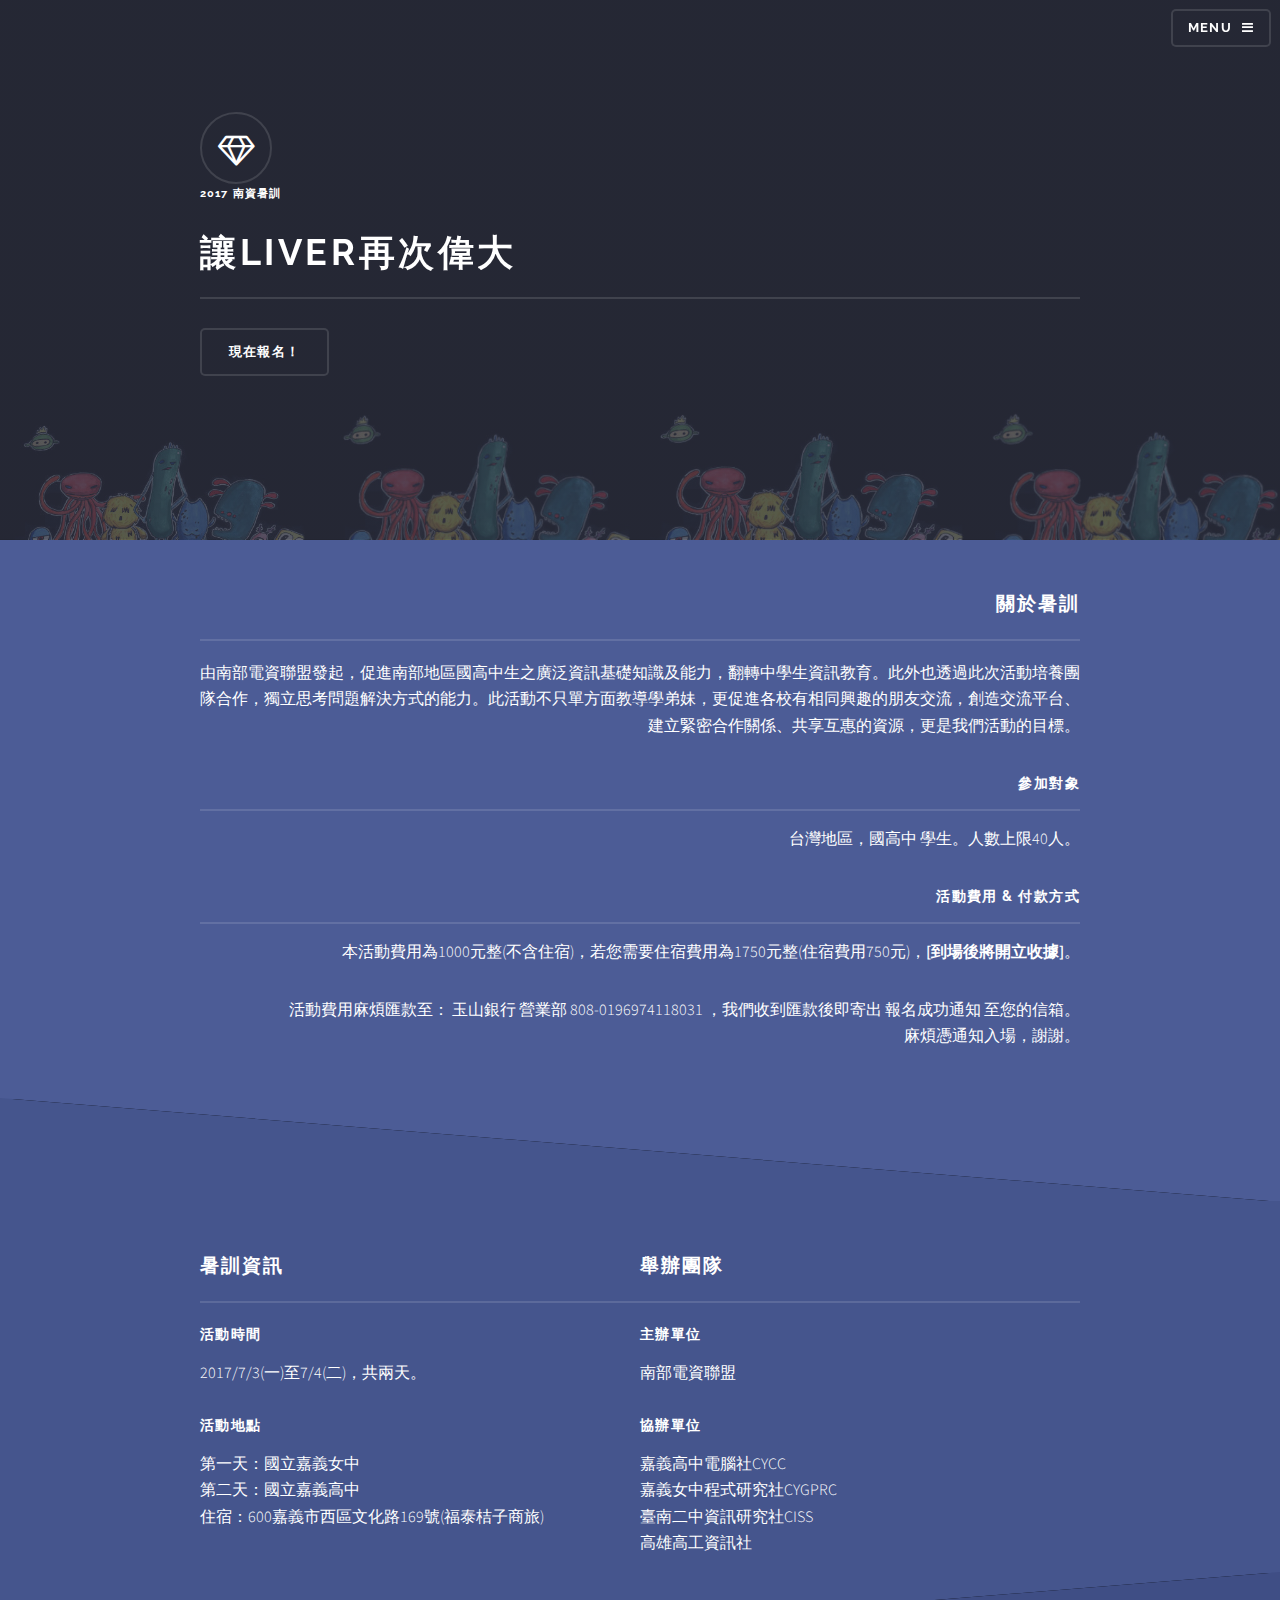
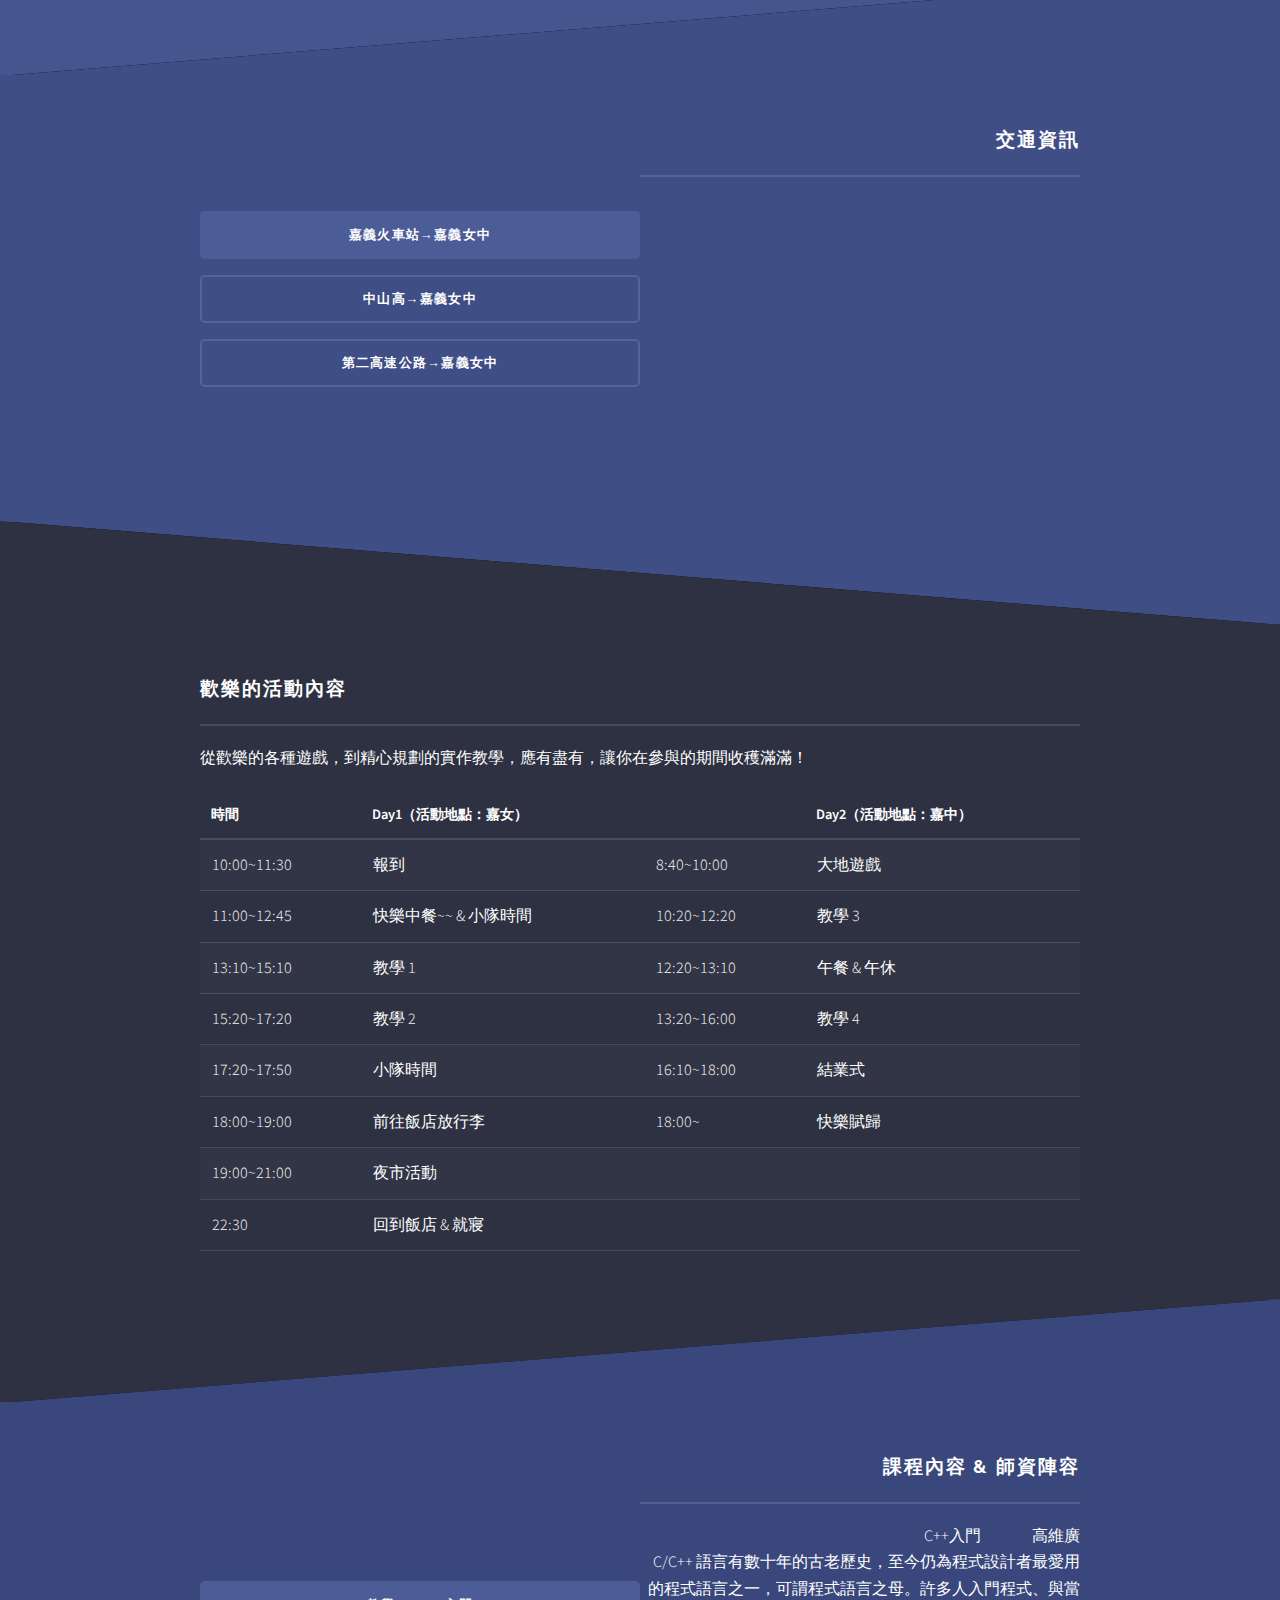
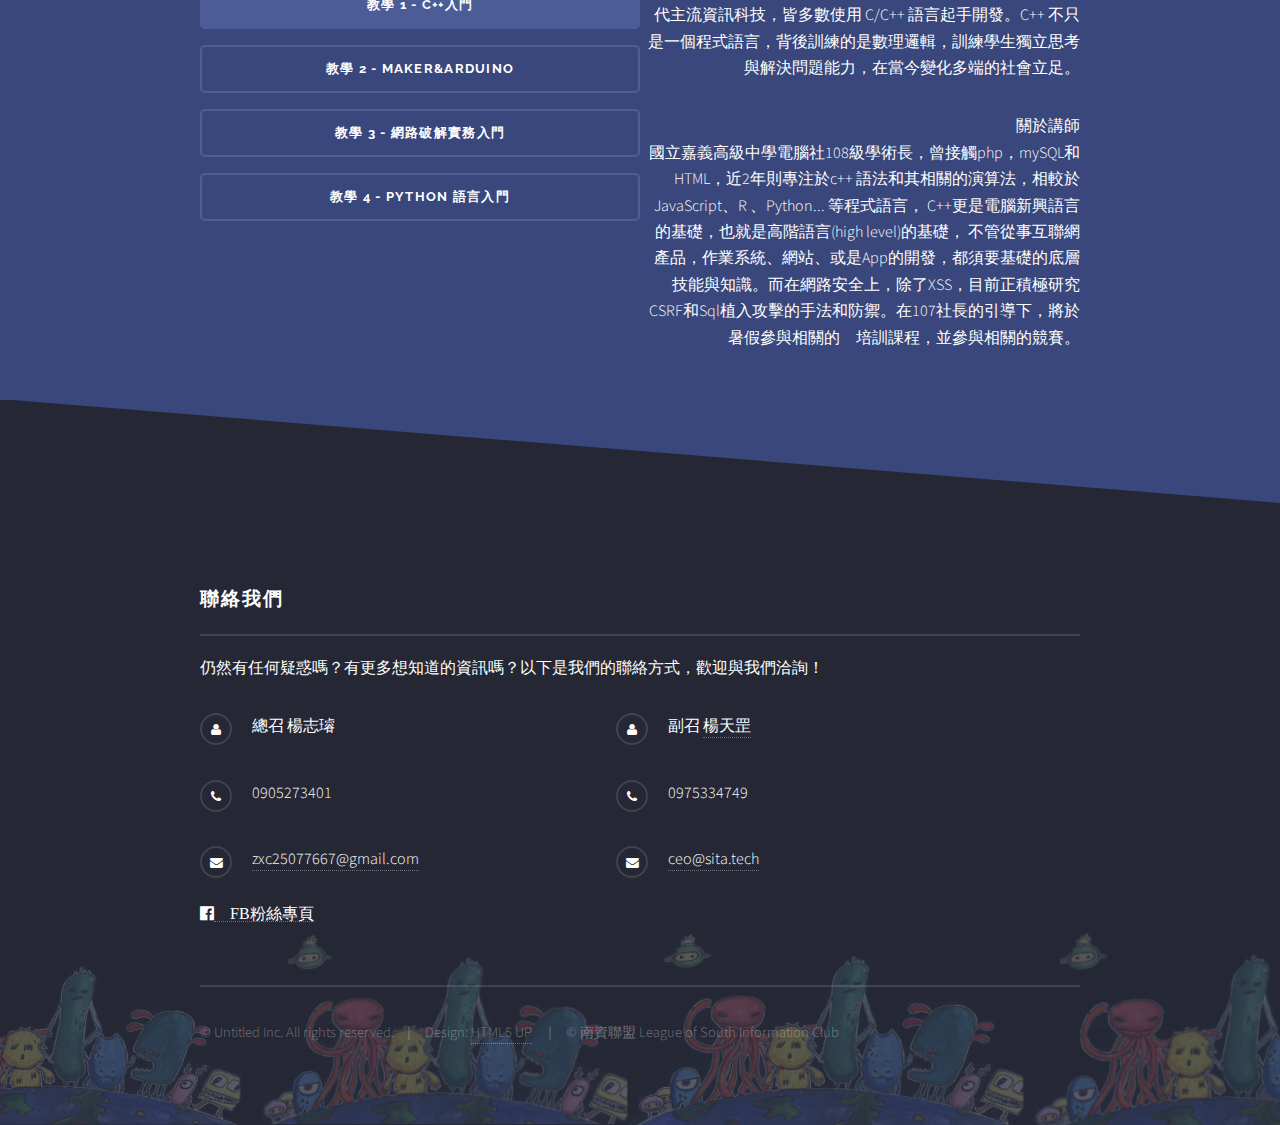
<file: index.html>
<!DOCTYPE HTML>
<!--
	Solid State by HTML5 UP
	html5up.net | @ajlkn
	Free for personal and commercial use under the CCA 3.0 license (html5up.net/license)
-->
<html>
	<head>
		<title>南資聯盟暑訓</title>
		<meta charset="utf-8" />
		<meta name="viewport" content="width=device-width, initial-scale=1" />
		<!--[if lte IE 8]><script src="assets/js/ie/html5shiv.js"></script><![endif]-->
		<link rel="stylesheet" href="assets/css/main.css" />
		<!--[if lte IE 9]><link rel="stylesheet" href="assets/css/ie9.css" /><![endif]-->
		<!--[if lte IE 8]><link rel="stylesheet" href="assets/css/ie8.css" /><![endif]-->
	</head>
	<body>

		<!-- Page Wrapper -->
			<div id="page-wrapper">

				<!-- Header -->
					<header id="header" class="alt">
						<h1><a href="index.html">讓Liver再次偉大</a></h1>
						<nav>
							<a href="#menu">Menu</a>
						</nav>
					</header>

				<!-- Menu -->
					<nav id="menu">
						<div class="inner">
							<h2>Menu</h2>
							<ul class="links">
								<li><a href="#">Home</a></li>
								<li><a href="#one">關於暑訓</a></li>
								<li><a href="#two">暑訓資訊</a></li>
								<li><a href="#three">交通資訊</a></li>
								<li><a href="#four">活動內容</a></li>
								<li><a href="#five">課程&師資</a></li>
								<li><a href="#footer">聯絡我們</a></li>
							</ul>
							<a href="#" class="close">Close</a>
						</div>
					</nav>

				<!-- Banner -->
					<section id="banner">
						<div class="inner">
							<div class="logo"><span class="icon fa-diamond"></span><h4>2017 南資暑訓</h4></div>
							<h2>讓Liver再次偉大 </h2>
							<ul class="actions">
								<li><a href="https://goo.gl/forms/qHJ9BAjY0dkwa2Pn2" class="button" target="_blank" >現在報名！</a></li>
							</ul>
						</div>
					</section>

				<!-- Wrapper -->
					<section id="wrapper">

						<!-- One -->
							<section id="one" class="wrapper spotlight style1">
								<div class="inner">
									<div class="content">
										
										<h2 class="major">關於暑訓</h2>
											<p>由南部電資聯盟發起，促進南部地區國高中生之廣泛資訊基礎知識及能力，翻轉中學生資訊教育。此外也透過此次活動培養團隊合作，獨立思考問題解決方式的能力。此活動不只單方面教導學弟妹，更促進各校有相同興趣的朋友交流，創造交流平台、建立緊密合作關係、共享互惠的資源，更是我們活動的目標。</p>
										<h3 class="major">參加對象</h2>
											<p>台灣地區，國高中 學生。人數上限40人。</p>
										<h3 class="major">活動費用 & 付款方式</h2>
											<p>本活動費用為1000元整(不含住宿)，若您需要住宿費用為1750元整(住宿費用750元)，<strong>[到場後將開立收據]</strong>。</p>
											<p>　　　　　活動費用麻煩匯款至： 玉山銀行 營業部 808-0196974118031 ，我們收到匯款後即寄出 報名成功通知 至您的信箱。麻煩憑通知入場，謝謝。</p>
									</div>
								</div>
							</section>

						<!-- Two -->
							<section id="two" class="wrapper alt spotlight style2">
								<div class="inner">
									<div class="content">
										<h2 class="major">暑訓資訊</h2>
										<h3>活動時間</h3>
										2017/7/3(一)至7/4(二)，共兩天。<br><br>
										<h3>活動地點</h3>
										第一天：國立嘉義女中<br>
										第二天：國立嘉義高中<br>
										住宿：600嘉義市西區文化路169號(福泰桔子商旅)
										<br><br>
									</div>
									<div class="content">
										<h2 class="major">舉辦團隊</h2>
										<h3>主辦單位</h3>
										南部電資聯盟<br><br>
										<h3>協辦單位</h3>
										嘉義高中電腦社CYCC
										<br>嘉義女中程式研究社CYGPRC
										<br>臺南二中資訊研究社CISS
										<br>高雄高工資訊社

									</div>

									
								</div>
							</section>

						<!-- Three -->
							<section id="three" class="wrapper spotlight style3">
								<div class="inner">
									
									<div class="content">
										<h2 class="major">交通資訊</h2>
										<div id="map1">
											<iframe src="https://www.google.com/maps/embed?pb=!1m28!1m12!1m3!1d7319.094727222284!2d120.44159012501582!3d23.476786238899656!2m3!1f0!2f0!3f0!3m2!1i1024!2i768!4f13.1!4m13!3e6!4m5!1s0x346e9428d6a5d377%3A0xbdc4e556e7a1a84a!2z5ZiJ576p6LuK56uZIDYwMOWYiee-qeW4guilv-WNgOS4reWxsei3rzUyOOiZn-iZnw!3m2!1d23.479118699999997!2d120.4411382!4m5!1s0x346e943a6f34887d%3A0x7d1235f0c7dc82c3!2z5ZiJ576p5aWz5LitIDYwMOWYiee-qeW4guilv-WNgOWegualiui3rzI0M-iZnw!3m2!1d23.473657!2d120.45099499999999!5e0!3m2!1szh-TW!2stw!4v1494097822819" width="100%" height="300" frameborder="0" style="border:0" allowfullscreen></iframe>
										</div>
										<div id="map2">
											<iframe src="https://www.google.com/maps/embed?pb=!1m24!1m8!1m3!1d58544.56950554406!2d120.4268647!3d23.4952274!3m2!1i1024!2i768!4f13.1!4m13!3e6!4m5!1s0x346e93930975ac55%3A0xcecaa57d42fcae94!2zNjIx5ZiJ576p57ij5rCR6ZuE6YSJ5Lit5bGx6auY6YCf5YWs6Lev!3m2!1d23.5464067!2d120.413112!4m5!1s0x346e943a6f34887d%3A0x7d1235f0c7dc82c3!2z5ZiJ576p5aWz5LitIDYwMOWYiee-qeW4guilv-WNgOWegualiui3rzI0M-iZnw!3m2!1d23.473657!2d120.45099499999999!5e0!3m2!1szh-TW!2stw!4v1494098712825" width="100%" height="300" frameborder="0" style="border:0" allowfullscreen></iframe>
										</div>
										<div id="map3">
											<iframe src="https://www.google.com/maps/embed?pb=!1m28!1m12!1m3!1d117163.83097014665!2d120.38818862100376!3d23.411008040821113!2m3!1f0!2f0!3f0!3m2!1i1024!2i768!4f13.1!4m13!3e6!4m5!1s0x3442ab689cbf6249%3A0x7ffa1a22fe4dd0e5!2zNjA45ZiJ576p57ij5rC05LiK6YSJ56aP54i-5pGp5rKZ6auY6YCf5YWs6Lev!3m2!1d23.4245368!2d120.46512589999999!4m5!1s0x346e943a6f34887d%3A0x7d1235f0c7dc82c3!2z5ZiJ576p5aWz5LitIDYwMOWYiee-qeW4guilv-WNgOWegualiui3rzI0M-iZnw!3m2!1d23.473657!2d120.45099499999999!5e0!3m2!1szh-TW!2stw!4v1494098778377" width="100%" height="300" frameborder="0" style="border:0" allowfullscreen></iframe>
										</div>
									</div>
									<div class="content">
									<ul class="actions vertical">
											<li><a class="button special fit" id="btn1">嘉義火車站→嘉義女中</a></li>
											<li><a class="button fit" id="btn2">中山高→嘉義女中</a></li>
											<li><a class="button fit" id="btn3">第二高速公路→嘉義女中</a></li>
										</ul>
									</div>
								</div>
							</section>

						<!-- Four -->
							<section id="four" class="wrapper alt style1">
								<div class="inner">
									<h2 class="major">歡樂的活動內容</h2>
									<p>從歡樂的各種遊戲，到精心規劃的實作教學，應有盡有，讓你在參與的期間收穫滿滿！</p>
									<div class="table-wrapper">
											<table>
												<thead>
													<tr>
														<th>時間</th>
														<th>Day1（活動地點：嘉女）</th>
														<td></td>
														<th>Day2（活動地點：嘉中）</th>
													</tr>
												</thead>
												<tbody>
													<tr>
														<td>10:00~11:30</td>
														<td>報到</td>
														<td>8:40~10:00</td>
														<td>大地遊戲</td>
													</tr>
													<tr>
														<td>11:00~12:45</td>
														<td>快樂中餐~~ & 小隊時間</td>
														<td>10:20~12:20</td>
														<td>教學 3 </td>
													</tr>
													<tr>
														<td>13:10~15:10</td>
														<td>教學 1 </td>
														<td>12:20~13:10</td>
														<td>午餐 & 午休</td>
													</tr>
													<tr>
														<td>15:20~17:20</td>
														<td>教學 2</td>
														<td>13:20~16:00</td>
														<td>教學 4</td>
													</tr>
													<tr>
														<td>17:20~17:50</td>
														<td>小隊時間</td>
														<td>16:10~18:00</td>
														<td>結業式</td>
													</tr>
													<tr>
														<td>18:00~19:00</td>
														<td>前往飯店放行李</td>
														<td>18:00~</td>
														<td>快樂賦歸</td>
													</tr>
													<tr>
														<td>19:00~21:00</td>
														<td>夜市活動</td>
														<td></td>
														<td></td>
													</tr>
													<tr>
														<td>22:30</td>
														<td>回到飯店 & 就寢</td>
														<td></td>
														<td></td>
													</tr>
												</tbody>
											</table>
										</div>
									
								</div>
							</section>
							
							
						<!-- Five -->
							<section id="five" class="wrapper spotlight style4">
								<div class="inner">
									
									<div class="content">
										<h2 class="major">課程內容 & 師資陣容</h2>
										<div class="flex row">
											<div id="teach1">
												<p>
													<span class="title yellow">C++入門　　　 </span>
													<span class="blue">高維廣</span><br>
													C/C++ 語言有數十年的古老歷史，至今仍為程式設計者最愛用的程式語言之一，可謂程式語言之母。許多人入門程式、與當代主流資訊科技，皆多數使用 C/C++ 語言起手開發。C++ 不只是一個程式語言，背後訓練的是數理邏輯，訓練學生獨立思考與解決問題能力，在當今變化多端的社會立足。
												</p>
												<p>
													<span class="green">關於講師</span><br>
													國立嘉義高級中學電腦社108級學術長，曾接觸php，mySQL和HTML，近2年則專注於c++ 語法和其相關的演算法，相較於JavaScript、R 、Python... 等程式語言， C++更是電腦新興語言的基礎，也就是高階語言(high level)的基礎， 不管從事互聯網產品，作業系統、網站、或是App的開發，都須要基礎的底層技能與知識。而在網路安全上，除了XSS，目前正積極研究CSRF和Sql植入攻擊的手法和防禦。在107社長的引導下，將於暑假參與相關的　培訓課程，並參與相關的競賽。
												</p>
											</div>
										</div>
										
										<!--2-->
										<div class="flex row">
											<div id="teach2">
												<p>
													<span class="title yellow">Maker&Arduino　　　 </span>
													<span class="blue">陳贊旭</span><br>
													深入淺出講解有關 Arduino 與各式神奇電子元件的組合，並搭配實作課程，引發學員成為創客的興趣及傳授創客精神，培養用科技解決問題的能力。
												</p>
												<p>
													<span class="green">關於講師</span><br>
													國立嘉義高級中學電腦社副社長，喜歡玩一些硬體，也經常關注一些maker的活動。希望Arduino能讓各位覺得寫程式不是一件很枯燥的東東，並且能喚起大家對計算機科學的熱情。
												</p>
											</div>
										</div>
										
										<!--3-->
										<div class="flex row">
											<div id="teach3">
												<p>
													<span class="title yellow">網路破解實務入門　　　 </span>
													<span class="blue">丁嘉偉</span><br>
													相信成為駭客一定是不少人小時候的夢想，在 21 世紀，網路帶給我們空前的便利，隨著資訊的流通，伴隨而來的是更多藏在網路背後各項安全的隱憂。在當今社會，資訊安全已不容忽視，本堂課程將引領學生實際破解常見的無線網路加密方式，理解網路連線原理，藉由實作確實應用網路資訊安全。
												</p>
												<p>
													<span class="green">關於講師</span><br>
													國立台南二中資研社學術，主要鑽研有關駭客入侵&資訊安全的部分，由於家中沒有網路，為了破解鄰居的Wi-Fi密碼，在入侵無線網路的部分鑽研較精深。希望能讓各位了解使用無線網路的風險，並加以防範，避免成為新網路世代下的受害者。
												</p>
											</div>
										</div>
										
										<!--4-->
										<div class="flex row">
											<div id="teach4">
												<p>
													<span class="title yellow">Python 語言入門　　　 </span>
													<span class="blue">黃鈺淇、張子姍</span><br>
													隨著近期程式設計教育的興起，各地都興起了學習 Python 程式語言的潮流。本堂課程將由 Python 入門講解搭配實作課程。領先 107 年程式設計納入中小學課綱實施，以 Python 基礎訓練課程應變台灣教育環境。
												</p>
												<p>
													<span class="green">關於講師</span><br>
													   <p>國立嘉義女中程研社108級副社長，因為之前看到許多影集燃起了對計算機科學的興趣，像是CSI cyber，讓我在網路攻擊方面產生了莫大的興趣，上了高中之後也因為接觸到資訊概論，立定未來志向。近年來Python也演變成時下流行又方便使用的程式語言，相較於其他熱門語言，Python語法簡單許多，學習者幾乎可以立刻上手，引起學習者對程式設計的興趣，而不是築起「初學者」的高牆，而且Python也適用於其他的商業應用，也希望能藉由學習Python讓大家在學習及使用其他程式語言時更加清晰。
													   <br>- 講師:黃鈺淇</p>
													   <p>國立嘉義女中程研社108級教學長，我自國中就立志要攻讀資工系。而最主要是因為對駭客攻防產生極大的興趣決定。今天以Python為主題是因為它可以拿來寫各式遊戲、寫爬蟲來連結外部資料庫:requests模組連上網站直接取得HTML網頁原始碼等，大量酷炫功能實現我的駭客夢。現今Python流行熱潮，至此決定帶給學員們Python的便利性！
													   <br>- 講師:張子姍 </p>
												</p>
											</div>
										</div>
										
									</div>
									<div class="content">
									<ul class="actions vertical">
											<li><a class="button special fit" id="class01">教學 1 - C++入門　</a></li>
											<li><a class="button fit" id="class02">教學 2 - Maker&Arduino</a></li>
											<li><a class="button fit" id="class03">教學 3 - 網路破解實務入門</a></li>
											<li><a class="button fit" id="class04">教學 4 - Python 語言入門</a></li>
										</ul>
									</div>
									
								</div>
							</section>


					</section>

				<!-- Footer -->
					<section id="footer">
						<div class="inner">
							<h2 class="major">聯絡我們</h2>
							<p>仍然有任何疑惑嗎？有更多想知道的資訊嗎？以下是我們的聯絡方式，歡迎與我們洽詢！</p>
							<ul class="contact">
								<li class="fa-user">
									總召 楊志璿　
								</li>
								<li class="fa-phone">0905273401</li>
								<li class="fa-envelope"><a href="mailto:zxc25077667@gmail.com" target="_blank">zxc25077667@gmail.com</a></li>

							</ul>
							<ul class="contact">
								<li class="fa-user">
									副召 <a href="http://lorex.tw/" target="_blank">楊天罡</a>
								</li>
								<li class="fa-phone">0975334749</li>
								<li class="fa-envelope"><a href="mailto:ceo@sita.tech" target="_blank">ceo@sita.tech</a></li>
							</ul>
							
							<li class="fa fa-facebook-official"><a href="https://www.facebook.com/%E8%AE%93Liver%E5%86%8D%E6%AC%A1%E5%81%89%E5%A4%A7-176408309550183/" target="_blank">　FB粉絲專頁</a></li>

							<ul class="copyright">
								<li>&copy; Untitled Inc. All rights reserved.</li><li>Design: <a href="http://html5up.net">HTML5 UP</a></li>
								<li>&copy; 南資聯盟 League of South Information Club</li>
							</ul>
						</div>
					</section>

			</div>

		<!-- Scripts -->
			<script src="assets/js/skel.min.js"></script>
			<script src="assets/js/jquery.min.js"></script>
			<script src="assets/js/jquery.scrollex.min.js"></script>
			<script src="assets/js/util.js"></script>
			<!--[if lte IE 8]><script src="assets/js/ie/respond.min.js"></script><![endif]-->
			<script src="assets/js/main.js"></script>

	</body>
</html>
</file>
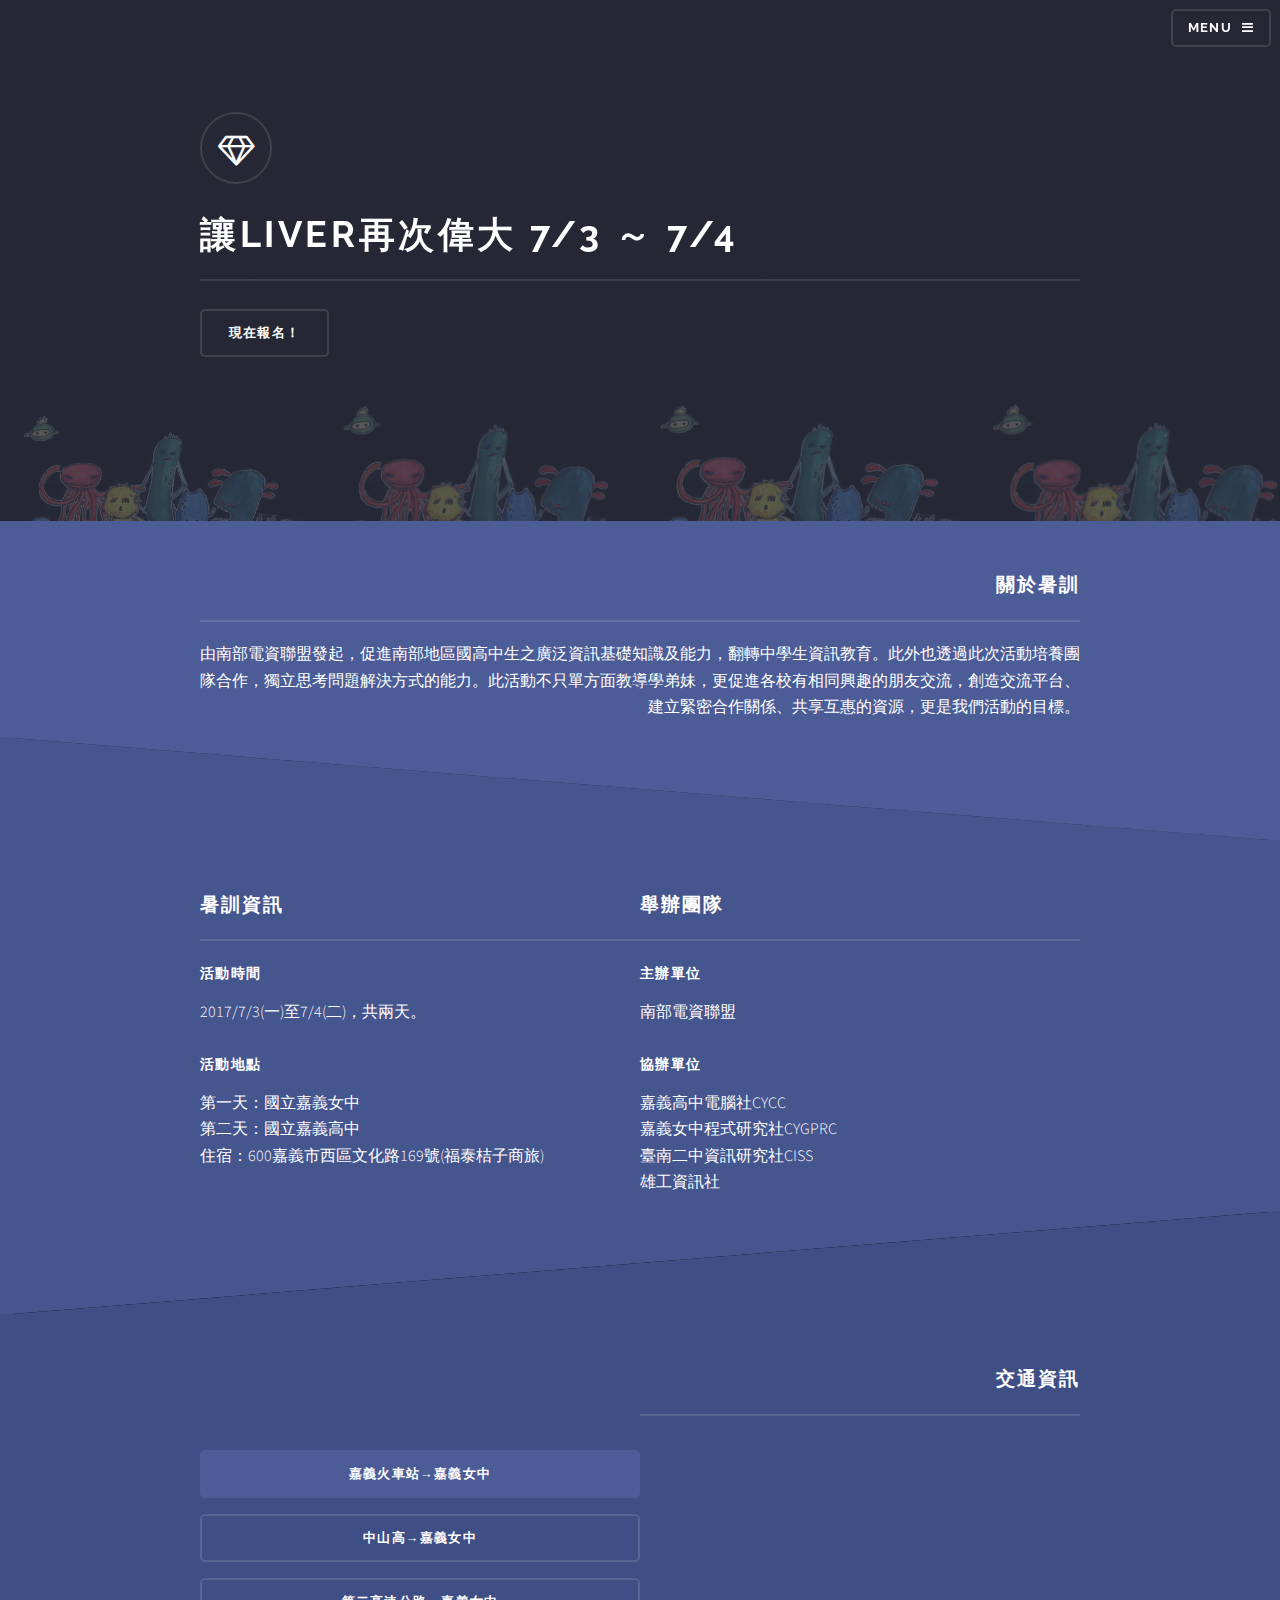
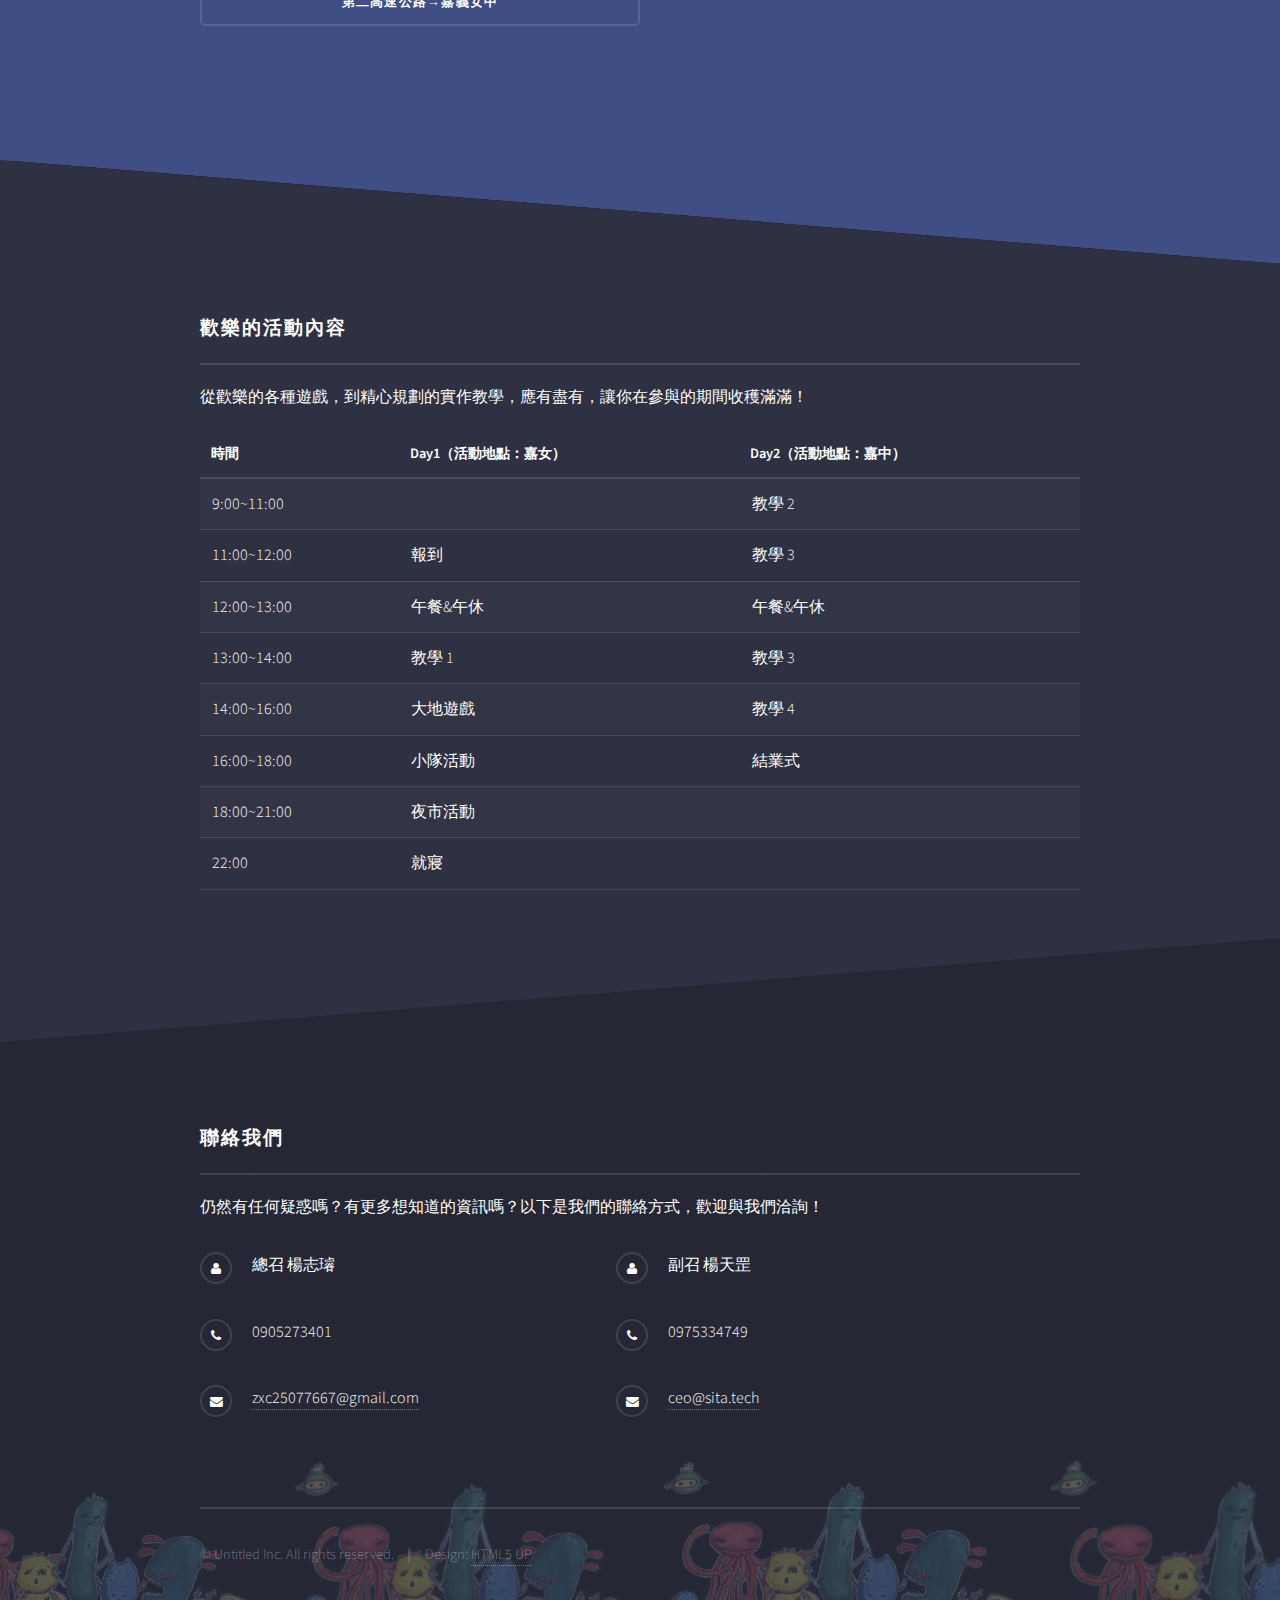
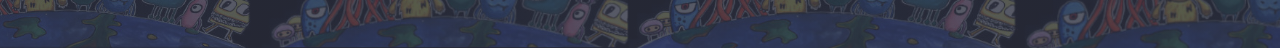
<file: site/index.html>
<!DOCTYPE HTML>
<!--
	Solid State by HTML5 UP
	html5up.net | @ajlkn
	Free for personal and commercial use under the CCA 3.0 license (html5up.net/license)
-->
<html>
	<head>
		<title>南資聯盟暑訓</title>
		<meta charset="utf-8" />
		<meta name="viewport" content="width=device-width, initial-scale=1" />
		<!--[if lte IE 8]><script src="assets/js/ie/html5shiv.js"></script><![endif]-->
		<link rel="stylesheet" href="assets/css/main.css" />
		<!--[if lte IE 9]><link rel="stylesheet" href="assets/css/ie9.css" /><![endif]-->
		<!--[if lte IE 8]><link rel="stylesheet" href="assets/css/ie8.css" /><![endif]-->
	</head>
	<body>

		<!-- Page Wrapper -->
			<div id="page-wrapper">

				<!-- Header -->
					<header id="header" class="alt">
						<h1><a href="index.html">讓Liver再次偉大</a></h1>
						<nav>
							<a href="#menu">Menu</a>
						</nav>
					</header>

				<!-- Menu -->
					<nav id="menu">
						<div class="inner">
							<h2>Menu</h2>
							<ul class="links">
								<li><a href="index.html">Home</a></li>
								<li><a href="#one">關於暑訓</a></li>
								<li><a href="#two">暑訓資訊</a></li>
								<li><a href="#three">交通資訊</a></li>
								<li><a href="#four">活動內容</a></li>
								<li><a href="#footer">聯絡我們</a></li>
							</ul>
							<a href="#" class="close">Close</a>
						</div>
					</nav>

				<!-- Banner -->
					<section id="banner">
						<div class="inner">
							<div class="logo"><span class="icon fa-diamond"></span></div>
							<h2>讓Liver再次偉大 <small>7/3 ～ 7/4</small></h2>
							
							<ul class="actions">
								<li><a href="https://goo.gl/forms/qHJ9BAjY0dkwa2Pn2" class="button">現在報名！</a></li>
							</ul>
						</div>
					</section>

				<!-- Wrapper -->
					<section id="wrapper">

						<!-- One -->
							<section id="one" class="wrapper spotlight style1">
								<div class="inner">
									<div class="content">
									
										<h2 class="major">關於暑訓</h2>
										由南部電資聯盟發起，促進南部地區國高中生之廣泛資訊基礎知識及能力，翻轉中學生資訊教育。此外也透過此次活動培養團隊合作，獨立思考問題解決方式的能力。此活動不只單方面教導學弟妹，更促進各校有相同興趣的朋友交流，創造交流平台、建立緊密合作關係、共享互惠的資源，更是我們活動的目標。
									</div>
								</div>
							</section>

						<!-- Two -->
							<section id="two" class="wrapper alt spotlight style2">
								<div class="inner">
									<div class="content">
										<h2 class="major">暑訓資訊</h2>
										<h3>活動時間</h3>
										2017/7/3(一)至7/4(二)，共兩天。<br><br>
										<h3>活動地點</h3>
										第一天：國立嘉義女中<br>
										第二天：國立嘉義高中<br>
										住宿：600嘉義市西區文化路169號(福泰桔子商旅)
										<br><br>
									</div>
									<div class="content">
										<h2 class="major">舉辦團隊</h2>
										<h3>主辦單位</h3>
										南部電資聯盟<br><br>
										<h3>協辦單位</h3>
										嘉義高中電腦社CYCC
										<br>嘉義女中程式研究社CYGPRC
										<br>臺南二中資訊研究社CISS
										<br>雄工資訊社

									</div>

									
								</div>
							</section>

						<!-- Three -->
							<section id="three" class="wrapper spotlight style3">
								<div class="inner">
									
									<div class="content">
										<h2 class="major">交通資訊</h2>
										<div id="map1">
											<iframe src="https://www.google.com/maps/embed?pb=!1m28!1m12!1m3!1d7319.094727222284!2d120.44159012501582!3d23.476786238899656!2m3!1f0!2f0!3f0!3m2!1i1024!2i768!4f13.1!4m13!3e6!4m5!1s0x346e9428d6a5d377%3A0xbdc4e556e7a1a84a!2z5ZiJ576p6LuK56uZIDYwMOWYiee-qeW4guilv-WNgOS4reWxsei3rzUyOOiZn-iZnw!3m2!1d23.479118699999997!2d120.4411382!4m5!1s0x346e943a6f34887d%3A0x7d1235f0c7dc82c3!2z5ZiJ576p5aWz5LitIDYwMOWYiee-qeW4guilv-WNgOWegualiui3rzI0M-iZnw!3m2!1d23.473657!2d120.45099499999999!5e0!3m2!1szh-TW!2stw!4v1494097822819" width="100%" height="300" frameborder="0" style="border:0" allowfullscreen></iframe>
										</div>
										<div id="map2">
											<iframe src="https://www.google.com/maps/embed?pb=!1m24!1m8!1m3!1d58544.56950554406!2d120.4268647!3d23.4952274!3m2!1i1024!2i768!4f13.1!4m13!3e6!4m5!1s0x346e93930975ac55%3A0xcecaa57d42fcae94!2zNjIx5ZiJ576p57ij5rCR6ZuE6YSJ5Lit5bGx6auY6YCf5YWs6Lev!3m2!1d23.5464067!2d120.413112!4m5!1s0x346e943a6f34887d%3A0x7d1235f0c7dc82c3!2z5ZiJ576p5aWz5LitIDYwMOWYiee-qeW4guilv-WNgOWegualiui3rzI0M-iZnw!3m2!1d23.473657!2d120.45099499999999!5e0!3m2!1szh-TW!2stw!4v1494098712825" width="100%" height="300" frameborder="0" style="border:0" allowfullscreen></iframe>
										</div>
										<div id="map3">
											<iframe src="https://www.google.com/maps/embed?pb=!1m28!1m12!1m3!1d117163.83097014665!2d120.38818862100376!3d23.411008040821113!2m3!1f0!2f0!3f0!3m2!1i1024!2i768!4f13.1!4m13!3e6!4m5!1s0x3442ab689cbf6249%3A0x7ffa1a22fe4dd0e5!2zNjA45ZiJ576p57ij5rC05LiK6YSJ56aP54i-5pGp5rKZ6auY6YCf5YWs6Lev!3m2!1d23.4245368!2d120.46512589999999!4m5!1s0x346e943a6f34887d%3A0x7d1235f0c7dc82c3!2z5ZiJ576p5aWz5LitIDYwMOWYiee-qeW4guilv-WNgOWegualiui3rzI0M-iZnw!3m2!1d23.473657!2d120.45099499999999!5e0!3m2!1szh-TW!2stw!4v1494098778377" width="100%" height="300" frameborder="0" style="border:0" allowfullscreen></iframe>
										</div>
									</div>
									<div class="content">
									<ul class="actions vertical">
											<li><a class="button special fit" id="btn1">嘉義火車站→嘉義女中</a></li>
											<li><a class="button fit" id="btn2">中山高→嘉義女中</a></li>
											<li><a class="button fit" id="btn3">第二高速公路→嘉義女中</a></li>
										</ul>
									</div>
								</div>
							</section>

						<!-- Four -->
							<section id="four" class="wrapper alt style1">
								<div class="inner">
									<h2 class="major">歡樂的活動內容</h2>
									<p>從歡樂的各種遊戲，到精心規劃的實作教學，應有盡有，讓你在參與的期間收穫滿滿！</p>
									<div class="table-wrapper">
											<table>
												<thead>
													<tr>
														<th>時間</th>
														<th>Day1（活動地點：嘉女）</th>
														<th>Day2（活動地點：嘉中）</th>
													</tr>
												</thead>
												<tbody>
													<tr>
														<td>9:00~11:00</td>
														<td><!-- _(:3」∠)_ --></td>
														<td>教學 2</td>
													</tr>
													<tr>
														<td>11:00~12:00</td>
														<td>報到</td>
														<td>教學 3</td>
													</tr>
													<tr>
														<td>12:00~13:00</td>
														<td>午餐&午休</td>
														<td>午餐&午休</td>
													</tr>
													<tr>
														<td>13:00~14:00</td>
														<td>教學 1</td>
														<td>教學 3</td>
													</tr>
													<tr>
														<td>14:00~16:00</td>
														<td>大地遊戲</td>
														<td>教學 4</td>
													</tr>
													<tr>
														<td>16:00~18:00</td>
														<td>小隊活動</td>
														<td>結業式</td>
													</tr>
													<tr>
														<td>18:00~21:00</td>
														<td>夜市活動</td>
														<td></td>
													</tr>
													<tr>
														<td>22:00</td>
														<td>就寢</td>
														<td></td>
													</tr>
												</tbody>
											</table>
										</div>
									
								</div>
							</section>

					</section>

				<!-- Footer -->
					<section id="footer">
						<div class="inner">
							<h2 class="major">聯絡我們</h2>
							<p>仍然有任何疑惑嗎？有更多想知道的資訊嗎？以下是我們的聯絡方式，歡迎與我們洽詢！</p>
							<ul class="contact">
								<li class="fa-user">
									總召 楊志璿　
								</li>
								<li class="fa-phone">0905273401</li>
								<li class="fa-envelope"><a href="mailto:zxc25077667@gmail.com">zxc25077667@gmail.com</a></li>

							</ul>
							<ul class="contact">
								<li class="fa-user">
									副召 楊天罡
								</li>
								<li class="fa-phone">0975334749</li>
								<li class="fa-envelope"><a href="mailto:ceo@sita.tech">ceo@sita.tech</a></li>
							</ul>

							<ul class="copyright">
								<li>&copy; Untitled Inc. All rights reserved.</li><li>Design: <a href="http://html5up.net">HTML5 UP</a></li>
							</ul>
						</div>
					</section>

			</div>

		<!-- Scripts -->
			<script src="assets/js/skel.min.js"></script>
			<script src="assets/js/jquery.min.js"></script>
			<script src="assets/js/jquery.scrollex.min.js"></script>
			<script src="assets/js/util.js"></script>
			<!--[if lte IE 8]><script src="assets/js/ie/respond.min.js"></script><![endif]-->
			<script src="assets/js/main.js"></script>

	</body>
</html>
</file>
<file: assets/css/ie9.css>
/*
	Solid State by HTML5 UP
	html5up.net | @ajlkn
	Free for personal and commercial use under the CCA 3.0 license (html5up.net/license)
*/

/* Basic */

	body {
		background-color: #2e3141;
		background-image: url("../../images/bg.jpg");
		background-size: cover;
		background-attachment: fixed;
		background-position: center;
	}

		body:before {
			background: rgba(46, 49, 65, 0.8);
			content: '';
			display: block;
			height: 100%;
			left: 0;
			position: fixed;
			top: 0;
			width: 100%;
		}

		body > * {
			position: relative;
			z-index: 1;
		}

/* Features */

	.features article {
		display: inline-block;
		width: 45%;
	}

/* Menu */

	#menu .inner {
		margin: 4em auto;
	}

/* Wrapper */

	#wrapper > header {
		background: none !important;
	}

	.wrapper.spotlight .inner {
		text-align: left !important;
	}

	.wrapper.spotlight .image {
		display: inline-block;
		margin: 0 3em 2em 0 !important;
		vertical-align: middle;
		width: 24%;
	}

	.wrapper.spotlight .content {
		display: inline-block;
		vertical-align: middle;
		width: 70%;
	}

/* Banner */

	#banner {
		background: none !important;
	}

/* Footer */

	#footer {
		background: none !important;
	}

		#footer .inner form {
			display: inline-block;
			width: 45%;
		}

		#footer .inner .contact {
			display: inline-block;
			width: 45%;
		}
</file>
<file: assets/css/ie8.css>
/*
	Solid State by HTML5 UP
	html5up.net | @ajlkn
	Free for personal and commercial use under the CCA 3.0 license (html5up.net/license)
*/

/* Basic */

	body {
		-ms-behavior: url("assets/js/backgroundsize.min.htc");
	}

/* Type */

	h1.major, h2.major, h3.major, h4.major, h5.major, h6.major {
		border-bottom: solid 2px #ffffff;
	}

	blockquote {
		border-left: solid 4px #ffffff;
	}

	code {
		border: solid 2px #ffffff;
	}

	hr {
		border-bottom: solid 2px #ffffff;
	}

/* Button */

	input[type="submit"],
	input[type="reset"],
	input[type="button"],
	button,
	.button {
		position: relative;
		-ms-behavior: url("assets/js/ie/PIE.htc");
		border: solid 2px #ffffff;
	}

		input[type="submit"].special,
		input[type="reset"].special,
		input[type="button"].special,
		button.special,
		.button.special {
			border: 0;
		}

/* Form */

	input[type="text"],
	input[type="password"],
	input[type="email"],
	input[type="tel"],
	select,
	textarea {
		position: relative;
		-ms-behavior: url("assets/js/ie/PIE.htc");
		background: transparent;
		border: solid 2px #ffffff;
	}

/* Table */

	table tbody tr {
		border: solid 1px #ffffff;
		border-left: 0;
		border-right: 0;
	}

	table.alt tbody tr td {
		border: solid 1px #ffffff;
		border-left-width: 0;
		border-top-width: 0;
	}

		table.alt tbody tr td:first-child {
			border-left-width: 1px;
		}

	table.alt tbody tr:first-child td {
		border-top-width: 1px;
	}

	table.alt thead {
		border-bottom: 0;
	}

	table.alt tfoot {
		border-top: 0;
	}

/* Features */

	.features article {
		-ms-behavior: url("assets/js/ie/PIE.htc");
		position: relative;
		width: 44%;
	}

		.features article .image {
			margin-top: 0;
			margin-left: 0;
			width: 100%;
		}

/* Menu */

	#menu {
		background: #2e3141;
	}

		#menu h2 {
			border-bottom: solid 2px #ffffff;
		}

/* Header */

	#header {
		background-color: #353849;
	}

/* Wrapper */

	.wrapper {
		margin: 0;
	}

		.wrapper:before, .wrapper:after {
			display: none;
		}

		.wrapper.spotlight .image {
			-ms-behavior: url("assets/js/ie/PIE.htc");
		}

			.wrapper.spotlight .image img {
				position: relative;
				-ms-behavior: url("assets/js/ie/PIE.htc");
			}

/* Banner */

	#banner .logo .icon {
		border: solid 2px #ffffff;
		-ms-behavior: url("assets/js/ie/PIE.htc");
	}

	#banner h2 {
		border-bottom: solid 2px #ffffff;
	}

/* Footer */

	#footer .inner .copyright {
		border-top: solid 2px #ffffff;
	}

		#footer .inner .copyright li {
			border-left: solid 2px #ffffff;
		}
</file>
<file: site/assets/css/ie9.css>
/*
	Solid State by HTML5 UP
	html5up.net | @ajlkn
	Free for personal and commercial use under the CCA 3.0 license (html5up.net/license)
*/

/* Basic */

	body {
		background-color: #2e3141;
		background-image: url("../../images/bg.jpg");
		background-size: cover;
		background-attachment: fixed;
		background-position: center;
	}

		body:before {
			background: rgba(46, 49, 65, 0.8);
			content: '';
			display: block;
			height: 100%;
			left: 0;
			position: fixed;
			top: 0;
			width: 100%;
		}

		body > * {
			position: relative;
			z-index: 1;
		}

/* Features */

	.features article {
		display: inline-block;
		width: 45%;
	}

/* Menu */

	#menu .inner {
		margin: 4em auto;
	}

/* Wrapper */

	#wrapper > header {
		background: none !important;
	}

	.wrapper.spotlight .inner {
		text-align: left !important;
	}

	.wrapper.spotlight .image {
		display: inline-block;
		margin: 0 3em 2em 0 !important;
		vertical-align: middle;
		width: 24%;
	}

	.wrapper.spotlight .content {
		display: inline-block;
		vertical-align: middle;
		width: 70%;
	}

/* Banner */

	#banner {
		background: none !important;
	}

/* Footer */

	#footer {
		background: none !important;
	}

		#footer .inner form {
			display: inline-block;
			width: 45%;
		}

		#footer .inner .contact {
			display: inline-block;
			width: 45%;
		}
</file>
<file: site/assets/css/ie8.css>
/*
	Solid State by HTML5 UP
	html5up.net | @ajlkn
	Free for personal and commercial use under the CCA 3.0 license (html5up.net/license)
*/

/* Basic */

	body {
		-ms-behavior: url("assets/js/backgroundsize.min.htc");
	}

/* Type */

	h1.major, h2.major, h3.major, h4.major, h5.major, h6.major {
		border-bottom: solid 2px #ffffff;
	}

	blockquote {
		border-left: solid 4px #ffffff;
	}

	code {
		border: solid 2px #ffffff;
	}

	hr {
		border-bottom: solid 2px #ffffff;
	}

/* Button */

	input[type="submit"],
	input[type="reset"],
	input[type="button"],
	button,
	.button {
		position: relative;
		-ms-behavior: url("assets/js/ie/PIE.htc");
		border: solid 2px #ffffff;
	}

		input[type="submit"].special,
		input[type="reset"].special,
		input[type="button"].special,
		button.special,
		.button.special {
			border: 0;
		}

/* Form */

	input[type="text"],
	input[type="password"],
	input[type="email"],
	input[type="tel"],
	select,
	textarea {
		position: relative;
		-ms-behavior: url("assets/js/ie/PIE.htc");
		background: transparent;
		border: solid 2px #ffffff;
	}

/* Table */

	table tbody tr {
		border: solid 1px #ffffff;
		border-left: 0;
		border-right: 0;
	}

	table.alt tbody tr td {
		border: solid 1px #ffffff;
		border-left-width: 0;
		border-top-width: 0;
	}

		table.alt tbody tr td:first-child {
			border-left-width: 1px;
		}

	table.alt tbody tr:first-child td {
		border-top-width: 1px;
	}

	table.alt thead {
		border-bottom: 0;
	}

	table.alt tfoot {
		border-top: 0;
	}

/* Features */

	.features article {
		-ms-behavior: url("assets/js/ie/PIE.htc");
		position: relative;
		width: 44%;
	}

		.features article .image {
			margin-top: 0;
			margin-left: 0;
			width: 100%;
		}

/* Menu */

	#menu {
		background: #2e3141;
	}

		#menu h2 {
			border-bottom: solid 2px #ffffff;
		}

/* Header */

	#header {
		background-color: #353849;
	}

/* Wrapper */

	.wrapper {
		margin: 0;
	}

		.wrapper:before, .wrapper:after {
			display: none;
		}

		.wrapper.spotlight .image {
			-ms-behavior: url("assets/js/ie/PIE.htc");
		}

			.wrapper.spotlight .image img {
				position: relative;
				-ms-behavior: url("assets/js/ie/PIE.htc");
			}

/* Banner */

	#banner .logo .icon {
		border: solid 2px #ffffff;
		-ms-behavior: url("assets/js/ie/PIE.htc");
	}

	#banner h2 {
		border-bottom: solid 2px #ffffff;
	}

/* Footer */

	#footer .inner .copyright {
		border-top: solid 2px #ffffff;
	}

		#footer .inner .copyright li {
			border-left: solid 2px #ffffff;
		}
</file>
<file: assets/css/main.css>
@import url(font-awesome.min.css);
@import url("https://fonts.googleapis.com/css?family=Raleway:200,700|Source+Sans+Pro:300,600,300italic,600italic");

/*
	Solid State by HTML5 UP
	html5up.net | @ajlkn
	Free for personal and commercial use under the CCA 3.0 license (html5up.net/license)
*/

/* Reset */

	html, body, div, span, applet, object, iframe, h1, h2, h3, h4, h5, h6, p, blockquote, pre, a, abbr, acronym, address, big, cite, code, del, dfn, em, img, ins, kbd, q, s, samp, small, strike, strong, sub, sup, tt, var, b, u, i, center, dl, dt, dd, ol, ul, li, fieldset, form, label, legend, table, caption, tbody, tfoot, thead, tr, th, td, article, aside, canvas, details, embed, figure, figcaption, footer, header, hgroup, menu, nav, output, ruby, section, summary, time, mark, audio, video {
		margin: 0;
		padding: 0;
		border: 0;
		font-size: 100%;
		font: inherit;
		vertical-align: baseline;
	}

	article, aside, details, figcaption, figure, footer, header, hgroup, menu, nav, section {
		display: block;
	}

	body {
		line-height: 1;
	}

	ol, ul {
		list-style: none;
	}

	blockquote, q {
		quotes: none;
	}

	blockquote:before, blockquote:after, q:before, q:after {
		content: '';
		content: none;
	}

	table {
		border-collapse: collapse;
		border-spacing: 0;
	}

	body {
		-webkit-text-size-adjust: none;
	}

/* Box Model */

	*, *:before, *:after {
		-moz-box-sizing: border-box;
		-webkit-box-sizing: border-box;
		box-sizing: border-box;
	}

/* Grid */

	.row {
		border-bottom: solid 1px transparent;
		-moz-box-sizing: border-box;
		-webkit-box-sizing: border-box;
		box-sizing: border-box;
	}

	.row > * {
		float: left;
		-moz-box-sizing: border-box;
		-webkit-box-sizing: border-box;
		box-sizing: border-box;
	}

	.row:after, .row:before {
		content: '';
		display: block;
		clear: both;
		height: 0;
	}

	.row.uniform > * > :first-child {
		margin-top: 0;
	}

	.row.uniform > * > :last-child {
		margin-bottom: 0;
	}

	.row.\30 \25 > * {
		padding: 0 0 0 0em;
	}

	.row.\30 \25 {
		margin: 0 0 -1px 0em;
	}

	.row.uniform.\30 \25 > * {
		padding: 0em 0 0 0em;
	}

	.row.uniform.\30 \25 {
		margin: 0em 0 -1px 0em;
	}

	.row > * {
		padding: 0 0 0 1.75em;
	}

	.row {
		margin: 0 0 -1px -1.75em;
	}

	.row.uniform > * {
		padding: 1.75em 0 0 1.75em;
	}

	.row.uniform {
		margin: -1.75em 0 -1px -1.75em;
	}

	.row.\32 00\25 > * {
		padding: 0 0 0 3.5em;
	}

	.row.\32 00\25 {
		margin: 0 0 -1px -3.5em;
	}

	.row.uniform.\32 00\25 > * {
		padding: 3.5em 0 0 3.5em;
	}

	.row.uniform.\32 00\25 {
		margin: -3.5em 0 -1px -3.5em;
	}

	.row.\31 50\25 > * {
		padding: 0 0 0 2.625em;
	}

	.row.\31 50\25 {
		margin: 0 0 -1px -2.625em;
	}

	.row.uniform.\31 50\25 > * {
		padding: 2.625em 0 0 2.625em;
	}

	.row.uniform.\31 50\25 {
		margin: -2.625em 0 -1px -2.625em;
	}

	.row.\35 0\25 > * {
		padding: 0 0 0 0.875em;
	}

	.row.\35 0\25 {
		margin: 0 0 -1px -0.875em;
	}

	.row.uniform.\35 0\25 > * {
		padding: 0.875em 0 0 0.875em;
	}

	.row.uniform.\35 0\25 {
		margin: -0.875em 0 -1px -0.875em;
	}

	.row.\32 5\25 > * {
		padding: 0 0 0 0.4375em;
	}

	.row.\32 5\25 {
		margin: 0 0 -1px -0.4375em;
	}

	.row.uniform.\32 5\25 > * {
		padding: 0.4375em 0 0 0.4375em;
	}

	.row.uniform.\32 5\25 {
		margin: -0.4375em 0 -1px -0.4375em;
	}

	.\31 2u, .\31 2u\24 {
		width: 100%;
		clear: none;
		margin-left: 0;
	}

	.\31 1u, .\31 1u\24 {
		width: 91.6666666667%;
		clear: none;
		margin-left: 0;
	}

	.\31 0u, .\31 0u\24 {
		width: 83.3333333333%;
		clear: none;
		margin-left: 0;
	}

	.\39 u, .\39 u\24 {
		width: 75%;
		clear: none;
		margin-left: 0;
	}

	.\38 u, .\38 u\24 {
		width: 66.6666666667%;
		clear: none;
		margin-left: 0;
	}

	.\37 u, .\37 u\24 {
		width: 58.3333333333%;
		clear: none;
		margin-left: 0;
	}

	.\36 u, .\36 u\24 {
		width: 50%;
		clear: none;
		margin-left: 0;
	}

	.\35 u, .\35 u\24 {
		width: 41.6666666667%;
		clear: none;
		margin-left: 0;
	}

	.\34 u, .\34 u\24 {
		width: 33.3333333333%;
		clear: none;
		margin-left: 0;
	}

	.\33 u, .\33 u\24 {
		width: 25%;
		clear: none;
		margin-left: 0;
	}

	.\32 u, .\32 u\24 {
		width: 16.6666666667%;
		clear: none;
		margin-left: 0;
	}

	.\31 u, .\31 u\24 {
		width: 8.3333333333%;
		clear: none;
		margin-left: 0;
	}

	.\31 2u\24 + *,
	.\31 1u\24 + *,
	.\31 0u\24 + *,
	.\39 u\24 + *,
	.\38 u\24 + *,
	.\37 u\24 + *,
	.\36 u\24 + *,
	.\35 u\24 + *,
	.\34 u\24 + *,
	.\33 u\24 + *,
	.\32 u\24 + *,
	.\31 u\24 + * {
		clear: left;
	}

	.\-11u {
		margin-left: 91.66667%;
	}

	.\-10u {
		margin-left: 83.33333%;
	}

	.\-9u {
		margin-left: 75%;
	}

	.\-8u {
		margin-left: 66.66667%;
	}

	.\-7u {
		margin-left: 58.33333%;
	}

	.\-6u {
		margin-left: 50%;
	}

	.\-5u {
		margin-left: 41.66667%;
	}

	.\-4u {
		margin-left: 33.33333%;
	}

	.\-3u {
		margin-left: 25%;
	}

	.\-2u {
		margin-left: 16.66667%;
	}

	.\-1u {
		margin-left: 8.33333%;
	}

	@media screen and (max-width: 1680px) {

		.row > * {
			padding: 0 0 0 1.75em;
		}

		.row {
			margin: 0 0 -1px -1.75em;
		}

		.row.uniform > * {
			padding: 1.75em 0 0 1.75em;
		}

		.row.uniform {
			margin: -1.75em 0 -1px -1.75em;
		}

		.row.\32 00\25 > * {
			padding: 0 0 0 3.5em;
		}

		.row.\32 00\25 {
			margin: 0 0 -1px -3.5em;
		}

		.row.uniform.\32 00\25 > * {
			padding: 3.5em 0 0 3.5em;
		}

		.row.uniform.\32 00\25 {
			margin: -3.5em 0 -1px -3.5em;
		}

		.row.\31 50\25 > * {
			padding: 0 0 0 2.625em;
		}

		.row.\31 50\25 {
			margin: 0 0 -1px -2.625em;
		}

		.row.uniform.\31 50\25 > * {
			padding: 2.625em 0 0 2.625em;
		}

		.row.uniform.\31 50\25 {
			margin: -2.625em 0 -1px -2.625em;
		}

		.row.\35 0\25 > * {
			padding: 0 0 0 0.875em;
		}

		.row.\35 0\25 {
			margin: 0 0 -1px -0.875em;
		}

		.row.uniform.\35 0\25 > * {
			padding: 0.875em 0 0 0.875em;
		}

		.row.uniform.\35 0\25 {
			margin: -0.875em 0 -1px -0.875em;
		}

		.row.\32 5\25 > * {
			padding: 0 0 0 0.4375em;
		}

		.row.\32 5\25 {
			margin: 0 0 -1px -0.4375em;
		}

		.row.uniform.\32 5\25 > * {
			padding: 0.4375em 0 0 0.4375em;
		}

		.row.uniform.\32 5\25 {
			margin: -0.4375em 0 -1px -0.4375em;
		}

		.\31 2u\28xlarge\29, .\31 2u\24\28xlarge\29 {
			width: 100%;
			clear: none;
			margin-left: 0;
		}

		.\31 1u\28xlarge\29, .\31 1u\24\28xlarge\29 {
			width: 91.6666666667%;
			clear: none;
			margin-left: 0;
		}

		.\31 0u\28xlarge\29, .\31 0u\24\28xlarge\29 {
			width: 83.3333333333%;
			clear: none;
			margin-left: 0;
		}

		.\39 u\28xlarge\29, .\39 u\24\28xlarge\29 {
			width: 75%;
			clear: none;
			margin-left: 0;
		}

		.\38 u\28xlarge\29, .\38 u\24\28xlarge\29 {
			width: 66.6666666667%;
			clear: none;
			margin-left: 0;
		}

		.\37 u\28xlarge\29, .\37 u\24\28xlarge\29 {
			width: 58.3333333333%;
			clear: none;
			margin-left: 0;
		}

		.\36 u\28xlarge\29, .\36 u\24\28xlarge\29 {
			width: 50%;
			clear: none;
			margin-left: 0;
		}

		.\35 u\28xlarge\29, .\35 u\24\28xlarge\29 {
			width: 41.6666666667%;
			clear: none;
			margin-left: 0;
		}

		.\34 u\28xlarge\29, .\34 u\24\28xlarge\29 {
			width: 33.3333333333%;
			clear: none;
			margin-left: 0;
		}

		.\33 u\28xlarge\29, .\33 u\24\28xlarge\29 {
			width: 25%;
			clear: none;
			margin-left: 0;
		}

		.\32 u\28xlarge\29, .\32 u\24\28xlarge\29 {
			width: 16.6666666667%;
			clear: none;
			margin-left: 0;
		}

		.\31 u\28xlarge\29, .\31 u\24\28xlarge\29 {
			width: 8.3333333333%;
			clear: none;
			margin-left: 0;
		}

		.\31 2u\24\28xlarge\29 + *,
		.\31 1u\24\28xlarge\29 + *,
		.\31 0u\24\28xlarge\29 + *,
		.\39 u\24\28xlarge\29 + *,
		.\38 u\24\28xlarge\29 + *,
		.\37 u\24\28xlarge\29 + *,
		.\36 u\24\28xlarge\29 + *,
		.\35 u\24\28xlarge\29 + *,
		.\34 u\24\28xlarge\29 + *,
		.\33 u\24\28xlarge\29 + *,
		.\32 u\24\28xlarge\29 + *,
		.\31 u\24\28xlarge\29 + * {
			clear: left;
		}

		.\-11u\28xlarge\29 {
			margin-left: 91.66667%;
		}

		.\-10u\28xlarge\29 {
			margin-left: 83.33333%;
		}

		.\-9u\28xlarge\29 {
			margin-left: 75%;
		}

		.\-8u\28xlarge\29 {
			margin-left: 66.66667%;
		}

		.\-7u\28xlarge\29 {
			margin-left: 58.33333%;
		}

		.\-6u\28xlarge\29 {
			margin-left: 50%;
		}

		.\-5u\28xlarge\29 {
			margin-left: 41.66667%;
		}

		.\-4u\28xlarge\29 {
			margin-left: 33.33333%;
		}

		.\-3u\28xlarge\29 {
			margin-left: 25%;
		}

		.\-2u\28xlarge\29 {
			margin-left: 16.66667%;
		}

		.\-1u\28xlarge\29 {
			margin-left: 8.33333%;
		}

	}

	@media screen and (max-width: 1280px) {

		.row > * {
			padding: 0 0 0 1.75em;
		}

		.row {
			margin: 0 0 -1px -1.75em;
		}

		.row.uniform > * {
			padding: 1.75em 0 0 1.75em;
		}

		.row.uniform {
			margin: -1.75em 0 -1px -1.75em;
		}

		.row.\32 00\25 > * {
			padding: 0 0 0 3.5em;
		}

		.row.\32 00\25 {
			margin: 0 0 -1px -3.5em;
		}

		.row.uniform.\32 00\25 > * {
			padding: 3.5em 0 0 3.5em;
		}

		.row.uniform.\32 00\25 {
			margin: -3.5em 0 -1px -3.5em;
		}

		.row.\31 50\25 > * {
			padding: 0 0 0 2.625em;
		}

		.row.\31 50\25 {
			margin: 0 0 -1px -2.625em;
		}

		.row.uniform.\31 50\25 > * {
			padding: 2.625em 0 0 2.625em;
		}

		.row.uniform.\31 50\25 {
			margin: -2.625em 0 -1px -2.625em;
		}

		.row.\35 0\25 > * {
			padding: 0 0 0 0.875em;
		}

		.row.\35 0\25 {
			margin: 0 0 -1px -0.875em;
		}

		.row.uniform.\35 0\25 > * {
			padding: 0.875em 0 0 0.875em;
		}

		.row.uniform.\35 0\25 {
			margin: -0.875em 0 -1px -0.875em;
		}

		.row.\32 5\25 > * {
			padding: 0 0 0 0.4375em;
		}

		.row.\32 5\25 {
			margin: 0 0 -1px -0.4375em;
		}

		.row.uniform.\32 5\25 > * {
			padding: 0.4375em 0 0 0.4375em;
		}

		.row.uniform.\32 5\25 {
			margin: -0.4375em 0 -1px -0.4375em;
		}

		.\31 2u\28large\29, .\31 2u\24\28large\29 {
			width: 100%;
			clear: none;
			margin-left: 0;
		}

		.\31 1u\28large\29, .\31 1u\24\28large\29 {
			width: 91.6666666667%;
			clear: none;
			margin-left: 0;
		}

		.\31 0u\28large\29, .\31 0u\24\28large\29 {
			width: 83.3333333333%;
			clear: none;
			margin-left: 0;
		}

		.\39 u\28large\29, .\39 u\24\28large\29 {
			width: 75%;
			clear: none;
			margin-left: 0;
		}

		.\38 u\28large\29, .\38 u\24\28large\29 {
			width: 66.6666666667%;
			clear: none;
			margin-left: 0;
		}

		.\37 u\28large\29, .\37 u\24\28large\29 {
			width: 58.3333333333%;
			clear: none;
			margin-left: 0;
		}

		.\36 u\28large\29, .\36 u\24\28large\29 {
			width: 50%;
			clear: none;
			margin-left: 0;
		}

		.\35 u\28large\29, .\35 u\24\28large\29 {
			width: 41.6666666667%;
			clear: none;
			margin-left: 0;
		}

		.\34 u\28large\29, .\34 u\24\28large\29 {
			width: 33.3333333333%;
			clear: none;
			margin-left: 0;
		}

		.\33 u\28large\29, .\33 u\24\28large\29 {
			width: 25%;
			clear: none;
			margin-left: 0;
		}

		.\32 u\28large\29, .\32 u\24\28large\29 {
			width: 16.6666666667%;
			clear: none;
			margin-left: 0;
		}

		.\31 u\28large\29, .\31 u\24\28large\29 {
			width: 8.3333333333%;
			clear: none;
			margin-left: 0;
		}

		.\31 2u\24\28large\29 + *,
		.\31 1u\24\28large\29 + *,
		.\31 0u\24\28large\29 + *,
		.\39 u\24\28large\29 + *,
		.\38 u\24\28large\29 + *,
		.\37 u\24\28large\29 + *,
		.\36 u\24\28large\29 + *,
		.\35 u\24\28large\29 + *,
		.\34 u\24\28large\29 + *,
		.\33 u\24\28large\29 + *,
		.\32 u\24\28large\29 + *,
		.\31 u\24\28large\29 + * {
			clear: left;
		}

		.\-11u\28large\29 {
			margin-left: 91.66667%;
		}

		.\-10u\28large\29 {
			margin-left: 83.33333%;
		}

		.\-9u\28large\29 {
			margin-left: 75%;
		}

		.\-8u\28large\29 {
			margin-left: 66.66667%;
		}

		.\-7u\28large\29 {
			margin-left: 58.33333%;
		}

		.\-6u\28large\29 {
			margin-left: 50%;
		}

		.\-5u\28large\29 {
			margin-left: 41.66667%;
		}

		.\-4u\28large\29 {
			margin-left: 33.33333%;
		}

		.\-3u\28large\29 {
			margin-left: 25%;
		}

		.\-2u\28large\29 {
			margin-left: 16.66667%;
		}

		.\-1u\28large\29 {
			margin-left: 8.33333%;
		}

	}

	@media screen and (max-width: 980px) {

		.row > * {
			padding: 0 0 0 1.75em;
		}

		.row {
			margin: 0 0 -1px -1.75em;
		}

		.row.uniform > * {
			padding: 1.75em 0 0 1.75em;
		}

		.row.uniform {
			margin: -1.75em 0 -1px -1.75em;
		}

		.row.\32 00\25 > * {
			padding: 0 0 0 3.5em;
		}

		.row.\32 00\25 {
			margin: 0 0 -1px -3.5em;
		}

		.row.uniform.\32 00\25 > * {
			padding: 3.5em 0 0 3.5em;
		}

		.row.uniform.\32 00\25 {
			margin: -3.5em 0 -1px -3.5em;
		}

		.row.\31 50\25 > * {
			padding: 0 0 0 2.625em;
		}

		.row.\31 50\25 {
			margin: 0 0 -1px -2.625em;
		}

		.row.uniform.\31 50\25 > * {
			padding: 2.625em 0 0 2.625em;
		}

		.row.uniform.\31 50\25 {
			margin: -2.625em 0 -1px -2.625em;
		}

		.row.\35 0\25 > * {
			padding: 0 0 0 0.875em;
		}

		.row.\35 0\25 {
			margin: 0 0 -1px -0.875em;
		}

		.row.uniform.\35 0\25 > * {
			padding: 0.875em 0 0 0.875em;
		}

		.row.uniform.\35 0\25 {
			margin: -0.875em 0 -1px -0.875em;
		}

		.row.\32 5\25 > * {
			padding: 0 0 0 0.4375em;
		}

		.row.\32 5\25 {
			margin: 0 0 -1px -0.4375em;
		}

		.row.uniform.\32 5\25 > * {
			padding: 0.4375em 0 0 0.4375em;
		}

		.row.uniform.\32 5\25 {
			margin: -0.4375em 0 -1px -0.4375em;
		}

		.\31 2u\28medium\29, .\31 2u\24\28medium\29 {
			width: 100%;
			clear: none;
			margin-left: 0;
		}

		.\31 1u\28medium\29, .\31 1u\24\28medium\29 {
			width: 91.6666666667%;
			clear: none;
			margin-left: 0;
		}

		.\31 0u\28medium\29, .\31 0u\24\28medium\29 {
			width: 83.3333333333%;
			clear: none;
			margin-left: 0;
		}

		.\39 u\28medium\29, .\39 u\24\28medium\29 {
			width: 75%;
			clear: none;
			margin-left: 0;
		}

		.\38 u\28medium\29, .\38 u\24\28medium\29 {
			width: 66.6666666667%;
			clear: none;
			margin-left: 0;
		}

		.\37 u\28medium\29, .\37 u\24\28medium\29 {
			width: 58.3333333333%;
			clear: none;
			margin-left: 0;
		}

		.\36 u\28medium\29, .\36 u\24\28medium\29 {
			width: 50%;
			clear: none;
			margin-left: 0;
		}

		.\35 u\28medium\29, .\35 u\24\28medium\29 {
			width: 41.6666666667%;
			clear: none;
			margin-left: 0;
		}

		.\34 u\28medium\29, .\34 u\24\28medium\29 {
			width: 33.3333333333%;
			clear: none;
			margin-left: 0;
		}

		.\33 u\28medium\29, .\33 u\24\28medium\29 {
			width: 25%;
			clear: none;
			margin-left: 0;
		}

		.\32 u\28medium\29, .\32 u\24\28medium\29 {
			width: 16.6666666667%;
			clear: none;
			margin-left: 0;
		}

		.\31 u\28medium\29, .\31 u\24\28medium\29 {
			width: 8.3333333333%;
			clear: none;
			margin-left: 0;
		}

		.\31 2u\24\28medium\29 + *,
		.\31 1u\24\28medium\29 + *,
		.\31 0u\24\28medium\29 + *,
		.\39 u\24\28medium\29 + *,
		.\38 u\24\28medium\29 + *,
		.\37 u\24\28medium\29 + *,
		.\36 u\24\28medium\29 + *,
		.\35 u\24\28medium\29 + *,
		.\34 u\24\28medium\29 + *,
		.\33 u\24\28medium\29 + *,
		.\32 u\24\28medium\29 + *,
		.\31 u\24\28medium\29 + * {
			clear: left;
		}

		.\-11u\28medium\29 {
			margin-left: 91.66667%;
		}

		.\-10u\28medium\29 {
			margin-left: 83.33333%;
		}

		.\-9u\28medium\29 {
			margin-left: 75%;
		}

		.\-8u\28medium\29 {
			margin-left: 66.66667%;
		}

		.\-7u\28medium\29 {
			margin-left: 58.33333%;
		}

		.\-6u\28medium\29 {
			margin-left: 50%;
		}

		.\-5u\28medium\29 {
			margin-left: 41.66667%;
		}

		.\-4u\28medium\29 {
			margin-left: 33.33333%;
		}

		.\-3u\28medium\29 {
			margin-left: 25%;
		}

		.\-2u\28medium\29 {
			margin-left: 16.66667%;
		}

		.\-1u\28medium\29 {
			margin-left: 8.33333%;
		}

	}

	@media screen and (max-width: 736px) {

		.row > * {
			padding: 0 0 0 1.25em;
		}

		.row {
			margin: 0 0 -1px -1.25em;
		}

		.row.uniform > * {
			padding: 1.25em 0 0 1.25em;
		}

		.row.uniform {
			margin: -1.25em 0 -1px -1.25em;
		}

		.row.\32 00\25 > * {
			padding: 0 0 0 2.5em;
		}

		.row.\32 00\25 {
			margin: 0 0 -1px -2.5em;
		}

		.row.uniform.\32 00\25 > * {
			padding: 2.5em 0 0 2.5em;
		}

		.row.uniform.\32 00\25 {
			margin: -2.5em 0 -1px -2.5em;
		}

		.row.\31 50\25 > * {
			padding: 0 0 0 1.875em;
		}

		.row.\31 50\25 {
			margin: 0 0 -1px -1.875em;
		}

		.row.uniform.\31 50\25 > * {
			padding: 1.875em 0 0 1.875em;
		}

		.row.uniform.\31 50\25 {
			margin: -1.875em 0 -1px -1.875em;
		}

		.row.\35 0\25 > * {
			padding: 0 0 0 0.625em;
		}

		.row.\35 0\25 {
			margin: 0 0 -1px -0.625em;
		}

		.row.uniform.\35 0\25 > * {
			padding: 0.625em 0 0 0.625em;
		}

		.row.uniform.\35 0\25 {
			margin: -0.625em 0 -1px -0.625em;
		}

		.row.\32 5\25 > * {
			padding: 0 0 0 0.3125em;
		}

		.row.\32 5\25 {
			margin: 0 0 -1px -0.3125em;
		}

		.row.uniform.\32 5\25 > * {
			padding: 0.3125em 0 0 0.3125em;
		}

		.row.uniform.\32 5\25 {
			margin: -0.3125em 0 -1px -0.3125em;
		}

		.\31 2u\28small\29, .\31 2u\24\28small\29 {
			width: 100%;
			clear: none;
			margin-left: 0;
		}

		.\31 1u\28small\29, .\31 1u\24\28small\29 {
			width: 91.6666666667%;
			clear: none;
			margin-left: 0;
		}

		.\31 0u\28small\29, .\31 0u\24\28small\29 {
			width: 83.3333333333%;
			clear: none;
			margin-left: 0;
		}

		.\39 u\28small\29, .\39 u\24\28small\29 {
			width: 75%;
			clear: none;
			margin-left: 0;
		}

		.\38 u\28small\29, .\38 u\24\28small\29 {
			width: 66.6666666667%;
			clear: none;
			margin-left: 0;
		}

		.\37 u\28small\29, .\37 u\24\28small\29 {
			width: 58.3333333333%;
			clear: none;
			margin-left: 0;
		}

		.\36 u\28small\29, .\36 u\24\28small\29 {
			width: 50%;
			clear: none;
			margin-left: 0;
		}

		.\35 u\28small\29, .\35 u\24\28small\29 {
			width: 41.6666666667%;
			clear: none;
			margin-left: 0;
		}

		.\34 u\28small\29, .\34 u\24\28small\29 {
			width: 33.3333333333%;
			clear: none;
			margin-left: 0;
		}

		.\33 u\28small\29, .\33 u\24\28small\29 {
			width: 25%;
			clear: none;
			margin-left: 0;
		}

		.\32 u\28small\29, .\32 u\24\28small\29 {
			width: 16.6666666667%;
			clear: none;
			margin-left: 0;
		}

		.\31 u\28small\29, .\31 u\24\28small\29 {
			width: 8.3333333333%;
			clear: none;
			margin-left: 0;
		}

		.\31 2u\24\28small\29 + *,
		.\31 1u\24\28small\29 + *,
		.\31 0u\24\28small\29 + *,
		.\39 u\24\28small\29 + *,
		.\38 u\24\28small\29 + *,
		.\37 u\24\28small\29 + *,
		.\36 u\24\28small\29 + *,
		.\35 u\24\28small\29 + *,
		.\34 u\24\28small\29 + *,
		.\33 u\24\28small\29 + *,
		.\32 u\24\28small\29 + *,
		.\31 u\24\28small\29 + * {
			clear: left;
		}

		.\-11u\28small\29 {
			margin-left: 91.66667%;
		}

		.\-10u\28small\29 {
			margin-left: 83.33333%;
		}

		.\-9u\28small\29 {
			margin-left: 75%;
		}

		.\-8u\28small\29 {
			margin-left: 66.66667%;
		}

		.\-7u\28small\29 {
			margin-left: 58.33333%;
		}

		.\-6u\28small\29 {
			margin-left: 50%;
		}

		.\-5u\28small\29 {
			margin-left: 41.66667%;
		}

		.\-4u\28small\29 {
			margin-left: 33.33333%;
		}

		.\-3u\28small\29 {
			margin-left: 25%;
		}

		.\-2u\28small\29 {
			margin-left: 16.66667%;
		}

		.\-1u\28small\29 {
			margin-left: 8.33333%;
		}

	}

	@media screen and (max-width: 640px) {

		.row > * {
			padding: 0 0 0 1.25em;
		}

		.row {
			margin: 0 0 -1px -1.25em;
		}

		.row.uniform > * {
			padding: 1.25em 0 0 1.25em;
		}

		.row.uniform {
			margin: -1.25em 0 -1px -1.25em;
		}

		.row.\32 00\25 > * {
			padding: 0 0 0 2.5em;
		}

		.row.\32 00\25 {
			margin: 0 0 -1px -2.5em;
		}

		.row.uniform.\32 00\25 > * {
			padding: 2.5em 0 0 2.5em;
		}

		.row.uniform.\32 00\25 {
			margin: -2.5em 0 -1px -2.5em;
		}

		.row.\31 50\25 > * {
			padding: 0 0 0 1.875em;
		}

		.row.\31 50\25 {
			margin: 0 0 -1px -1.875em;
		}

		.row.uniform.\31 50\25 > * {
			padding: 1.875em 0 0 1.875em;
		}

		.row.uniform.\31 50\25 {
			margin: -1.875em 0 -1px -1.875em;
		}

		.row.\35 0\25 > * {
			padding: 0 0 0 0.625em;
		}

		.row.\35 0\25 {
			margin: 0 0 -1px -0.625em;
		}

		.row.uniform.\35 0\25 > * {
			padding: 0.625em 0 0 0.625em;
		}

		.row.uniform.\35 0\25 {
			margin: -0.625em 0 -1px -0.625em;
		}

		.row.\32 5\25 > * {
			padding: 0 0 0 0.3125em;
		}

		.row.\32 5\25 {
			margin: 0 0 -1px -0.3125em;
		}

		.row.uniform.\32 5\25 > * {
			padding: 0.3125em 0 0 0.3125em;
		}

		.row.uniform.\32 5\25 {
			margin: -0.3125em 0 -1px -0.3125em;
		}

		.\31 2u\28xsmall\29, .\31 2u\24\28xsmall\29 {
			width: 100%;
			clear: none;
			margin-left: 0;
		}

		.\31 1u\28xsmall\29, .\31 1u\24\28xsmall\29 {
			width: 91.6666666667%;
			clear: none;
			margin-left: 0;
		}

		.\31 0u\28xsmall\29, .\31 0u\24\28xsmall\29 {
			width: 83.3333333333%;
			clear: none;
			margin-left: 0;
		}

		.\39 u\28xsmall\29, .\39 u\24\28xsmall\29 {
			width: 75%;
			clear: none;
			margin-left: 0;
		}

		.\38 u\28xsmall\29, .\38 u\24\28xsmall\29 {
			width: 66.6666666667%;
			clear: none;
			margin-left: 0;
		}

		.\37 u\28xsmall\29, .\37 u\24\28xsmall\29 {
			width: 58.3333333333%;
			clear: none;
			margin-left: 0;
		}

		.\36 u\28xsmall\29, .\36 u\24\28xsmall\29 {
			width: 50%;
			clear: none;
			margin-left: 0;
		}

		.\35 u\28xsmall\29, .\35 u\24\28xsmall\29 {
			width: 41.6666666667%;
			clear: none;
			margin-left: 0;
		}

		.\34 u\28xsmall\29, .\34 u\24\28xsmall\29 {
			width: 33.3333333333%;
			clear: none;
			margin-left: 0;
		}

		.\33 u\28xsmall\29, .\33 u\24\28xsmall\29 {
			width: 25%;
			clear: none;
			margin-left: 0;
		}

		.\32 u\28xsmall\29, .\32 u\24\28xsmall\29 {
			width: 16.6666666667%;
			clear: none;
			margin-left: 0;
		}

		.\31 u\28xsmall\29, .\31 u\24\28xsmall\29 {
			width: 8.3333333333%;
			clear: none;
			margin-left: 0;
		}

		.\31 2u\24\28xsmall\29 + *,
		.\31 1u\24\28xsmall\29 + *,
		.\31 0u\24\28xsmall\29 + *,
		.\39 u\24\28xsmall\29 + *,
		.\38 u\24\28xsmall\29 + *,
		.\37 u\24\28xsmall\29 + *,
		.\36 u\24\28xsmall\29 + *,
		.\35 u\24\28xsmall\29 + *,
		.\34 u\24\28xsmall\29 + *,
		.\33 u\24\28xsmall\29 + *,
		.\32 u\24\28xsmall\29 + *,
		.\31 u\24\28xsmall\29 + * {
			clear: left;
		}

		.\-11u\28xsmall\29 {
			margin-left: 91.66667%;
		}

		.\-10u\28xsmall\29 {
			margin-left: 83.33333%;
		}

		.\-9u\28xsmall\29 {
			margin-left: 75%;
		}

		.\-8u\28xsmall\29 {
			margin-left: 66.66667%;
		}

		.\-7u\28xsmall\29 {
			margin-left: 58.33333%;
		}

		.\-6u\28xsmall\29 {
			margin-left: 50%;
		}

		.\-5u\28xsmall\29 {
			margin-left: 41.66667%;
		}

		.\-4u\28xsmall\29 {
			margin-left: 33.33333%;
		}

		.\-3u\28xsmall\29 {
			margin-left: 25%;
		}

		.\-2u\28xsmall\29 {
			margin-left: 16.66667%;
		}

		.\-1u\28xsmall\29 {
			margin-left: 8.33333%;
		}

	}

	@media screen and (max-width: 360px) {

		.row > * {
			padding: 0 0 0 1.25em;
		}

		.row {
			margin: 0 0 -1px -1.25em;
		}

		.row.uniform > * {
			padding: 1.25em 0 0 1.25em;
		}

		.row.uniform {
			margin: -1.25em 0 -1px -1.25em;
		}

		.row.\32 00\25 > * {
			padding: 0 0 0 2.5em;
		}

		.row.\32 00\25 {
			margin: 0 0 -1px -2.5em;
		}

		.row.uniform.\32 00\25 > * {
			padding: 2.5em 0 0 2.5em;
		}

		.row.uniform.\32 00\25 {
			margin: -2.5em 0 -1px -2.5em;
		}

		.row.\31 50\25 > * {
			padding: 0 0 0 1.875em;
		}

		.row.\31 50\25 {
			margin: 0 0 -1px -1.875em;
		}

		.row.uniform.\31 50\25 > * {
			padding: 1.875em 0 0 1.875em;
		}

		.row.uniform.\31 50\25 {
			margin: -1.875em 0 -1px -1.875em;
		}

		.row.\35 0\25 > * {
			padding: 0 0 0 0.625em;
		}

		.row.\35 0\25 {
			margin: 0 0 -1px -0.625em;
		}

		.row.uniform.\35 0\25 > * {
			padding: 0.625em 0 0 0.625em;
		}

		.row.uniform.\35 0\25 {
			margin: -0.625em 0 -1px -0.625em;
		}

		.row.\32 5\25 > * {
			padding: 0 0 0 0.3125em;
		}

		.row.\32 5\25 {
			margin: 0 0 -1px -0.3125em;
		}

		.row.uniform.\32 5\25 > * {
			padding: 0.3125em 0 0 0.3125em;
		}

		.row.uniform.\32 5\25 {
			margin: -0.3125em 0 -1px -0.3125em;
		}

		.\31 2u\28xxsmall\29, .\31 2u\24\28xxsmall\29 {
			width: 100%;
			clear: none;
			margin-left: 0;
		}

		.\31 1u\28xxsmall\29, .\31 1u\24\28xxsmall\29 {
			width: 91.6666666667%;
			clear: none;
			margin-left: 0;
		}

		.\31 0u\28xxsmall\29, .\31 0u\24\28xxsmall\29 {
			width: 83.3333333333%;
			clear: none;
			margin-left: 0;
		}

		.\39 u\28xxsmall\29, .\39 u\24\28xxsmall\29 {
			width: 75%;
			clear: none;
			margin-left: 0;
		}

		.\38 u\28xxsmall\29, .\38 u\24\28xxsmall\29 {
			width: 66.6666666667%;
			clear: none;
			margin-left: 0;
		}

		.\37 u\28xxsmall\29, .\37 u\24\28xxsmall\29 {
			width: 58.3333333333%;
			clear: none;
			margin-left: 0;
		}

		.\36 u\28xxsmall\29, .\36 u\24\28xxsmall\29 {
			width: 50%;
			clear: none;
			margin-left: 0;
		}

		.\35 u\28xxsmall\29, .\35 u\24\28xxsmall\29 {
			width: 41.6666666667%;
			clear: none;
			margin-left: 0;
		}

		.\34 u\28xxsmall\29, .\34 u\24\28xxsmall\29 {
			width: 33.3333333333%;
			clear: none;
			margin-left: 0;
		}

		.\33 u\28xxsmall\29, .\33 u\24\28xxsmall\29 {
			width: 25%;
			clear: none;
			margin-left: 0;
		}

		.\32 u\28xxsmall\29, .\32 u\24\28xxsmall\29 {
			width: 16.6666666667%;
			clear: none;
			margin-left: 0;
		}

		.\31 u\28xxsmall\29, .\31 u\24\28xxsmall\29 {
			width: 8.3333333333%;
			clear: none;
			margin-left: 0;
		}

		.\31 2u\24\28xxsmall\29 + *,
		.\31 1u\24\28xxsmall\29 + *,
		.\31 0u\24\28xxsmall\29 + *,
		.\39 u\24\28xxsmall\29 + *,
		.\38 u\24\28xxsmall\29 + *,
		.\37 u\24\28xxsmall\29 + *,
		.\36 u\24\28xxsmall\29 + *,
		.\35 u\24\28xxsmall\29 + *,
		.\34 u\24\28xxsmall\29 + *,
		.\33 u\24\28xxsmall\29 + *,
		.\32 u\24\28xxsmall\29 + *,
		.\31 u\24\28xxsmall\29 + * {
			clear: left;
		}

		.\-11u\28xxsmall\29 {
			margin-left: 91.66667%;
		}

		.\-10u\28xxsmall\29 {
			margin-left: 83.33333%;
		}

		.\-9u\28xxsmall\29 {
			margin-left: 75%;
		}

		.\-8u\28xxsmall\29 {
			margin-left: 66.66667%;
		}

		.\-7u\28xxsmall\29 {
			margin-left: 58.33333%;
		}

		.\-6u\28xxsmall\29 {
			margin-left: 50%;
		}

		.\-5u\28xxsmall\29 {
			margin-left: 41.66667%;
		}

		.\-4u\28xxsmall\29 {
			margin-left: 33.33333%;
		}

		.\-3u\28xxsmall\29 {
			margin-left: 25%;
		}

		.\-2u\28xxsmall\29 {
			margin-left: 16.66667%;
		}

		.\-1u\28xxsmall\29 {
			margin-left: 8.33333%;
		}

	}

/* Basic */

	@-ms-viewport {
		width: device-width;
	}

	body {
		-ms-overflow-style: scrollbar;
	}

	@media screen and (max-width: 640px) {

		html, body {
			min-width: 320px;
		}

	}

	body {
		background-color: black;
		background-image: linear-gradient(to top, rgba(46, 49, 65, 0.8), rgba(46, 49, 65, 0.8)), url("../../images/004.jpeg");
		background-repeat : no-repeat;
		background-size: 100%;
		background-attachment: fixed, fixed;
		background-position: bottom;
	}

		body.is-loading *, body.is-loading *:before, body.is-loading *:after {
			-moz-animation: none !important;
			-webkit-animation: none !important;
			-ms-animation: none !important;
			animation: none !important;
			-moz-transition: none !important;
			-webkit-transition: none !important;
			-ms-transition: none !important;
			transition: none !important;
		}

/* Type */

	body, input, select, textarea {
		color: #ffffff;
		font-family: "Source Sans Pro", Helvetica, sans-serif;
		font-size: 16.5pt;
		font-weight: 300;
		line-height: 1.65;
	}

		@media screen and (max-width: 1680px) {

			body, input, select, textarea {
				font-size: 13pt;
			}

		}

		@media screen and (max-width: 1280px) {

			body, input, select, textarea {
				font-size: 12pt;
			}

		}

		@media screen and (max-width: 980px) {

			body, input, select, textarea {
				font-size: 12pt;
			}

		}

		@media screen and (max-width: 736px) {

			body, input, select, textarea {
				font-size: 12pt;
			}

		}

		@media screen and (max-width: 640px) {

			body, input, select, textarea {
				font-size: 12pt;
			}

		}

	a {
		-moz-transition: color 0.2s ease-in-out, border-bottom-color 0.2s ease-in-out;
		-webkit-transition: color 0.2s ease-in-out, border-bottom-color 0.2s ease-in-out;
		-ms-transition: color 0.2s ease-in-out, border-bottom-color 0.2s ease-in-out;
		transition: color 0.2s ease-in-out, border-bottom-color 0.2s ease-in-out;
		border-bottom: dotted 1px rgba(255, 255, 255, 0.35);
		color: #ffffff;
		text-decoration: none;
	}

		a:hover {
			border-bottom-color: transparent;
			color: #ffffff !important;
		}

		a.special:not(.button) {
			text-decoration: none;
			border-bottom: 0;
			display: block;
			font-family: Raleway, Helvetica, sans-serif;
			font-size: 0.8em;
			font-weight: 700;
			letter-spacing: 0.1em;
			margin: 0 0 2em 0;
			text-transform: uppercase;
		}

			a.special:not(.button):before {
				-moz-osx-font-smoothing: grayscale;
				-webkit-font-smoothing: antialiased;
				font-family: FontAwesome;
				font-style: normal;
				font-weight: normal;
				text-transform: none !important;
			}

			a.special:not(.button):before {
				-moz-transition: background-color 0.2s ease-in-out;
				-webkit-transition: background-color 0.2s ease-in-out;
				-ms-transition: background-color 0.2s ease-in-out;
				transition: background-color 0.2s ease-in-out;
				border-radius: 100%;
				border: solid 2px rgba(255, 255, 255, 0.125);
				content: '\f105';
				display: inline-block;
				font-size: 1.25em;
				height: 2em;
				line-height: 1.65em;
				margin-right: 0.85em;
				text-align: center;
				text-indent: 0.15em;
				vertical-align: middle;
				width: 2em;
			}

			a.special:not(.button):hover:before {
				background-color: rgba(255, 255, 255, 0.025);
			}

			a.special:not(.button):active:before {
				background-color: rgba(255, 255, 255, 0.075);
			}

	strong, b {
		color: #ffffff;
		font-weight: 600;
	}

	em, i {
		font-style: italic;
	}

	p {
		margin: 0 0 2em 0;
	}

	h1, h2, h3, h4, h5, h6 {
		color: #ffffff;
		font-family: Raleway, Helvetica, sans-serif;
		font-weight: 700;
		letter-spacing: 0.1em;
		margin: 0 0 1em 0;
		text-transform: uppercase;
	}

		h1 a, h2 a, h3 a, h4 a, h5 a, h6 a {
			color: inherit;
			text-decoration: none;
		}

		h1 span, h2 span, h3 span, h4 span, h5 span, h6 span {
			font-weight: 200;
		}

		h1.major, h2.major, h3.major, h4.major, h5.major, h6.major {
			padding-bottom: 1em;
			border-bottom: solid 2px rgba(255, 255, 255, 0.125);
		}

	h2 {
		font-size: 1.2em;
	}

	h3 {
		font-size: 0.9em;
	}

	h4 {
		font-size: 0.7em;
	}

	h5 {
		font-size: 0.7em;
	}

	h6 {
		font-size: 0.7em;
	}

	@media screen and (max-width: 736px) {

		h2 {
			font-size: 1em;
		}

		h3 {
			font-size: 0.8em;
		}

	}

	sub {
		font-size: 0.8em;
		position: relative;
		top: 0.5em;
	}

	sup {
		font-size: 0.8em;
		position: relative;
		top: -0.5em;
	}

	blockquote {
		border-left: solid 4px rgba(255, 255, 255, 0.125);
		font-style: italic;
		margin: 0 0 2em 0;
		padding: 0.5em 0 0.5em 2em;
	}

	code {
		background: rgba(255, 255, 255, 0.025);
		border-radius: 5px;
		border: solid 2px rgba(255, 255, 255, 0.125);
		font-family: "Courier New", monospace;
		font-size: 0.9em;
		margin: 0 0.25em;
		padding: 0.25em 0.65em;
	}

	pre {
		-webkit-overflow-scrolling: touch;
		font-family: "Courier New", monospace;
		font-size: 0.9em;
		margin: 0 0 2em 0;
	}

		pre code {
			display: block;
			line-height: 1.75em;
			padding: 1em 1.5em;
			overflow-x: auto;
		}

	hr {
		border: 0;
		border-bottom: solid 2px rgba(255, 255, 255, 0.125);
		margin: 2.5em 0;
	}

		hr.major {
			margin: 4em 0;
		}

	.align-left {
		text-align: left;
	}

	.align-center {
		text-align: center;
	}

	.align-right {
		text-align: right;
	}

/* Section/Article */

	section.special, article.special {
		text-align: center;
	}

/* Form */

	form {
		margin: 0 0 2em 0;
	}

		form .field {
			margin: 0 0 2em 0;
		}

			form .field label {
				margin-top: -1.5em;
			}

			form .field:first-child label {
				margin-top: 0;
			}

		form > :last-child {
			margin-bottom: 0;
		}

	label {
		color: #ffffff;
		display: block;
		font-family: Raleway, Helvetica, sans-serif;
		font-size: 0.8em;
		font-weight: 700;
		letter-spacing: 0.1em;
		margin: 0 0 0.7em 0;
		text-transform: uppercase;
	}

	input[type="text"],
	input[type="password"],
	input[type="email"],
	input[type="tel"],
	select,
	textarea {
		-moz-appearance: none;
		-webkit-appearance: none;
		-ms-appearance: none;
		appearance: none;
		background: rgba(255, 255, 255, 0.025);
		border-radius: 5px;
		border: none;
		border: solid 2px rgba(255, 255, 255, 0.125);
		color: inherit;
		display: block;
		outline: 0;
		padding: 0 1em;
		text-decoration: none;
		width: 100%;
	}

		input[type="text"]:invalid,
		input[type="password"]:invalid,
		input[type="email"]:invalid,
		input[type="tel"]:invalid,
		select:invalid,
		textarea:invalid {
			box-shadow: none;
		}

		input[type="text"]:focus,
		input[type="password"]:focus,
		input[type="email"]:focus,
		input[type="tel"]:focus,
		select:focus,
		textarea:focus {
			border-color: #5b6ba6;
		}

	.select-wrapper {
		text-decoration: none;
		display: block;
		position: relative;
	}

		.select-wrapper:before {
			-moz-osx-font-smoothing: grayscale;
			-webkit-font-smoothing: antialiased;
			font-family: FontAwesome;
			font-style: normal;
			font-weight: normal;
			text-transform: none !important;
		}

		.select-wrapper:before {
			color: rgba(255, 255, 255, 0.125);
			content: '\f078';
			display: block;
			height: 2.75em;
			line-height: 2.75em;
			pointer-events: none;
			position: absolute;
			right: 0;
			text-align: center;
			top: 0;
			width: 2.75em;
		}

		.select-wrapper select::-ms-expand {
			display: none;
		}

	select option {
		color: #ffffff;
		background: #2e3141;
	}

	input[type="text"],
	input[type="password"],
	input[type="email"],
	select {
		height: 2.75em;
	}

	textarea {
		padding: 0.75em 1em;
	}

	input[type="checkbox"],
	input[type="radio"] {
		-moz-appearance: none;
		-webkit-appearance: none;
		-ms-appearance: none;
		appearance: none;
		display: block;
		float: left;
		margin-right: -2em;
		opacity: 0;
		width: 1em;
		z-index: -1;
	}

		input[type="checkbox"] + label,
		input[type="radio"] + label {
			text-decoration: none;
			color: #ffffff;
			cursor: pointer;
			display: inline-block;
			font-size: 1em;
			font-family: "Source Sans Pro", Helvetica, sans-serif;
			text-transform: none;
			letter-spacing: 0;
			font-weight: 300;
			padding-left: 2.4em;
			padding-right: 0.75em;
			position: relative;
		}

			input[type="checkbox"] + label:before,
			input[type="radio"] + label:before {
				-moz-osx-font-smoothing: grayscale;
				-webkit-font-smoothing: antialiased;
				font-family: FontAwesome;
				font-style: normal;
				font-weight: normal;
				text-transform: none !important;
			}

			input[type="checkbox"] + label:before,
			input[type="radio"] + label:before {
				background: rgba(255, 255, 255, 0.025);
				border-radius: 5px;
				border: solid 2px rgba(255, 255, 255, 0.125);
				content: '';
				display: inline-block;
				height: 1.65em;
				left: 0;
				line-height: 1.58125em;
				position: absolute;
				text-align: center;
				top: 0;
				width: 1.65em;
			}

		input[type="checkbox"]:checked + label:before,
		input[type="radio"]:checked + label:before {
			background: #ffffff;
			border-color: #ffffff;
			content: '\f00c';
			color: #2e3141;
		}

		input[type="checkbox"]:focus + label:before,
		input[type="radio"]:focus + label:before {
			border-color: #4c5c96;
		}

	input[type="checkbox"] + label:before {
		border-radius: 5px;
	}

	input[type="radio"] + label:before {
		border-radius: 100%;
	}

	::-webkit-input-placeholder {
		color: rgba(255, 255, 255, 0.35) !important;
		opacity: 1.0;
	}

	:-moz-placeholder {
		color: rgba(255, 255, 255, 0.35) !important;
		opacity: 1.0;
	}

	::-moz-placeholder {
		color: rgba(255, 255, 255, 0.35) !important;
		opacity: 1.0;
	}

	:-ms-input-placeholder {
		color: rgba(255, 255, 255, 0.35) !important;
		opacity: 1.0;
	}

	.polyfill-placeholder {
		color: rgba(255, 255, 255, 0.35) !important;
		opacity: 1.0;
	}

/* Box */

	.box {
		border-radius: 5px;
		border: solid 2px rgba(255, 255, 255, 0.125);
		margin-bottom: 2em;
		padding: 1.5em;
	}

		.box > :last-child,
		.box > :last-child > :last-child,
		.box > :last-child > :last-child > :last-child {
			margin-bottom: 0;
		}

		.box.alt {
			border: 0;
			border-radius: 0;
			padding: 0;
		}

/* Icon */

	.icon {
		text-decoration: none;
		border-bottom: none;
		position: relative;
	}

		.icon:before {
			-moz-osx-font-smoothing: grayscale;
			-webkit-font-smoothing: antialiased;
			font-family: FontAwesome;
			font-style: normal;
			font-weight: normal;
			text-transform: none !important;
		}

		.icon > .label {
			display: none;
		}

/* Image */

	.image {
		border-radius: 5px;
		border: 0;
		display: inline-block;
		position: relative;
	}

		.image img {
			border-radius: 5px;
			display: block;
		}

		.image.left, .image.right {
			max-width: 40%;
		}

			.image.left img, .image.right img {
				width: 100%;
			}

		.image.left {
			float: left;
			padding: 0 1.5em 1em 0;
			top: 0.25em;
		}

		.image.right {
			float: right;
			padding: 0 0 1em 1.5em;
			top: 0.25em;
		}

		.image.fit {
			display: block;
			margin: 0 0 2em 0;
			width: 100%;
		}

			.image.fit img {
				width: 100%;
			}

		.image.main {
			display: block;
			margin: 0 0 3em 0;
			width: 100%;
		}

			.image.main img {
				width: 100%;
			}

/* List */

	ol {
		list-style: decimal;
		margin: 0 0 2em 0;
		padding-left: 1.25em;
	}

		ol li {
			padding-left: 0.25em;
		}

	ul {
		list-style: disc;
		margin: 0 0 2em 0;
		padding-left: 1em;
	}

		ul li {
			padding-left: 0.5em;
		}

		ul.alt {
			list-style: none;
			padding-left: 0;
		}

			ul.alt li {
				border-top: solid 1px rgba(255, 255, 255, 0.125);
				padding: 0.5em 0;
			}

				ul.alt li:first-child {
					border-top: 0;
					padding-top: 0;
				}

		ul.icons {
			cursor: default;
			list-style: none;
			padding-left: 0;
		}

			ul.icons li {
				display: inline-block;
				padding: 0 1em 0 0;
			}

				ul.icons li:last-child {
					padding-right: 0;
				}

				ul.icons li .icon:before {
					font-size: 1.25em;
				}

		ul.actions {
			cursor: default;
			list-style: none;
			padding-left: 0;
		}

			ul.actions li {
				display: inline-block;
				padding: 0 1em 0 0;
				vertical-align: middle;
			}

				ul.actions li:last-child {
					padding-right: 0;
				}

			ul.actions.small li {
				padding: 0 0.5em 0 0;
			}

			ul.actions.vertical li {
				display: block;
				padding: 1em 0 0 0;
			}

				ul.actions.vertical li:first-child {
					padding-top: 0;
				}

				ul.actions.vertical li > * {
					margin-bottom: 0;
				}

			ul.actions.vertical.small li {
				padding: 0.5em 0 0 0;
			}

				ul.actions.vertical.small li:first-child {
					padding-top: 0;
				}

			ul.actions.fit {
				display: table;
				margin-left: -1em;
				padding: 0;
				table-layout: fixed;
				width: calc(100% + 1em);
			}

				ul.actions.fit li {
					display: table-cell;
					padding: 0 0 0 1em;
				}

					ul.actions.fit li > * {
						margin-bottom: 0;
					}

				ul.actions.fit.small {
					margin-left: -0.5em;
					width: calc(100% + 0.5em);
				}

					ul.actions.fit.small li {
						padding: 0 0 0 0.5em;
					}

			@media screen and (max-width: 640px) {

				ul.actions {
					margin: 0 0 2em 0;
				}

					ul.actions li {
						padding: 1em 0 0 0;
						display: block;
						text-align: center;
						width: 100%;
					}

						ul.actions li:first-child {
							padding-top: 0;
						}

						ul.actions li > * {
							width: 100%;
							margin: 0 !important;
						}

					ul.actions.small li {
						padding: 0.5em 0 0 0;
					}

						ul.actions.small li:first-child {
							padding-top: 0;
						}

			}

		ul.contact {
			list-style: none;
			padding: 0;
		}

			ul.contact li {
				text-decoration: none;
				margin: 2.5em 0 0 0;
				padding: 0 0 0 3.25em;
				position: relative;
			}

				ul.contact li:before {
					-moz-osx-font-smoothing: grayscale;
					-webkit-font-smoothing: antialiased;
					font-family: FontAwesome;
					font-style: normal;
					font-weight: normal;
					text-transform: none !important;
				}

				ul.contact li:before {
					border-radius: 100%;
					border: solid 2px rgba(255, 255, 255, 0.125);
					display: inline-block;
					font-size: 0.8em;
					height: 2.5em;
					left: 0;
					line-height: 2.35em;
					position: absolute;
					text-align: center;
					top: 0;
					width: 2.5em;
				}

				ul.contact li:first-child {
					margin-top: 0;
				}

			@media screen and (max-width: 736px) {

				ul.contact li {
					margin: 1.5em 0 0 0;
				}

			}

		ul.pagination {
			cursor: default;
			list-style: none;
			padding-left: 0;
		}

			ul.pagination li {
				display: inline-block;
				padding-left: 0;
				vertical-align: middle;
			}

				ul.pagination li > .page {
					-moz-transition: background-color 0.2s ease-in-out, color 0.2s ease-in-out;
					-webkit-transition: background-color 0.2s ease-in-out, color 0.2s ease-in-out;
					-ms-transition: background-color 0.2s ease-in-out, color 0.2s ease-in-out;
					transition: background-color 0.2s ease-in-out, color 0.2s ease-in-out;
					border-bottom: 0;
					border-radius: 5px;
					display: inline-block;
					height: 1.5em;
					line-height: 1.5em;
					margin: 0 0.125em;
					min-width: 1.5em;
					padding: 0 0.5em;
					text-align: center;
				}

					ul.pagination li > .page:hover {
						background-color: rgba(255, 255, 255, 0.025);
					}

					ul.pagination li > .page.active {
						background-color: #4c5c96;
					}

				ul.pagination li:first-child {
					padding-right: 0.75em;
				}

				ul.pagination li:last-child {
					padding-left: 0.75em;
				}

			@media screen and (max-width: 640px) {

				ul.pagination li:nth-child(n+2):nth-last-child(n+2) {
					display: none;
				}

				ul.pagination li .button {
					width: 100%;
				}

				ul.pagination li:first-child {
					width: calc(50% - 2px);
					text-align: left;
					padding-right: 0.325em;
				}

				ul.pagination li:last-child {
					width: calc(50% - 2px);
					text-align: right;
					padding-left: 0.325em;
				}

			}

	dl {
		margin: 0 0 2em 0;
	}

		dl dt {
			display: block;
			font-weight: 600;
			margin: 0 0 1em 0;
		}

		dl dd {
			margin-left: 2em;
		}

/* Table */

	.table-wrapper {
		-webkit-overflow-scrolling: touch;
		overflow-x: auto;
	}

	table {
		margin: 0 0 2em 0;
		width: 100%;
	}

		table tbody tr {
			border: solid 1px rgba(255, 255, 255, 0.125);
			border-left: 0;
			border-right: 0;
		}

			table tbody tr:nth-child(2n + 1) {
				background-color: rgba(255, 255, 255, 0.025);
			}

		table td {
			padding: 0.75em 0.75em;
		}

		table th {
			color: #ffffff;
			font-size: 0.9em;
			font-weight: 600;
			padding: 0 0.75em 0.75em 0.75em;
			text-align: left;
		}

		table thead {
			border-bottom: solid 2px rgba(255, 255, 255, 0.125);
		}

		table tfoot {
			border-top: solid 2px rgba(255, 255, 255, 0.125);
		}

		table.alt {
			border-collapse: separate;
		}

			table.alt tbody tr td {
				border: solid 1px rgba(255, 255, 255, 0.125);
				border-left-width: 0;
				border-top-width: 0;
			}

				table.alt tbody tr td:first-child {
					border-left-width: 1px;
				}

			table.alt tbody tr:first-child td {
				border-top-width: 1px;
			}

			table.alt thead {
				border-bottom: 0;
			}

			table.alt tfoot {
				border-top: 0;
			}

/* Button */

	input[type="submit"],
	input[type="reset"],
	input[type="button"],
	button,
	.button {
		-moz-appearance: none;
		-webkit-appearance: none;
		-ms-appearance: none;
		appearance: none;
		-moz-transition: background-color 0.2s ease-in-out;
		-webkit-transition: background-color 0.2s ease-in-out;
		-ms-transition: background-color 0.2s ease-in-out;
		transition: background-color 0.2s ease-in-out;
		background-color: transparent;
		border-radius: 5px;
		border: 0;
		box-shadow: inset 0 0 0 2px rgba(255, 255, 255, 0.125);
		color: #ffffff !important;
		cursor: pointer;
		display: inline-block;
		font-family: Raleway, Helvetica, sans-serif;
		font-size: 0.8em;
		font-weight: 700;
		height: 3.75em;
		letter-spacing: 0.1em;
		line-height: 3.75em;
		padding: 0 2.25em;
		text-align: center;
		text-decoration: none;
		text-transform: uppercase;
		white-space: nowrap;
	}

		input[type="submit"]:hover,
		input[type="reset"]:hover,
		input[type="button"]:hover,
		button:hover,
		.button:hover {
			background-color: rgba(255, 255, 255, 0.025);
		}

		input[type="submit"]:active,
		input[type="reset"]:active,
		input[type="button"]:active,
		button:active,
		.button:active {
			background-color: rgba(255, 255, 255, 0.075);
		}

		input[type="submit"].icon:before,
		input[type="reset"].icon:before,
		input[type="button"].icon:before,
		button.icon:before,
		.button.icon:before {
			margin-right: 0.5em;
			color: rgba(255, 255, 255, 0.35);
		}

		input[type="submit"].special,
		input[type="reset"].special,
		input[type="button"].special,
		button.special,
		.button.special {
			background-color: #4c5c96;
			box-shadow: none;
		}

			input[type="submit"].special:hover,
			input[type="reset"].special:hover,
			input[type="button"].special:hover,
			button.special:hover,
			.button.special:hover {
				background-color: #53639e;
			}

			input[type="submit"].special:active,
			input[type="reset"].special:active,
			input[type="button"].special:active,
			button.special:active,
			.button.special:active {
				background-color: #45558d;
			}

			input[type="submit"].special.icon:before,
			input[type="reset"].special.icon:before,
			input[type="button"].special.icon:before,
			button.special.icon:before,
			.button.special.icon:before {
				color: #7985b0;
			}

		input[type="submit"].fit,
		input[type="reset"].fit,
		input[type="button"].fit,
		button.fit,
		.button.fit {
			display: block;
			margin: 0 0 1em 0;
			width: 100%;
		}

		input[type="submit"].small,
		input[type="reset"].small,
		input[type="button"].small,
		button.small,
		.button.small {
			font-size: 0.6em;
		}

		input[type="submit"].big,
		input[type="reset"].big,
		input[type="button"].big,
		button.big,
		.button.big {
			font-size: 1em;
		}

		input[type="submit"].disabled, input[type="submit"]:disabled,
		input[type="reset"].disabled,
		input[type="reset"]:disabled,
		input[type="button"].disabled,
		input[type="button"]:disabled,
		button.disabled,
		button:disabled,
		.button.disabled,
		.button:disabled {
			opacity: 0.25;
		}

		@media screen and (max-width: 640px) {

			input[type="submit"],
			input[type="reset"],
			input[type="button"],
			button,
			.button {
				padding: 0;
			}

		}

/* Features */

	.features {
		display: -moz-flex;
		display: -webkit-flex;
		display: -ms-flex;
		display: flex;
		-moz-flex-wrap: wrap;
		-webkit-flex-wrap: wrap;
		-ms-flex-wrap: wrap;
		flex-wrap: wrap;
		margin: 0 0 2em 0;
	}

		.features article {
			padding: 1.75em 1.75em 0.1em 1.75em ;
			background-color: #353849;
			border-radius: 5px;
			margin: 1.5em 3em 1.5em 0;
			width: calc(50% - 1.5em);
		}

			.features article:nth-child(2n) {
				margin-right: 0;
			}

			.features article .image {
				border-radius: 5px 5px 0 0;
				display: block;
				margin-bottom: 1.75em;
				margin-left: -1.75em;
				margin-top: -1.75em;
				position: relative;
				width: calc(100% + 3.5em);
			}

				.features article .image img {
					border-radius: 5px 5px 0 0;
					width: 100%;
				}

		@media screen and (max-width: 980px) {

			.features article {
				margin: 1em 2em 1em 0;
				width: calc(50% - 1em);
			}

		}

		@media screen and (max-width: 736px) {

			.features article {
				padding: 1.5em 1.5em 0.1em 1.5em ;
				margin: 0.875em 1.75em 0.875em 0;
				width: calc(50% - 0.875em - 1px);
			}

				.features article .image {
					margin-bottom: 1.5em;
					margin-left: -1.5em;
					margin-top: -1.5em;
					width: calc(100% + 3em);
				}

		}

		@media screen and (max-width: 640px) {

			.features {
				display: block;
			}

				.features article {
					width: 100%;
					margin: 0 0 2em 0 !important;
				}

		}

/* Header */
	
	#header {
		-moz-transition: background-color 0.2s ease-in-out;
		-webkit-transition: background-color 0.2s ease-in-out;
		-ms-transition: background-color 0.2s ease-in-out;
		transition: background-color 0.2s ease-in-out;
		background-color: rgba(53, 56, 73, 0.95);
		height: 3.5em;
		left: 0;
		line-height: 3.5em;
		padding: 0 1.25em;
		position: fixed;
		top: 0;
		width: 100%;
		z-index: 10000;
	}

		#header h1 {
			-moz-transition: opacity 0.2s ease-in-out, visibility 0.2s;
			-webkit-transition: opacity 0.2s ease-in-out, visibility 0.2s;
			-ms-transition: opacity 0.2s ease-in-out, visibility 0.2s;
			transition: opacity 0.2s ease-in-out, visibility 0.2s;
			border-bottom: 0;
			font-size: 0.8em;
			margin-bottom: 0;
			opacity: 1;
			visibility: visible;
		}

			#header h1 a {
				border: 0;
			}

		#header nav {
			font-family: Raleway, Helvetica, sans-serif;
			font-size: 0.8em;
			font-weight: 700;
			height: 3em;
			letter-spacing: 0.1em;
			line-height: 3em;
			position: absolute;
			right: 0.7em;
			text-transform: uppercase;
			top: 0.7em;
		}

			#header nav a {
				border: 0;
				display: inline-block;
				padding: 0 1em;
			}

				#header nav a:before {
					float: right;
					margin-left: 0.75em;
				}

				#header nav a[href="#menu"] {
					text-decoration: none;
					-moz-transition: background-color 0.2s ease-in-out;
					-webkit-transition: background-color 0.2s ease-in-out;
					-ms-transition: background-color 0.2s ease-in-out;
					transition: background-color 0.2s ease-in-out;
					border-radius: 5px;
					box-shadow: inset 0 0 0 2px rgba(255, 255, 255, 0.125);
					padding: 0 1.35em;
				}

					#header nav a[href="#menu"]:before {
						-moz-osx-font-smoothing: grayscale;
						-webkit-font-smoothing: antialiased;
						font-family: FontAwesome;
						font-style: normal;
						font-weight: normal;
						text-transform: none !important;
					}

					#header nav a[href="#menu"]:before {
						content: '\f0c9';
					}

					#header nav a[href="#menu"]:hover {
						background-color: rgba(255, 255, 255, 0.025);
					}

					#header nav a[href="#menu"]:active {
						background-color: rgba(255, 255, 255, 0.075);
					}

		#header.alt {
			background-color: transparent;
		}

			#header.alt h1 {
				opacity: 0;
				visibility: hidden;
			}

		@media screen and (max-width: 736px) {

			#header {
				height: 2.75em;
				line-height: 2.75em;
			}

				#header nav {
					top: 0;
					right: 0;
					height: inherit;
					line-height: inherit;
				}

					#header nav a {
						height: inherit;
						line-height: inherit;
					}

						#header nav a[href="#menu"] {
							box-shadow: none;
							padding: 0 1em;
							border-radius: 0;
						}

							#header nav a[href="#menu"]:hover, #header nav a[href="#menu"]:active {
								background-color: inherit;
							}

		}

		@media screen and (max-width: 640px) {

			#header nav a[href="#menu"] {
				width: 4em;
				white-space: nowrap;
				text-indent: 4em;
				position: relative;
			}

				#header nav a[href="#menu"]:before {
					width: inherit;
					position: absolute;
					top: 0;
					left: 0;
					text-indent: 0;
					text-align: right;
					margin-left: 0;
					padding-right: 1.25em;
				}

		}

/* Menu */

	#page-wrapper {
		-moz-transition: -moz-filter 0.25s ease;
		-webkit-transition: -webkit-filter 0.25s ease;
		-ms-transition: -ms-filter 0.25s ease;
		transition: filter 0.25s ease;
	}

	#menu {
		-moz-align-items: center;
		-webkit-align-items: center;
		-ms-align-items: center;
		align-items: center;
		display: -moz-flex;
		display: -webkit-flex;
		display: -ms-flex;
		display: flex;
		-moz-justify-content: center;
		-webkit-justify-content: center;
		-ms-justify-content: center;
		justify-content: center;
		-moz-pointer-events: none;
		-webkit-pointer-events: none;
		-ms-pointer-events: none;
		pointer-events: none;
		-moz-transition: opacity 0.35s ease, visibility 0.35s;
		-webkit-transition: opacity 0.35s ease, visibility 0.35s;
		-ms-transition: opacity 0.35s ease, visibility 0.35s;
		transition: opacity 0.35s ease, visibility 0.35s;
		-moz-user-select: none;
		-webkit-user-select: none;
		-ms-user-select: none;
		user-select: none;
		-webkit-tap-highlight-color: transparent;
		background: rgba(46, 49, 65, 0.8);
		cursor: default;
		height: 100%;
		left: 0;
		opacity: 0;
		position: fixed;
		text-align: center;
		top: 0;
		visibility: hidden;
		width: 100%;
	}

		#menu .inner {
			padding: 2.5em 1.5em 0.5em 1.5em ;
			-moz-transform: translateY(0.5em);
			-webkit-transform: translateY(0.5em);
			-ms-transform: translateY(0.5em);
			transform: translateY(0.5em);
			-moz-transition: opacity 0.35s ease, -moz-transform 0.35s ease;
			-webkit-transition: opacity 0.35s ease, -webkit-transform 0.35s ease;
			-ms-transition: opacity 0.35s ease, -ms-transform 0.35s ease;
			transition: opacity 0.35s ease, transform 0.35s ease;
			-webkit-overflow-scrolling: touch;
			background: #4c5c96;
			border-radius: 5px;
			display: block;
			max-width: 100%;
			opacity: 0;
			position: relative;
			width: 18em;
		}

		#menu h2 {
			border-bottom: solid 2px rgba(255, 255, 255, 0.125);
			padding-bottom: 1em;
		}

		#menu .close {
			background-image: url("images/close.svg");
			background-position: 75% 25%;
			background-repeat: no-repeat;
			background-size: 2em 2em;
			border: 0;
			content: '';
			display: block;
			height: 4em;
			overflow: hidden;
			position: absolute;
			right: 0;
			text-align: center;
			text-indent: 4em;
			top: 0;
			width: 4em;
		}

		#menu .links {
			list-style: none;
			margin-bottom: 1.5em;
			padding: 0;
		}

			#menu .links li {
				padding: 0;
			}

				#menu .links li a {
					border-radius: 5px;
					border: 0;
					display: block;
					font-family: Raleway, Helvetica, sans-serif;
					font-size: 0.8em;
					font-weight: 200;
					letter-spacing: 0.1em;
					line-height: 1.85em;
					padding: 0.75em 0;
					text-transform: uppercase;
				}

					#menu .links li a:hover {
						background: #45558d;
					}

		@media screen and (max-width: 736px) {

			#menu .inner {
				max-height: 100%;
				overflow-y: auto;
				overflow-x: hidden;
			}

				#menu .inner .close {
					background-size: 1.5em 1.5em;
				}

		}

	body.is-menu-visible #page-wrapper {
		-moz-filter: blur(1.5px);
		-webkit-filter: blur(1.5px);
		-ms-filter: blur(1.5px);
		filter: blur(1.5px);
	}

	body.is-menu-visible #menu {
		-moz-pointer-events: auto;
		-webkit-pointer-events: auto;
		-ms-pointer-events: auto;
		pointer-events: auto;
		opacity: 1;
		visibility: visible;
	}

		body.is-menu-visible #menu .inner {
			-moz-transform: translateY(0);
			-webkit-transform: translateY(0);
			-ms-transform: translateY(0);
			transform: translateY(0);
			opacity: 1;
		}

/* Banner */

	#banner {
		background-image: url("../../images/001.jpg");
		padding: 10em 0 16em 0 ;
		background-position: center;
		background-repeat: no-repeat;
		background-size: cover;
	}

	#banner:after {
		pointer-events: none;
		background-color: #242943;
		content: '';
		display: block;
		opacity: 0.25;
		position: absolute;
		left: 0;
		top: 0;
		width: 100%;
		z-index: 0;
		height: inherit;
	}

	#banner:before {
		/*background-color: black;*/
		width: 100%;
		height: 100%;
		position: absolute;
		left: 0;
		top: 0;

		z-index: -1;
		content: '';
	}

	#one:before{
		left: 0;
		top: 0;
		height: 0;
	}

		#banner .inner {
			margin: 0 auto;
			width: 55em;
		}

		#banner .logo {
			-moz-transition: opacity 2s ease, -moz-transform 1s ease;
			-webkit-transition: opacity 2s ease, -webkit-transform 1s ease;
			-ms-transition: opacity 2s ease, -ms-transform 1s ease;
			transition: opacity 2s ease, transform 1s ease;
			-moz-transform: translateY(0);
			-webkit-transform: translateY(0);
			-ms-transform: translateY(0);
			transform: translateY(0);
			opacity: 1;
			margin: 0 0 1.3em 0;
		}

			#banner .logo .icon {
				border-radius: 100%;
				border: solid 2px rgba(255, 255, 255, 0.125);
				cursor: default;
				display: inline-block;
				font-size: 2em;
				height: 2.25em;
				line-height: 2.25em;
				text-align: center;
				width: 2.25em;
			}

		#banner h2 {
			-moz-transition: opacity 0.5s ease, -moz-transform 0.5s ease, -moz-filter 0.25s ease;
			-webkit-transition: opacity 0.5s ease, -webkit-transform 0.5s ease, -webkit-filter 0.25s ease;
			-ms-transition: opacity 0.5s ease, -ms-transform 0.5s ease, -ms-filter 0.25s ease;
			transition: opacity 0.5s ease, transform 0.5s ease, filter 0.25s ease;
			-moz-transform: translateX(0);
			-webkit-transform: translateX(0);
			-ms-transform: translateX(0);
			transform: translateX(0);
			-moz-transition-delay: 0.65s;
			-webkit-transition-delay: 0.65s;
			-ms-transition-delay: 0.65s;
			transition-delay: 0.65s;
			-moz-filter: blur(0);
			-webkit-filter: blur(0);
			-ms-filter: blur(0);
			filter: blur(0);
			opacity: 1;
			border-bottom: solid 2px rgba(255, 255, 255, 0.125);
			font-size: 2.25em;
			margin-bottom: 0.8em;
			padding-bottom: 0.4em;
		}

		#banner p {
			-moz-transition: opacity 0.5s ease, -moz-transform 0.5s ease, -moz-filter 0.25s ease;
			-webkit-transition: opacity 0.5s ease, -webkit-transform 0.5s ease, -webkit-filter 0.25s ease;
			-ms-transition: opacity 0.5s ease, -ms-transform 0.5s ease, -ms-filter 0.25s ease;
			transition: opacity 0.5s ease, transform 0.5s ease, filter 0.25s ease;
			-moz-transform: translateX(0);
			-webkit-transform: translateX(0);
			-ms-transform: translateX(0);
			transform: translateX(0);
			-moz-transition-delay: 0.8s;
			-webkit-transition-delay: 0.8s;
			-ms-transition-delay: 0.8s;
			transition-delay: 0.8s;
			-moz-filter: blur(0);
			-webkit-filter: blur(0);
			-ms-filter: blur(0);
			filter: blur(0);
			opacity: 1;
			font-family: Raleway, Helvetica, sans-serif;
			font-size: 1em;
			font-weight: 200;
			letter-spacing: 0.1em;
			line-height: 2;
			text-transform: uppercase;
		}

		@media screen and (max-width: 1280px) {

			#banner {
				padding: 7em 0 8.25em 0 ;
				background-color: #2e3141;
				background-image: linear-gradient(to top, rgba(46, 49, 65, 0.8), rgba(46, 49, 65, 0.8)), url("../../images/004.jpeg");
				background-size: auto, cover;
				background-position: center, center;
				margin-bottom: -6.5em;
			}

		}

		@media screen and (max-width: 980px) {

			#banner {
				padding: 12em 3em 12.375em 3em ;
				margin-bottom: -4.75em;
			}

				#banner .inner {
					width: 100%;
				}

		}

		@media screen and (max-width: 736px) {

			#banner {
				padding: 5em 2em 4.25em 2em ;
				margin-bottom: -2.5em;
			}

				#banner .logo {
					margin: 0 0 1em 0;
				}

					#banner .logo .icon {
						font-size: 1.5em;
					}

				#banner h2 {
					font-size: 1.5em;
				}

				#banner p {
					font-size: 0.8em;
				}

		}

		body.is-loading #banner .logo {
			-moz-transform: translateY(0.5em);
			-webkit-transform: translateY(0.5em);
			-ms-transform: translateY(0.5em);
			transform: translateY(0.5em);
			opacity: 0;
		}

		body.is-loading #banner h2 {
			opacity: 0;
			-moz-transform: translateX(0.25em);
			-webkit-transform: translateX(0.25em);
			-ms-transform: translateX(0.25em);
			transform: translateX(0.25em);
			-moz-filter: blur(2px);
			-webkit-filter: blur(2px);
			-ms-filter: blur(2px);
			filter: blur(2px);
		}

		body.is-loading #banner p {
			opacity: 0;
			-moz-transform: translateX(0.5em);
			-webkit-transform: translateX(0.5em);
			-ms-transform: translateX(0.5em);
			transform: translateX(0.5em);
			-moz-filter: blur(2px);
			-webkit-filter: blur(2px);
			-ms-filter: blur(2px);
			filter: blur(2px);
		}

/* Wrapper */

	#wrapper > header {
		padding: 11em 0 2.25em 0 ;
	}

		#wrapper > header .inner {
			margin: 0 auto;
			width: 55em;
		}

		#wrapper > header h2 {
			border-bottom: solid 2px rgba(255, 255, 255, 0.125);
			font-size: 2em;
			margin-bottom: 0.8em;
			padding-bottom: 0.4em;
		}

		#wrapper > header p {
			font-family: Raleway, Helvetica, sans-serif;
			font-size: 1em;
			font-weight: 200;
			letter-spacing: 0.1em;
			line-height: 2;
			text-transform: uppercase;
		}

	@media screen and (max-width: 1280px) {

		#wrapper > header {
			padding: 9em 0 6.25em 0 ;
			background-color: #2e3141;
			background-image: linear-gradient(to top, rgba(46, 49, 65, 0.8), rgba(46, 49, 65, 0.8)), url("../../images/004.jpeg");
			background-size: auto, cover;
			background-position: center, 0% 30%;
			margin-bottom: -6.5em;
		}

	}

	@media screen and (max-width: 980px) {

		#wrapper > header {
			padding: 11em 3em 7.375em 3em ;
			background-size: auto, cover;
			background-position: center, 0% 0%;
			margin-bottom: -4.75em;
		}

			#wrapper > header .inner {
				width: 100%;
			}

	}

	@media screen and (max-width: 736px) {

		#wrapper > header {
			padding: 6.5em 2em 3em 2em ;
			background-size: auto, 125%;
			margin-bottom: -2.5em;
		}

			#wrapper > header h2 {
				font-size: 1.25em;
			}

			#wrapper > header p {
				font-size: 0.8em;
			}

	}

	.wrapper {
		background-color: #2e3141;
		margin: 6.5em 0;
		position: relative;
	}

		.wrapper:before, .wrapper:after {
			background-image: url("data:image/svg+xml;charset=utf8,%3Csvg xmlns='http://www.w3.org/2000/svg' width='100' height='100' viewBox='0 0 100 100' preserveAspectRatio='none'%3E%3Cpolygon points='0,100 100,0 100,100' style='fill:%232e3141%3B' /%3E%3C/svg%3E");
		}

		.wrapper:before {
			box-shadow: inset 0 -1px 0 0 #2e3141, 0 1px 0 0 #2e3141;
		}

		.wrapper:after {
			box-shadow: inset 0 -1px 0 0 #2e3141, 0 1px 0 0 #2e3141;
		}

		.wrapper:before, .wrapper:after {
			background-repeat: no-repeat;
			background-size: 100% 100%;
			content: '';
			display: block;
			height: 6.5em;
			position: absolute;
			width: 100%;
		}

		.wrapper:before {
			left: 0;
			top: -6.5em;
		}


		.wrapper:after {
			-moz-transform: scaleY(-1);
			-webkit-transform: scaleY(-1);
			-ms-transform: scaleY(-1);
			transform: scaleY(-1);
			bottom: -6.5em;
			left: 0;
		}

		.first:before {
			background-color: black;
			width: 100%;
			height: 100%;
			position: absolute;
			left: 0;
			top: 0;
		}
		.wrapper.alt:before {
			-moz-transform: scaleX(-1);
			-webkit-transform: scaleX(-1);
			-ms-transform: scaleX(-1);
			transform: scaleX(-1);
		}

		.wrapper.alt:after {
			-moz-transform: scaleY(-1) scaleX(-1);
			-webkit-transform: scaleY(-1) scaleX(-1);
			-ms-transform: scaleY(-1) scaleX(-1);
			transform: scaleY(-1) scaleX(-1);
		}

		.wrapper .inner {
			padding: 3em 0 1em 0 ;
			margin: 0 auto;
			width: 55em;
		}

		.wrapper.style2 {
			background-color: #353849;
		}

			.wrapper.style2:before, .wrapper.style2:after {
				background-image: url("data:image/svg+xml;charset=utf8,%3Csvg xmlns='http://www.w3.org/2000/svg' width='100' height='100' viewBox='0 0 100 100' preserveAspectRatio='none'%3E%3Cpolygon points='0,100 100,0 100,100' style='fill:%23353849%3B' /%3E%3C/svg%3E");
			}

			.wrapper.style2:before {
				box-shadow: inset 0 -1px 0 0 #353849, 0 1px 0 0 #353849;
			}

			.wrapper.style2:after {
				box-shadow: inset 0 -1px 0 0 #353849, 0 1px 0 0 #353849;
			}

		.wrapper.style3 {
			background-color: #3d4051;
		}

			.wrapper.style3:before, .wrapper.style3:after {
				background-image: url("data:image/svg+xml;charset=utf8,%3Csvg xmlns='http://www.w3.org/2000/svg' width='100' height='100' viewBox='0 0 100 100' preserveAspectRatio='none'%3E%3Cpolygon points='0,100 100,0 100,100' style='fill:%233d4051%3B' /%3E%3C/svg%3E");
			}

			.wrapper.style3:before {
				box-shadow: inset 0 -1px 0 0 #3d4051, 0 1px 0 0 #3d4051;
			}

			.wrapper.style3:after {
				box-shadow: inset 0 -1px 0 0 #3d4051, 0 1px 0 0 #3d4051;
			}

		.wrapper.style4 {
			background-color: #454858;
		}

			.wrapper.style4:before, .wrapper.style4:after {
				background-image: url("data:image/svg+xml;charset=utf8,%3Csvg xmlns='http://www.w3.org/2000/svg' width='100' height='100' viewBox='0 0 100 100' preserveAspectRatio='none'%3E%3Cpolygon points='0,100 100,0 100,100' style='fill:%23454858%3B' /%3E%3C/svg%3E");
			}

			.wrapper.style4:before {
				box-shadow: inset 0 -1px 0 0 #454858, 0 1px 0 0 #454858;
			}

			.wrapper.style4:after {
				box-shadow: inset 0 -1px 0 0 #454858, 0 1px 0 0 #454858;
			}

		.wrapper.style5 {
			background-color: #4d5060;
		}

			.wrapper.style5:before, .wrapper.style5:after {
				background-image: url("data:image/svg+xml;charset=utf8,%3Csvg xmlns='http://www.w3.org/2000/svg' width='100' height='100' viewBox='0 0 100 100' preserveAspectRatio='none'%3E%3Cpolygon points='0,100 100,0 100,100' style='fill:%234d5060%3B' /%3E%3C/svg%3E");
			}

			.wrapper.style5:before {
				box-shadow: inset 0 -1px 0 0 #4d5060, 0 1px 0 0 #4d5060;
			}

			.wrapper.style5:after {
				box-shadow: inset 0 -1px 0 0 #4d5060, 0 1px 0 0 #4d5060;
			}

		.wrapper.style6 {
			background-color: #555867;
		}

			.wrapper.style6:before, .wrapper.style6:after {
				background-image: url("data:image/svg+xml;charset=utf8,%3Csvg xmlns='http://www.w3.org/2000/svg' width='100' height='100' viewBox='0 0 100 100' preserveAspectRatio='none'%3E%3Cpolygon points='0,100 100,0 100,100' style='fill:%23555867%3B' /%3E%3C/svg%3E");
			}

			.wrapper.style6:before {
				box-shadow: inset 0 -1px 0 0 #555867, 0 1px 0 0 #555867;
			}

			.wrapper.style6:after {
				box-shadow: inset 0 -1px 0 0 #555867, 0 1px 0 0 #555867;
			}

		.wrapper.spotlight {
			background-color: #4c5c96;
		}

			.wrapper.spotlight:before, .wrapper.spotlight:after {
				background-image: url("data:image/svg+xml;charset=utf8,%3Csvg xmlns='http://www.w3.org/2000/svg' width='100' height='100' viewBox='0 0 100 100' preserveAspectRatio='none'%3E%3Cpolygon points='0,100 100,0 100,100' style='fill:%234c5c96%3B' /%3E%3C/svg%3E");
			}

			.wrapper.spotlight:before {
				box-shadow: inset 0 -1px 0 0 #4c5c96, 0 1px 0 0 #4c5c96;
			}

			.wrapper.spotlight:after {
				box-shadow: inset 0 -1px 0 0 #4c5c96, 0 1px 0 0 #4c5c96;
			}

			.wrapper.spotlight .inner {
				display: -moz-flex;
				display: -webkit-flex;
				display: -ms-flex;
				display: flex;
				-moz-align-items: center;
				-webkit-align-items: center;
				-ms-align-items: center;
				align-items: center;
				-moz-flex-direction: row;
				-webkit-flex-direction: row;
				-ms-flex-direction: row;
				flex-direction: row;
			}

			.wrapper.spotlight .image {
				border-radius: 100%;
				margin: 0 3em 2em 0;
				width: 22em;
				overflow: hidden;
				-ms-flex: 1;
			}

				.wrapper.spotlight .image img {
					border-radius: 100%;
					width: 100%;
				}

			.wrapper.spotlight .content {
				width: 100%;
				-ms-flex: 2;
			}

			.wrapper.spotlight:nth-child(2n - 1) .inner {
				-moz-flex-direction: row-reverse;
				-webkit-flex-direction: row-reverse;
				-ms-flex-direction: row-reverse;
				flex-direction: row-reverse;
				text-align: right;
			}

			.wrapper.spotlight:nth-child(2n - 1) .image {
				margin: 0 0 2em 3em;
			}

			.wrapper.spotlight.style2 {
				background-color: #45558d;
			}

				.wrapper.spotlight.style2:before, .wrapper.spotlight.style2:after {
					background-image: url("data:image/svg+xml;charset=utf8,%3Csvg xmlns='http://www.w3.org/2000/svg' width='100' height='100' viewBox='0 0 100 100' preserveAspectRatio='none'%3E%3Cpolygon points='0,100 100,0 100,100' style='fill:%2345558d%3B' /%3E%3C/svg%3E");
				}

				.wrapper.spotlight.style2:before {
					box-shadow: inset 0 -1px 0 0 #45558d, 0 1px 0 0 #45558d;
				}

				.wrapper.spotlight.style2:after {
					box-shadow: inset 0 -1px 0 0 #45558d, 0 1px 0 0 #45558d;
				}

			.wrapper.spotlight.style3 {
				background-color: #3f4e85;
			}

				.wrapper.spotlight.style3:before, .wrapper.spotlight.style3:after {
					background-image: url("data:image/svg+xml;charset=utf8,%3Csvg xmlns='http://www.w3.org/2000/svg' width='100' height='100' viewBox='0 0 100 100' preserveAspectRatio='none'%3E%3Cpolygon points='0,100 100,0 100,100' style='fill:%233f4e85%3B' /%3E%3C/svg%3E");
				}

				.wrapper.spotlight.style3:before {
					box-shadow: inset 0 -1px 0 0 #3f4e85, 0 1px 0 0 #3f4e85;
				}

				.wrapper.spotlight.style3:after {
					box-shadow: inset 0 -1px 0 0 #3f4e85, 0 1px 0 0 #3f4e85;
				}

			.wrapper.spotlight.style4 {
				background-color: #39477c;
			}

				.wrapper.spotlight.style4:before, .wrapper.spotlight.style4:after {
					background-image: url("data:image/svg+xml;charset=utf8,%3Csvg xmlns='http://www.w3.org/2000/svg' width='100' height='100' viewBox='0 0 100 100' preserveAspectRatio='none'%3E%3Cpolygon points='0,100 100,0 100,100' style='fill:%2339477c%3B' /%3E%3C/svg%3E");
				}

				.wrapper.spotlight.style4:before {
					box-shadow: inset 0 -1px 0 0 #39477c, 0 1px 0 0 #39477c;
				}

				.wrapper.spotlight.style4:after {
					box-shadow: inset 0 -1px 0 0 #39477c, 0 1px 0 0 #39477c;
				}

			.wrapper.spotlight.style5 {
				background-color: #324072;
			}

				.wrapper.spotlight.style5:before, .wrapper.spotlight.style5:after {
					background-image: url("data:image/svg+xml;charset=utf8,%3Csvg xmlns='http://www.w3.org/2000/svg' width='100' height='100' viewBox='0 0 100 100' preserveAspectRatio='none'%3E%3Cpolygon points='0,100 100,0 100,100' style='fill:%23324072%3B' /%3E%3C/svg%3E");
				}

				.wrapper.spotlight.style5:before {
					box-shadow: inset 0 -1px 0 0 #324072, 0 1px 0 0 #324072;
				}

				.wrapper.spotlight.style5:after {
					box-shadow: inset 0 -1px 0 0 #324072, 0 1px 0 0 #324072;
				}

			.wrapper.spotlight.style6 {
				background-color: #2d3a69;
			}

				.wrapper.spotlight.style6:before, .wrapper.spotlight.style6:after {
					background-image: url("data:image/svg+xml;charset=utf8,%3Csvg xmlns='http://www.w3.org/2000/svg' width='100' height='100' viewBox='0 0 100 100' preserveAspectRatio='none'%3E%3Cpolygon points='0,100 100,0 100,100' style='fill:%232d3a69%3B' /%3E%3C/svg%3E");
				}

				.wrapper.spotlight.style6:before {
					box-shadow: inset 0 -1px 0 0 #2d3a69, 0 1px 0 0 #2d3a69;
				}

				.wrapper.spotlight.style6:after {
					box-shadow: inset 0 -1px 0 0 #2d3a69, 0 1px 0 0 #2d3a69;
				}

		@media screen and (max-width: 980px) {

			.wrapper {
				margin: 4.75em 0;
			}

				.wrapper:before, .wrapper:after {
					height: 4.75em;
				}

				.wrapper:before {
					top: -4.75em;
				}

				.wrapper:after {
					bottom: -4.75em;
					left: 0;
				}

				.wrapper .inner {
					padding: 3em 3em 1em 3em ;
					width: 100%;
				}

				.wrapper.spotlight .image {
					margin: 0 2em 2em 0;
					width: 32em;
				}

				.wrapper.spotlight:nth-child(2n - 1) .image {
					margin: 0 0 2em 2em;
				}

		}

		@media screen and (max-width: 736px) {

			.wrapper {
				margin: 2.5em 0;
			}

				.wrapper:before, .wrapper:after {
					height: 2.5em;
				}

				.wrapper:before {
					top: -2.5em;
				}

				.wrapper:after {
					bottom: -2.5em;
					left: 0;
				}

				.wrapper .inner {
					padding: 2em 2em 0.1em 2em ;
				}

				.wrapper.spotlight .inner {
					-moz-align-items: -moz-flex-start;
					-webkit-align-items: -webkit-flex-start;
					-ms-align-items: -ms-flex-start;
					align-items: flex-start;
				}

				.wrapper.spotlight .image {
					width: 19em;
					margin: 0 1.75em 2em 0;
				}

				.wrapper.spotlight:nth-child(2n - 1) .image {
					margin: 0 0 2em 1.75em;
				}

		}

		@media screen and (max-width: 640px) {

			.wrapper.spotlight .inner {
				display: block;
			}

			.wrapper.spotlight .image {
				margin: 0 0 1em 0 !important;
				max-width: 85%;
				width: 12em;
			}

		}

		@media screen and (max-width: 360px) {

			.wrapper .inner {
				padding: 2em 1.5em 0.1em 1.5em ;
			}

		}
		
/* Footer */

	#footer .inner {
		padding: 5em 0 3em 0 ;
		display: -moz-flex;
		display: -webkit-flex;
		display: -ms-flex;
		display: flex;
		-moz-flex-direction: row;
		-webkit-flex-direction: row;
		-ms-flex-direction: row;
		flex-direction: row;
		-moz-flex-wrap: wrap;
		-webkit-flex-wrap: wrap;
		-ms-flex-wrap: wrap;
		flex-wrap: wrap;
		margin: 0 auto;
		width: 55em;
	}

		#footer .inner > * {
			width: 100%;
		}

		#footer .inner form {
			margin: 0 3em 0 0;
			width: calc(50% - 1.5em);
		}

		#footer .inner .contact {
			width: calc(50% - 1.5em);
		}

		#footer .inner .copyright {
			border-top: solid 2px rgba(255, 255, 255, 0.125);
			list-style: none;
			margin: 4em 0 2em 0;
			padding: 2em 0 0 0;
			width: 100%;
		}

			#footer .inner .copyright li {
				border-left: solid 2px rgba(255, 255, 255, 0.125);
				color: rgba(255, 255, 255, 0.35);
				display: inline-block;
				font-size: 0.9em;
				line-height: 1;
				margin-left: 1em;
				padding: 0;
				padding-left: 1em;
			}

				#footer .inner .copyright li:first-child {
					border-left: 0;
					margin-left: 0;
					padding-left: 0;
				}

				#footer .inner .copyright li a {
					color: inherit;
				}

	@media screen and (max-width: 1280px) {

		#footer {
			background-color: #2e3141;
			background-image: linear-gradient(to top, rgba(46, 49, 65, 0.8), rgba(46, 49, 65, 0.8)), url("../../images/004.jpeg");
			background-size: auto, cover;
			background-position: center, center;
			margin-top: -6.5em;
			padding-top: 6.5em;
		}

	}

	@media screen and (max-width: 980px) {

		#footer {
			margin-top: -4.75em;
			padding-top: 4.75em;
		}

			#footer .inner {
				padding: 3em 3em 1em 3em ;
				display: block;
				width: 100%;
			}

				#footer .inner form {
					width: 100%;
					margin: 0 0 4em 0;
				}

				#footer .inner .contact {
					width: 100%;
					margin: 0 0 4em 0;
				}

				#footer .inner .copyright {
					margin: 4em 0 2em 0;
				}

	}

	@media screen and (max-width: 736px) {

		#footer {
			margin-top: -2.5em;
			padding-top: 2.5em;
		}

			#footer .inner {
				padding: 2em 2em 0.1em 2em ;
			}

				#footer .inner form {
					margin: 0 0 3em 0;
				}

				#footer .inner .contact {
					margin: 0 0 3em 0;
				}

	}

	@media screen and (max-width: 640px) {

		#footer .inner .copyright li {
			border-left: 0;
			display: block;
			margin: 1em 0 0 0;
			padding-left: 0;
		}

			#footer .inner .copyright li:first-child {
				margin-top: 0;
			}

	}

	@media screen and (max-width: 360px) {

		#footer .inner {
			padding: 2em 1.5em 0.1em 1.5em ;
		}

	}
</file>
<file: site/assets/css/main.css>
@import url(font-awesome.min.css);
@import url("https://fonts.googleapis.com/css?family=Raleway:200,700|Source+Sans+Pro:300,600,300italic,600italic");

/*
	Solid State by HTML5 UP
	html5up.net | @ajlkn
	Free for personal and commercial use under the CCA 3.0 license (html5up.net/license)
*/

/* Reset */

	html, body, div, span, applet, object, iframe, h1, h2, h3, h4, h5, h6, p, blockquote, pre, a, abbr, acronym, address, big, cite, code, del, dfn, em, img, ins, kbd, q, s, samp, small, strike, strong, sub, sup, tt, var, b, u, i, center, dl, dt, dd, ol, ul, li, fieldset, form, label, legend, table, caption, tbody, tfoot, thead, tr, th, td, article, aside, canvas, details, embed, figure, figcaption, footer, header, hgroup, menu, nav, output, ruby, section, summary, time, mark, audio, video {
		margin: 0;
		padding: 0;
		border: 0;
		font-size: 100%;
		font: inherit;
		vertical-align: baseline;
	}

	article, aside, details, figcaption, figure, footer, header, hgroup, menu, nav, section {
		display: block;
	}

	body {
		line-height: 1;
	}

	ol, ul {
		list-style: none;
	}

	blockquote, q {
		quotes: none;
	}

	blockquote:before, blockquote:after, q:before, q:after {
		content: '';
		content: none;
	}

	table {
		border-collapse: collapse;
		border-spacing: 0;
	}

	body {
		-webkit-text-size-adjust: none;
	}

/* Box Model */

	*, *:before, *:after {
		-moz-box-sizing: border-box;
		-webkit-box-sizing: border-box;
		box-sizing: border-box;
	}

/* Grid */

	.row {
		border-bottom: solid 1px transparent;
		-moz-box-sizing: border-box;
		-webkit-box-sizing: border-box;
		box-sizing: border-box;
	}

	.row > * {
		float: left;
		-moz-box-sizing: border-box;
		-webkit-box-sizing: border-box;
		box-sizing: border-box;
	}

	.row:after, .row:before {
		content: '';
		display: block;
		clear: both;
		height: 0;
	}

	.row.uniform > * > :first-child {
		margin-top: 0;
	}

	.row.uniform > * > :last-child {
		margin-bottom: 0;
	}

	.row.\30 \25 > * {
		padding: 0 0 0 0em;
	}

	.row.\30 \25 {
		margin: 0 0 -1px 0em;
	}

	.row.uniform.\30 \25 > * {
		padding: 0em 0 0 0em;
	}

	.row.uniform.\30 \25 {
		margin: 0em 0 -1px 0em;
	}

	.row > * {
		padding: 0 0 0 1.75em;
	}

	.row {
		margin: 0 0 -1px -1.75em;
	}

	.row.uniform > * {
		padding: 1.75em 0 0 1.75em;
	}

	.row.uniform {
		margin: -1.75em 0 -1px -1.75em;
	}

	.row.\32 00\25 > * {
		padding: 0 0 0 3.5em;
	}

	.row.\32 00\25 {
		margin: 0 0 -1px -3.5em;
	}

	.row.uniform.\32 00\25 > * {
		padding: 3.5em 0 0 3.5em;
	}

	.row.uniform.\32 00\25 {
		margin: -3.5em 0 -1px -3.5em;
	}

	.row.\31 50\25 > * {
		padding: 0 0 0 2.625em;
	}

	.row.\31 50\25 {
		margin: 0 0 -1px -2.625em;
	}

	.row.uniform.\31 50\25 > * {
		padding: 2.625em 0 0 2.625em;
	}

	.row.uniform.\31 50\25 {
		margin: -2.625em 0 -1px -2.625em;
	}

	.row.\35 0\25 > * {
		padding: 0 0 0 0.875em;
	}

	.row.\35 0\25 {
		margin: 0 0 -1px -0.875em;
	}

	.row.uniform.\35 0\25 > * {
		padding: 0.875em 0 0 0.875em;
	}

	.row.uniform.\35 0\25 {
		margin: -0.875em 0 -1px -0.875em;
	}

	.row.\32 5\25 > * {
		padding: 0 0 0 0.4375em;
	}

	.row.\32 5\25 {
		margin: 0 0 -1px -0.4375em;
	}

	.row.uniform.\32 5\25 > * {
		padding: 0.4375em 0 0 0.4375em;
	}

	.row.uniform.\32 5\25 {
		margin: -0.4375em 0 -1px -0.4375em;
	}

	.\31 2u, .\31 2u\24 {
		width: 100%;
		clear: none;
		margin-left: 0;
	}

	.\31 1u, .\31 1u\24 {
		width: 91.6666666667%;
		clear: none;
		margin-left: 0;
	}

	.\31 0u, .\31 0u\24 {
		width: 83.3333333333%;
		clear: none;
		margin-left: 0;
	}

	.\39 u, .\39 u\24 {
		width: 75%;
		clear: none;
		margin-left: 0;
	}

	.\38 u, .\38 u\24 {
		width: 66.6666666667%;
		clear: none;
		margin-left: 0;
	}

	.\37 u, .\37 u\24 {
		width: 58.3333333333%;
		clear: none;
		margin-left: 0;
	}

	.\36 u, .\36 u\24 {
		width: 50%;
		clear: none;
		margin-left: 0;
	}

	.\35 u, .\35 u\24 {
		width: 41.6666666667%;
		clear: none;
		margin-left: 0;
	}

	.\34 u, .\34 u\24 {
		width: 33.3333333333%;
		clear: none;
		margin-left: 0;
	}

	.\33 u, .\33 u\24 {
		width: 25%;
		clear: none;
		margin-left: 0;
	}

	.\32 u, .\32 u\24 {
		width: 16.6666666667%;
		clear: none;
		margin-left: 0;
	}

	.\31 u, .\31 u\24 {
		width: 8.3333333333%;
		clear: none;
		margin-left: 0;
	}

	.\31 2u\24 + *,
	.\31 1u\24 + *,
	.\31 0u\24 + *,
	.\39 u\24 + *,
	.\38 u\24 + *,
	.\37 u\24 + *,
	.\36 u\24 + *,
	.\35 u\24 + *,
	.\34 u\24 + *,
	.\33 u\24 + *,
	.\32 u\24 + *,
	.\31 u\24 + * {
		clear: left;
	}

	.\-11u {
		margin-left: 91.66667%;
	}

	.\-10u {
		margin-left: 83.33333%;
	}

	.\-9u {
		margin-left: 75%;
	}

	.\-8u {
		margin-left: 66.66667%;
	}

	.\-7u {
		margin-left: 58.33333%;
	}

	.\-6u {
		margin-left: 50%;
	}

	.\-5u {
		margin-left: 41.66667%;
	}

	.\-4u {
		margin-left: 33.33333%;
	}

	.\-3u {
		margin-left: 25%;
	}

	.\-2u {
		margin-left: 16.66667%;
	}

	.\-1u {
		margin-left: 8.33333%;
	}

	@media screen and (max-width: 1680px) {

		.row > * {
			padding: 0 0 0 1.75em;
		}

		.row {
			margin: 0 0 -1px -1.75em;
		}

		.row.uniform > * {
			padding: 1.75em 0 0 1.75em;
		}

		.row.uniform {
			margin: -1.75em 0 -1px -1.75em;
		}

		.row.\32 00\25 > * {
			padding: 0 0 0 3.5em;
		}

		.row.\32 00\25 {
			margin: 0 0 -1px -3.5em;
		}

		.row.uniform.\32 00\25 > * {
			padding: 3.5em 0 0 3.5em;
		}

		.row.uniform.\32 00\25 {
			margin: -3.5em 0 -1px -3.5em;
		}

		.row.\31 50\25 > * {
			padding: 0 0 0 2.625em;
		}

		.row.\31 50\25 {
			margin: 0 0 -1px -2.625em;
		}

		.row.uniform.\31 50\25 > * {
			padding: 2.625em 0 0 2.625em;
		}

		.row.uniform.\31 50\25 {
			margin: -2.625em 0 -1px -2.625em;
		}

		.row.\35 0\25 > * {
			padding: 0 0 0 0.875em;
		}

		.row.\35 0\25 {
			margin: 0 0 -1px -0.875em;
		}

		.row.uniform.\35 0\25 > * {
			padding: 0.875em 0 0 0.875em;
		}

		.row.uniform.\35 0\25 {
			margin: -0.875em 0 -1px -0.875em;
		}

		.row.\32 5\25 > * {
			padding: 0 0 0 0.4375em;
		}

		.row.\32 5\25 {
			margin: 0 0 -1px -0.4375em;
		}

		.row.uniform.\32 5\25 > * {
			padding: 0.4375em 0 0 0.4375em;
		}

		.row.uniform.\32 5\25 {
			margin: -0.4375em 0 -1px -0.4375em;
		}

		.\31 2u\28xlarge\29, .\31 2u\24\28xlarge\29 {
			width: 100%;
			clear: none;
			margin-left: 0;
		}

		.\31 1u\28xlarge\29, .\31 1u\24\28xlarge\29 {
			width: 91.6666666667%;
			clear: none;
			margin-left: 0;
		}

		.\31 0u\28xlarge\29, .\31 0u\24\28xlarge\29 {
			width: 83.3333333333%;
			clear: none;
			margin-left: 0;
		}

		.\39 u\28xlarge\29, .\39 u\24\28xlarge\29 {
			width: 75%;
			clear: none;
			margin-left: 0;
		}

		.\38 u\28xlarge\29, .\38 u\24\28xlarge\29 {
			width: 66.6666666667%;
			clear: none;
			margin-left: 0;
		}

		.\37 u\28xlarge\29, .\37 u\24\28xlarge\29 {
			width: 58.3333333333%;
			clear: none;
			margin-left: 0;
		}

		.\36 u\28xlarge\29, .\36 u\24\28xlarge\29 {
			width: 50%;
			clear: none;
			margin-left: 0;
		}

		.\35 u\28xlarge\29, .\35 u\24\28xlarge\29 {
			width: 41.6666666667%;
			clear: none;
			margin-left: 0;
		}

		.\34 u\28xlarge\29, .\34 u\24\28xlarge\29 {
			width: 33.3333333333%;
			clear: none;
			margin-left: 0;
		}

		.\33 u\28xlarge\29, .\33 u\24\28xlarge\29 {
			width: 25%;
			clear: none;
			margin-left: 0;
		}

		.\32 u\28xlarge\29, .\32 u\24\28xlarge\29 {
			width: 16.6666666667%;
			clear: none;
			margin-left: 0;
		}

		.\31 u\28xlarge\29, .\31 u\24\28xlarge\29 {
			width: 8.3333333333%;
			clear: none;
			margin-left: 0;
		}

		.\31 2u\24\28xlarge\29 + *,
		.\31 1u\24\28xlarge\29 + *,
		.\31 0u\24\28xlarge\29 + *,
		.\39 u\24\28xlarge\29 + *,
		.\38 u\24\28xlarge\29 + *,
		.\37 u\24\28xlarge\29 + *,
		.\36 u\24\28xlarge\29 + *,
		.\35 u\24\28xlarge\29 + *,
		.\34 u\24\28xlarge\29 + *,
		.\33 u\24\28xlarge\29 + *,
		.\32 u\24\28xlarge\29 + *,
		.\31 u\24\28xlarge\29 + * {
			clear: left;
		}

		.\-11u\28xlarge\29 {
			margin-left: 91.66667%;
		}

		.\-10u\28xlarge\29 {
			margin-left: 83.33333%;
		}

		.\-9u\28xlarge\29 {
			margin-left: 75%;
		}

		.\-8u\28xlarge\29 {
			margin-left: 66.66667%;
		}

		.\-7u\28xlarge\29 {
			margin-left: 58.33333%;
		}

		.\-6u\28xlarge\29 {
			margin-left: 50%;
		}

		.\-5u\28xlarge\29 {
			margin-left: 41.66667%;
		}

		.\-4u\28xlarge\29 {
			margin-left: 33.33333%;
		}

		.\-3u\28xlarge\29 {
			margin-left: 25%;
		}

		.\-2u\28xlarge\29 {
			margin-left: 16.66667%;
		}

		.\-1u\28xlarge\29 {
			margin-left: 8.33333%;
		}

	}

	@media screen and (max-width: 1280px) {

		.row > * {
			padding: 0 0 0 1.75em;
		}

		.row {
			margin: 0 0 -1px -1.75em;
		}

		.row.uniform > * {
			padding: 1.75em 0 0 1.75em;
		}

		.row.uniform {
			margin: -1.75em 0 -1px -1.75em;
		}

		.row.\32 00\25 > * {
			padding: 0 0 0 3.5em;
		}

		.row.\32 00\25 {
			margin: 0 0 -1px -3.5em;
		}

		.row.uniform.\32 00\25 > * {
			padding: 3.5em 0 0 3.5em;
		}

		.row.uniform.\32 00\25 {
			margin: -3.5em 0 -1px -3.5em;
		}

		.row.\31 50\25 > * {
			padding: 0 0 0 2.625em;
		}

		.row.\31 50\25 {
			margin: 0 0 -1px -2.625em;
		}

		.row.uniform.\31 50\25 > * {
			padding: 2.625em 0 0 2.625em;
		}

		.row.uniform.\31 50\25 {
			margin: -2.625em 0 -1px -2.625em;
		}

		.row.\35 0\25 > * {
			padding: 0 0 0 0.875em;
		}

		.row.\35 0\25 {
			margin: 0 0 -1px -0.875em;
		}

		.row.uniform.\35 0\25 > * {
			padding: 0.875em 0 0 0.875em;
		}

		.row.uniform.\35 0\25 {
			margin: -0.875em 0 -1px -0.875em;
		}

		.row.\32 5\25 > * {
			padding: 0 0 0 0.4375em;
		}

		.row.\32 5\25 {
			margin: 0 0 -1px -0.4375em;
		}

		.row.uniform.\32 5\25 > * {
			padding: 0.4375em 0 0 0.4375em;
		}

		.row.uniform.\32 5\25 {
			margin: -0.4375em 0 -1px -0.4375em;
		}

		.\31 2u\28large\29, .\31 2u\24\28large\29 {
			width: 100%;
			clear: none;
			margin-left: 0;
		}

		.\31 1u\28large\29, .\31 1u\24\28large\29 {
			width: 91.6666666667%;
			clear: none;
			margin-left: 0;
		}

		.\31 0u\28large\29, .\31 0u\24\28large\29 {
			width: 83.3333333333%;
			clear: none;
			margin-left: 0;
		}

		.\39 u\28large\29, .\39 u\24\28large\29 {
			width: 75%;
			clear: none;
			margin-left: 0;
		}

		.\38 u\28large\29, .\38 u\24\28large\29 {
			width: 66.6666666667%;
			clear: none;
			margin-left: 0;
		}

		.\37 u\28large\29, .\37 u\24\28large\29 {
			width: 58.3333333333%;
			clear: none;
			margin-left: 0;
		}

		.\36 u\28large\29, .\36 u\24\28large\29 {
			width: 50%;
			clear: none;
			margin-left: 0;
		}

		.\35 u\28large\29, .\35 u\24\28large\29 {
			width: 41.6666666667%;
			clear: none;
			margin-left: 0;
		}

		.\34 u\28large\29, .\34 u\24\28large\29 {
			width: 33.3333333333%;
			clear: none;
			margin-left: 0;
		}

		.\33 u\28large\29, .\33 u\24\28large\29 {
			width: 25%;
			clear: none;
			margin-left: 0;
		}

		.\32 u\28large\29, .\32 u\24\28large\29 {
			width: 16.6666666667%;
			clear: none;
			margin-left: 0;
		}

		.\31 u\28large\29, .\31 u\24\28large\29 {
			width: 8.3333333333%;
			clear: none;
			margin-left: 0;
		}

		.\31 2u\24\28large\29 + *,
		.\31 1u\24\28large\29 + *,
		.\31 0u\24\28large\29 + *,
		.\39 u\24\28large\29 + *,
		.\38 u\24\28large\29 + *,
		.\37 u\24\28large\29 + *,
		.\36 u\24\28large\29 + *,
		.\35 u\24\28large\29 + *,
		.\34 u\24\28large\29 + *,
		.\33 u\24\28large\29 + *,
		.\32 u\24\28large\29 + *,
		.\31 u\24\28large\29 + * {
			clear: left;
		}

		.\-11u\28large\29 {
			margin-left: 91.66667%;
		}

		.\-10u\28large\29 {
			margin-left: 83.33333%;
		}

		.\-9u\28large\29 {
			margin-left: 75%;
		}

		.\-8u\28large\29 {
			margin-left: 66.66667%;
		}

		.\-7u\28large\29 {
			margin-left: 58.33333%;
		}

		.\-6u\28large\29 {
			margin-left: 50%;
		}

		.\-5u\28large\29 {
			margin-left: 41.66667%;
		}

		.\-4u\28large\29 {
			margin-left: 33.33333%;
		}

		.\-3u\28large\29 {
			margin-left: 25%;
		}

		.\-2u\28large\29 {
			margin-left: 16.66667%;
		}

		.\-1u\28large\29 {
			margin-left: 8.33333%;
		}

	}

	@media screen and (max-width: 980px) {

		.row > * {
			padding: 0 0 0 1.75em;
		}

		.row {
			margin: 0 0 -1px -1.75em;
		}

		.row.uniform > * {
			padding: 1.75em 0 0 1.75em;
		}

		.row.uniform {
			margin: -1.75em 0 -1px -1.75em;
		}

		.row.\32 00\25 > * {
			padding: 0 0 0 3.5em;
		}

		.row.\32 00\25 {
			margin: 0 0 -1px -3.5em;
		}

		.row.uniform.\32 00\25 > * {
			padding: 3.5em 0 0 3.5em;
		}

		.row.uniform.\32 00\25 {
			margin: -3.5em 0 -1px -3.5em;
		}

		.row.\31 50\25 > * {
			padding: 0 0 0 2.625em;
		}

		.row.\31 50\25 {
			margin: 0 0 -1px -2.625em;
		}

		.row.uniform.\31 50\25 > * {
			padding: 2.625em 0 0 2.625em;
		}

		.row.uniform.\31 50\25 {
			margin: -2.625em 0 -1px -2.625em;
		}

		.row.\35 0\25 > * {
			padding: 0 0 0 0.875em;
		}

		.row.\35 0\25 {
			margin: 0 0 -1px -0.875em;
		}

		.row.uniform.\35 0\25 > * {
			padding: 0.875em 0 0 0.875em;
		}

		.row.uniform.\35 0\25 {
			margin: -0.875em 0 -1px -0.875em;
		}

		.row.\32 5\25 > * {
			padding: 0 0 0 0.4375em;
		}

		.row.\32 5\25 {
			margin: 0 0 -1px -0.4375em;
		}

		.row.uniform.\32 5\25 > * {
			padding: 0.4375em 0 0 0.4375em;
		}

		.row.uniform.\32 5\25 {
			margin: -0.4375em 0 -1px -0.4375em;
		}

		.\31 2u\28medium\29, .\31 2u\24\28medium\29 {
			width: 100%;
			clear: none;
			margin-left: 0;
		}

		.\31 1u\28medium\29, .\31 1u\24\28medium\29 {
			width: 91.6666666667%;
			clear: none;
			margin-left: 0;
		}

		.\31 0u\28medium\29, .\31 0u\24\28medium\29 {
			width: 83.3333333333%;
			clear: none;
			margin-left: 0;
		}

		.\39 u\28medium\29, .\39 u\24\28medium\29 {
			width: 75%;
			clear: none;
			margin-left: 0;
		}

		.\38 u\28medium\29, .\38 u\24\28medium\29 {
			width: 66.6666666667%;
			clear: none;
			margin-left: 0;
		}

		.\37 u\28medium\29, .\37 u\24\28medium\29 {
			width: 58.3333333333%;
			clear: none;
			margin-left: 0;
		}

		.\36 u\28medium\29, .\36 u\24\28medium\29 {
			width: 50%;
			clear: none;
			margin-left: 0;
		}

		.\35 u\28medium\29, .\35 u\24\28medium\29 {
			width: 41.6666666667%;
			clear: none;
			margin-left: 0;
		}

		.\34 u\28medium\29, .\34 u\24\28medium\29 {
			width: 33.3333333333%;
			clear: none;
			margin-left: 0;
		}

		.\33 u\28medium\29, .\33 u\24\28medium\29 {
			width: 25%;
			clear: none;
			margin-left: 0;
		}

		.\32 u\28medium\29, .\32 u\24\28medium\29 {
			width: 16.6666666667%;
			clear: none;
			margin-left: 0;
		}

		.\31 u\28medium\29, .\31 u\24\28medium\29 {
			width: 8.3333333333%;
			clear: none;
			margin-left: 0;
		}

		.\31 2u\24\28medium\29 + *,
		.\31 1u\24\28medium\29 + *,
		.\31 0u\24\28medium\29 + *,
		.\39 u\24\28medium\29 + *,
		.\38 u\24\28medium\29 + *,
		.\37 u\24\28medium\29 + *,
		.\36 u\24\28medium\29 + *,
		.\35 u\24\28medium\29 + *,
		.\34 u\24\28medium\29 + *,
		.\33 u\24\28medium\29 + *,
		.\32 u\24\28medium\29 + *,
		.\31 u\24\28medium\29 + * {
			clear: left;
		}

		.\-11u\28medium\29 {
			margin-left: 91.66667%;
		}

		.\-10u\28medium\29 {
			margin-left: 83.33333%;
		}

		.\-9u\28medium\29 {
			margin-left: 75%;
		}

		.\-8u\28medium\29 {
			margin-left: 66.66667%;
		}

		.\-7u\28medium\29 {
			margin-left: 58.33333%;
		}

		.\-6u\28medium\29 {
			margin-left: 50%;
		}

		.\-5u\28medium\29 {
			margin-left: 41.66667%;
		}

		.\-4u\28medium\29 {
			margin-left: 33.33333%;
		}

		.\-3u\28medium\29 {
			margin-left: 25%;
		}

		.\-2u\28medium\29 {
			margin-left: 16.66667%;
		}

		.\-1u\28medium\29 {
			margin-left: 8.33333%;
		}

	}

	@media screen and (max-width: 736px) {

		.row > * {
			padding: 0 0 0 1.25em;
		}

		.row {
			margin: 0 0 -1px -1.25em;
		}

		.row.uniform > * {
			padding: 1.25em 0 0 1.25em;
		}

		.row.uniform {
			margin: -1.25em 0 -1px -1.25em;
		}

		.row.\32 00\25 > * {
			padding: 0 0 0 2.5em;
		}

		.row.\32 00\25 {
			margin: 0 0 -1px -2.5em;
		}

		.row.uniform.\32 00\25 > * {
			padding: 2.5em 0 0 2.5em;
		}

		.row.uniform.\32 00\25 {
			margin: -2.5em 0 -1px -2.5em;
		}

		.row.\31 50\25 > * {
			padding: 0 0 0 1.875em;
		}

		.row.\31 50\25 {
			margin: 0 0 -1px -1.875em;
		}

		.row.uniform.\31 50\25 > * {
			padding: 1.875em 0 0 1.875em;
		}

		.row.uniform.\31 50\25 {
			margin: -1.875em 0 -1px -1.875em;
		}

		.row.\35 0\25 > * {
			padding: 0 0 0 0.625em;
		}

		.row.\35 0\25 {
			margin: 0 0 -1px -0.625em;
		}

		.row.uniform.\35 0\25 > * {
			padding: 0.625em 0 0 0.625em;
		}

		.row.uniform.\35 0\25 {
			margin: -0.625em 0 -1px -0.625em;
		}

		.row.\32 5\25 > * {
			padding: 0 0 0 0.3125em;
		}

		.row.\32 5\25 {
			margin: 0 0 -1px -0.3125em;
		}

		.row.uniform.\32 5\25 > * {
			padding: 0.3125em 0 0 0.3125em;
		}

		.row.uniform.\32 5\25 {
			margin: -0.3125em 0 -1px -0.3125em;
		}

		.\31 2u\28small\29, .\31 2u\24\28small\29 {
			width: 100%;
			clear: none;
			margin-left: 0;
		}

		.\31 1u\28small\29, .\31 1u\24\28small\29 {
			width: 91.6666666667%;
			clear: none;
			margin-left: 0;
		}

		.\31 0u\28small\29, .\31 0u\24\28small\29 {
			width: 83.3333333333%;
			clear: none;
			margin-left: 0;
		}

		.\39 u\28small\29, .\39 u\24\28small\29 {
			width: 75%;
			clear: none;
			margin-left: 0;
		}

		.\38 u\28small\29, .\38 u\24\28small\29 {
			width: 66.6666666667%;
			clear: none;
			margin-left: 0;
		}

		.\37 u\28small\29, .\37 u\24\28small\29 {
			width: 58.3333333333%;
			clear: none;
			margin-left: 0;
		}

		.\36 u\28small\29, .\36 u\24\28small\29 {
			width: 50%;
			clear: none;
			margin-left: 0;
		}

		.\35 u\28small\29, .\35 u\24\28small\29 {
			width: 41.6666666667%;
			clear: none;
			margin-left: 0;
		}

		.\34 u\28small\29, .\34 u\24\28small\29 {
			width: 33.3333333333%;
			clear: none;
			margin-left: 0;
		}

		.\33 u\28small\29, .\33 u\24\28small\29 {
			width: 25%;
			clear: none;
			margin-left: 0;
		}

		.\32 u\28small\29, .\32 u\24\28small\29 {
			width: 16.6666666667%;
			clear: none;
			margin-left: 0;
		}

		.\31 u\28small\29, .\31 u\24\28small\29 {
			width: 8.3333333333%;
			clear: none;
			margin-left: 0;
		}

		.\31 2u\24\28small\29 + *,
		.\31 1u\24\28small\29 + *,
		.\31 0u\24\28small\29 + *,
		.\39 u\24\28small\29 + *,
		.\38 u\24\28small\29 + *,
		.\37 u\24\28small\29 + *,
		.\36 u\24\28small\29 + *,
		.\35 u\24\28small\29 + *,
		.\34 u\24\28small\29 + *,
		.\33 u\24\28small\29 + *,
		.\32 u\24\28small\29 + *,
		.\31 u\24\28small\29 + * {
			clear: left;
		}

		.\-11u\28small\29 {
			margin-left: 91.66667%;
		}

		.\-10u\28small\29 {
			margin-left: 83.33333%;
		}

		.\-9u\28small\29 {
			margin-left: 75%;
		}

		.\-8u\28small\29 {
			margin-left: 66.66667%;
		}

		.\-7u\28small\29 {
			margin-left: 58.33333%;
		}

		.\-6u\28small\29 {
			margin-left: 50%;
		}

		.\-5u\28small\29 {
			margin-left: 41.66667%;
		}

		.\-4u\28small\29 {
			margin-left: 33.33333%;
		}

		.\-3u\28small\29 {
			margin-left: 25%;
		}

		.\-2u\28small\29 {
			margin-left: 16.66667%;
		}

		.\-1u\28small\29 {
			margin-left: 8.33333%;
		}

	}

	@media screen and (max-width: 640px) {

		.row > * {
			padding: 0 0 0 1.25em;
		}

		.row {
			margin: 0 0 -1px -1.25em;
		}

		.row.uniform > * {
			padding: 1.25em 0 0 1.25em;
		}

		.row.uniform {
			margin: -1.25em 0 -1px -1.25em;
		}

		.row.\32 00\25 > * {
			padding: 0 0 0 2.5em;
		}

		.row.\32 00\25 {
			margin: 0 0 -1px -2.5em;
		}

		.row.uniform.\32 00\25 > * {
			padding: 2.5em 0 0 2.5em;
		}

		.row.uniform.\32 00\25 {
			margin: -2.5em 0 -1px -2.5em;
		}

		.row.\31 50\25 > * {
			padding: 0 0 0 1.875em;
		}

		.row.\31 50\25 {
			margin: 0 0 -1px -1.875em;
		}

		.row.uniform.\31 50\25 > * {
			padding: 1.875em 0 0 1.875em;
		}

		.row.uniform.\31 50\25 {
			margin: -1.875em 0 -1px -1.875em;
		}

		.row.\35 0\25 > * {
			padding: 0 0 0 0.625em;
		}

		.row.\35 0\25 {
			margin: 0 0 -1px -0.625em;
		}

		.row.uniform.\35 0\25 > * {
			padding: 0.625em 0 0 0.625em;
		}

		.row.uniform.\35 0\25 {
			margin: -0.625em 0 -1px -0.625em;
		}

		.row.\32 5\25 > * {
			padding: 0 0 0 0.3125em;
		}

		.row.\32 5\25 {
			margin: 0 0 -1px -0.3125em;
		}

		.row.uniform.\32 5\25 > * {
			padding: 0.3125em 0 0 0.3125em;
		}

		.row.uniform.\32 5\25 {
			margin: -0.3125em 0 -1px -0.3125em;
		}

		.\31 2u\28xsmall\29, .\31 2u\24\28xsmall\29 {
			width: 100%;
			clear: none;
			margin-left: 0;
		}

		.\31 1u\28xsmall\29, .\31 1u\24\28xsmall\29 {
			width: 91.6666666667%;
			clear: none;
			margin-left: 0;
		}

		.\31 0u\28xsmall\29, .\31 0u\24\28xsmall\29 {
			width: 83.3333333333%;
			clear: none;
			margin-left: 0;
		}

		.\39 u\28xsmall\29, .\39 u\24\28xsmall\29 {
			width: 75%;
			clear: none;
			margin-left: 0;
		}

		.\38 u\28xsmall\29, .\38 u\24\28xsmall\29 {
			width: 66.6666666667%;
			clear: none;
			margin-left: 0;
		}

		.\37 u\28xsmall\29, .\37 u\24\28xsmall\29 {
			width: 58.3333333333%;
			clear: none;
			margin-left: 0;
		}

		.\36 u\28xsmall\29, .\36 u\24\28xsmall\29 {
			width: 50%;
			clear: none;
			margin-left: 0;
		}

		.\35 u\28xsmall\29, .\35 u\24\28xsmall\29 {
			width: 41.6666666667%;
			clear: none;
			margin-left: 0;
		}

		.\34 u\28xsmall\29, .\34 u\24\28xsmall\29 {
			width: 33.3333333333%;
			clear: none;
			margin-left: 0;
		}

		.\33 u\28xsmall\29, .\33 u\24\28xsmall\29 {
			width: 25%;
			clear: none;
			margin-left: 0;
		}

		.\32 u\28xsmall\29, .\32 u\24\28xsmall\29 {
			width: 16.6666666667%;
			clear: none;
			margin-left: 0;
		}

		.\31 u\28xsmall\29, .\31 u\24\28xsmall\29 {
			width: 8.3333333333%;
			clear: none;
			margin-left: 0;
		}

		.\31 2u\24\28xsmall\29 + *,
		.\31 1u\24\28xsmall\29 + *,
		.\31 0u\24\28xsmall\29 + *,
		.\39 u\24\28xsmall\29 + *,
		.\38 u\24\28xsmall\29 + *,
		.\37 u\24\28xsmall\29 + *,
		.\36 u\24\28xsmall\29 + *,
		.\35 u\24\28xsmall\29 + *,
		.\34 u\24\28xsmall\29 + *,
		.\33 u\24\28xsmall\29 + *,
		.\32 u\24\28xsmall\29 + *,
		.\31 u\24\28xsmall\29 + * {
			clear: left;
		}

		.\-11u\28xsmall\29 {
			margin-left: 91.66667%;
		}

		.\-10u\28xsmall\29 {
			margin-left: 83.33333%;
		}

		.\-9u\28xsmall\29 {
			margin-left: 75%;
		}

		.\-8u\28xsmall\29 {
			margin-left: 66.66667%;
		}

		.\-7u\28xsmall\29 {
			margin-left: 58.33333%;
		}

		.\-6u\28xsmall\29 {
			margin-left: 50%;
		}

		.\-5u\28xsmall\29 {
			margin-left: 41.66667%;
		}

		.\-4u\28xsmall\29 {
			margin-left: 33.33333%;
		}

		.\-3u\28xsmall\29 {
			margin-left: 25%;
		}

		.\-2u\28xsmall\29 {
			margin-left: 16.66667%;
		}

		.\-1u\28xsmall\29 {
			margin-left: 8.33333%;
		}

	}

	@media screen and (max-width: 360px) {

		.row > * {
			padding: 0 0 0 1.25em;
		}

		.row {
			margin: 0 0 -1px -1.25em;
		}

		.row.uniform > * {
			padding: 1.25em 0 0 1.25em;
		}

		.row.uniform {
			margin: -1.25em 0 -1px -1.25em;
		}

		.row.\32 00\25 > * {
			padding: 0 0 0 2.5em;
		}

		.row.\32 00\25 {
			margin: 0 0 -1px -2.5em;
		}

		.row.uniform.\32 00\25 > * {
			padding: 2.5em 0 0 2.5em;
		}

		.row.uniform.\32 00\25 {
			margin: -2.5em 0 -1px -2.5em;
		}

		.row.\31 50\25 > * {
			padding: 0 0 0 1.875em;
		}

		.row.\31 50\25 {
			margin: 0 0 -1px -1.875em;
		}

		.row.uniform.\31 50\25 > * {
			padding: 1.875em 0 0 1.875em;
		}

		.row.uniform.\31 50\25 {
			margin: -1.875em 0 -1px -1.875em;
		}

		.row.\35 0\25 > * {
			padding: 0 0 0 0.625em;
		}

		.row.\35 0\25 {
			margin: 0 0 -1px -0.625em;
		}

		.row.uniform.\35 0\25 > * {
			padding: 0.625em 0 0 0.625em;
		}

		.row.uniform.\35 0\25 {
			margin: -0.625em 0 -1px -0.625em;
		}

		.row.\32 5\25 > * {
			padding: 0 0 0 0.3125em;
		}

		.row.\32 5\25 {
			margin: 0 0 -1px -0.3125em;
		}

		.row.uniform.\32 5\25 > * {
			padding: 0.3125em 0 0 0.3125em;
		}

		.row.uniform.\32 5\25 {
			margin: -0.3125em 0 -1px -0.3125em;
		}

		.\31 2u\28xxsmall\29, .\31 2u\24\28xxsmall\29 {
			width: 100%;
			clear: none;
			margin-left: 0;
		}

		.\31 1u\28xxsmall\29, .\31 1u\24\28xxsmall\29 {
			width: 91.6666666667%;
			clear: none;
			margin-left: 0;
		}

		.\31 0u\28xxsmall\29, .\31 0u\24\28xxsmall\29 {
			width: 83.3333333333%;
			clear: none;
			margin-left: 0;
		}

		.\39 u\28xxsmall\29, .\39 u\24\28xxsmall\29 {
			width: 75%;
			clear: none;
			margin-left: 0;
		}

		.\38 u\28xxsmall\29, .\38 u\24\28xxsmall\29 {
			width: 66.6666666667%;
			clear: none;
			margin-left: 0;
		}

		.\37 u\28xxsmall\29, .\37 u\24\28xxsmall\29 {
			width: 58.3333333333%;
			clear: none;
			margin-left: 0;
		}

		.\36 u\28xxsmall\29, .\36 u\24\28xxsmall\29 {
			width: 50%;
			clear: none;
			margin-left: 0;
		}

		.\35 u\28xxsmall\29, .\35 u\24\28xxsmall\29 {
			width: 41.6666666667%;
			clear: none;
			margin-left: 0;
		}

		.\34 u\28xxsmall\29, .\34 u\24\28xxsmall\29 {
			width: 33.3333333333%;
			clear: none;
			margin-left: 0;
		}

		.\33 u\28xxsmall\29, .\33 u\24\28xxsmall\29 {
			width: 25%;
			clear: none;
			margin-left: 0;
		}

		.\32 u\28xxsmall\29, .\32 u\24\28xxsmall\29 {
			width: 16.6666666667%;
			clear: none;
			margin-left: 0;
		}

		.\31 u\28xxsmall\29, .\31 u\24\28xxsmall\29 {
			width: 8.3333333333%;
			clear: none;
			margin-left: 0;
		}

		.\31 2u\24\28xxsmall\29 + *,
		.\31 1u\24\28xxsmall\29 + *,
		.\31 0u\24\28xxsmall\29 + *,
		.\39 u\24\28xxsmall\29 + *,
		.\38 u\24\28xxsmall\29 + *,
		.\37 u\24\28xxsmall\29 + *,
		.\36 u\24\28xxsmall\29 + *,
		.\35 u\24\28xxsmall\29 + *,
		.\34 u\24\28xxsmall\29 + *,
		.\33 u\24\28xxsmall\29 + *,
		.\32 u\24\28xxsmall\29 + *,
		.\31 u\24\28xxsmall\29 + * {
			clear: left;
		}

		.\-11u\28xxsmall\29 {
			margin-left: 91.66667%;
		}

		.\-10u\28xxsmall\29 {
			margin-left: 83.33333%;
		}

		.\-9u\28xxsmall\29 {
			margin-left: 75%;
		}

		.\-8u\28xxsmall\29 {
			margin-left: 66.66667%;
		}

		.\-7u\28xxsmall\29 {
			margin-left: 58.33333%;
		}

		.\-6u\28xxsmall\29 {
			margin-left: 50%;
		}

		.\-5u\28xxsmall\29 {
			margin-left: 41.66667%;
		}

		.\-4u\28xxsmall\29 {
			margin-left: 33.33333%;
		}

		.\-3u\28xxsmall\29 {
			margin-left: 25%;
		}

		.\-2u\28xxsmall\29 {
			margin-left: 16.66667%;
		}

		.\-1u\28xxsmall\29 {
			margin-left: 8.33333%;
		}

	}

/* Basic */

	@-ms-viewport {
		width: device-width;
	}

	body {
		-ms-overflow-style: scrollbar;
	}

	@media screen and (max-width: 640px) {

		html, body {
			min-width: 320px;
		}

	}

	body {
		background-color: black;
		background-image: linear-gradient(to top, rgba(46, 49, 65, 0.8), rgba(46, 49, 65, 0.8)), url("../../images/004.jpeg");
		background-repeat : no-repeat;
		background-size: 100%;
		background-attachment: fixed, fixed;
		background-position: bottom;
	}

		body.is-loading *, body.is-loading *:before, body.is-loading *:after {
			-moz-animation: none !important;
			-webkit-animation: none !important;
			-ms-animation: none !important;
			animation: none !important;
			-moz-transition: none !important;
			-webkit-transition: none !important;
			-ms-transition: none !important;
			transition: none !important;
		}

/* Type */

	body, input, select, textarea {
		color: #ffffff;
		font-family: "Source Sans Pro", Helvetica, sans-serif;
		font-size: 16.5pt;
		font-weight: 300;
		line-height: 1.65;
	}

		@media screen and (max-width: 1680px) {

			body, input, select, textarea {
				font-size: 13pt;
			}

		}

		@media screen and (max-width: 1280px) {

			body, input, select, textarea {
				font-size: 12pt;
			}

		}

		@media screen and (max-width: 980px) {

			body, input, select, textarea {
				font-size: 12pt;
			}

		}

		@media screen and (max-width: 736px) {

			body, input, select, textarea {
				font-size: 12pt;
			}

		}

		@media screen and (max-width: 640px) {

			body, input, select, textarea {
				font-size: 12pt;
			}

		}

	a {
		-moz-transition: color 0.2s ease-in-out, border-bottom-color 0.2s ease-in-out;
		-webkit-transition: color 0.2s ease-in-out, border-bottom-color 0.2s ease-in-out;
		-ms-transition: color 0.2s ease-in-out, border-bottom-color 0.2s ease-in-out;
		transition: color 0.2s ease-in-out, border-bottom-color 0.2s ease-in-out;
		border-bottom: dotted 1px rgba(255, 255, 255, 0.35);
		color: #ffffff;
		text-decoration: none;
	}

		a:hover {
			border-bottom-color: transparent;
			color: #ffffff !important;
		}

		a.special:not(.button) {
			text-decoration: none;
			border-bottom: 0;
			display: block;
			font-family: Raleway, Helvetica, sans-serif;
			font-size: 0.8em;
			font-weight: 700;
			letter-spacing: 0.1em;
			margin: 0 0 2em 0;
			text-transform: uppercase;
		}

			a.special:not(.button):before {
				-moz-osx-font-smoothing: grayscale;
				-webkit-font-smoothing: antialiased;
				font-family: FontAwesome;
				font-style: normal;
				font-weight: normal;
				text-transform: none !important;
			}

			a.special:not(.button):before {
				-moz-transition: background-color 0.2s ease-in-out;
				-webkit-transition: background-color 0.2s ease-in-out;
				-ms-transition: background-color 0.2s ease-in-out;
				transition: background-color 0.2s ease-in-out;
				border-radius: 100%;
				border: solid 2px rgba(255, 255, 255, 0.125);
				content: '\f105';
				display: inline-block;
				font-size: 1.25em;
				height: 2em;
				line-height: 1.65em;
				margin-right: 0.85em;
				text-align: center;
				text-indent: 0.15em;
				vertical-align: middle;
				width: 2em;
			}

			a.special:not(.button):hover:before {
				background-color: rgba(255, 255, 255, 0.025);
			}

			a.special:not(.button):active:before {
				background-color: rgba(255, 255, 255, 0.075);
			}

	strong, b {
		color: #ffffff;
		font-weight: 600;
	}

	em, i {
		font-style: italic;
	}

	p {
		margin: 0 0 2em 0;
	}

	h1, h2, h3, h4, h5, h6 {
		color: #ffffff;
		font-family: Raleway, Helvetica, sans-serif;
		font-weight: 700;
		letter-spacing: 0.1em;
		margin: 0 0 1em 0;
		text-transform: uppercase;
	}

		h1 a, h2 a, h3 a, h4 a, h5 a, h6 a {
			color: inherit;
			text-decoration: none;
		}

		h1 span, h2 span, h3 span, h4 span, h5 span, h6 span {
			font-weight: 200;
		}

		h1.major, h2.major, h3.major, h4.major, h5.major, h6.major {
			padding-bottom: 1em;
			border-bottom: solid 2px rgba(255, 255, 255, 0.125);
		}

	h2 {
		font-size: 1.2em;
	}

	h3 {
		font-size: 0.9em;
	}

	h4 {
		font-size: 0.7em;
	}

	h5 {
		font-size: 0.7em;
	}

	h6 {
		font-size: 0.7em;
	}

	@media screen and (max-width: 736px) {

		h2 {
			font-size: 1em;
		}

		h3 {
			font-size: 0.8em;
		}

	}

	sub {
		font-size: 0.8em;
		position: relative;
		top: 0.5em;
	}

	sup {
		font-size: 0.8em;
		position: relative;
		top: -0.5em;
	}

	blockquote {
		border-left: solid 4px rgba(255, 255, 255, 0.125);
		font-style: italic;
		margin: 0 0 2em 0;
		padding: 0.5em 0 0.5em 2em;
	}

	code {
		background: rgba(255, 255, 255, 0.025);
		border-radius: 5px;
		border: solid 2px rgba(255, 255, 255, 0.125);
		font-family: "Courier New", monospace;
		font-size: 0.9em;
		margin: 0 0.25em;
		padding: 0.25em 0.65em;
	}

	pre {
		-webkit-overflow-scrolling: touch;
		font-family: "Courier New", monospace;
		font-size: 0.9em;
		margin: 0 0 2em 0;
	}

		pre code {
			display: block;
			line-height: 1.75em;
			padding: 1em 1.5em;
			overflow-x: auto;
		}

	hr {
		border: 0;
		border-bottom: solid 2px rgba(255, 255, 255, 0.125);
		margin: 2.5em 0;
	}

		hr.major {
			margin: 4em 0;
		}

	.align-left {
		text-align: left;
	}

	.align-center {
		text-align: center;
	}

	.align-right {
		text-align: right;
	}

/* Section/Article */

	section.special, article.special {
		text-align: center;
	}

/* Form */

	form {
		margin: 0 0 2em 0;
	}

		form .field {
			margin: 0 0 2em 0;
		}

			form .field label {
				margin-top: -1.5em;
			}

			form .field:first-child label {
				margin-top: 0;
			}

		form > :last-child {
			margin-bottom: 0;
		}

	label {
		color: #ffffff;
		display: block;
		font-family: Raleway, Helvetica, sans-serif;
		font-size: 0.8em;
		font-weight: 700;
		letter-spacing: 0.1em;
		margin: 0 0 0.7em 0;
		text-transform: uppercase;
	}

	input[type="text"],
	input[type="password"],
	input[type="email"],
	input[type="tel"],
	select,
	textarea {
		-moz-appearance: none;
		-webkit-appearance: none;
		-ms-appearance: none;
		appearance: none;
		background: rgba(255, 255, 255, 0.025);
		border-radius: 5px;
		border: none;
		border: solid 2px rgba(255, 255, 255, 0.125);
		color: inherit;
		display: block;
		outline: 0;
		padding: 0 1em;
		text-decoration: none;
		width: 100%;
	}

		input[type="text"]:invalid,
		input[type="password"]:invalid,
		input[type="email"]:invalid,
		input[type="tel"]:invalid,
		select:invalid,
		textarea:invalid {
			box-shadow: none;
		}

		input[type="text"]:focus,
		input[type="password"]:focus,
		input[type="email"]:focus,
		input[type="tel"]:focus,
		select:focus,
		textarea:focus {
			border-color: #5b6ba6;
		}

	.select-wrapper {
		text-decoration: none;
		display: block;
		position: relative;
	}

		.select-wrapper:before {
			-moz-osx-font-smoothing: grayscale;
			-webkit-font-smoothing: antialiased;
			font-family: FontAwesome;
			font-style: normal;
			font-weight: normal;
			text-transform: none !important;
		}

		.select-wrapper:before {
			color: rgba(255, 255, 255, 0.125);
			content: '\f078';
			display: block;
			height: 2.75em;
			line-height: 2.75em;
			pointer-events: none;
			position: absolute;
			right: 0;
			text-align: center;
			top: 0;
			width: 2.75em;
		}

		.select-wrapper select::-ms-expand {
			display: none;
		}

	select option {
		color: #ffffff;
		background: #2e3141;
	}

	input[type="text"],
	input[type="password"],
	input[type="email"],
	select {
		height: 2.75em;
	}

	textarea {
		padding: 0.75em 1em;
	}

	input[type="checkbox"],
	input[type="radio"] {
		-moz-appearance: none;
		-webkit-appearance: none;
		-ms-appearance: none;
		appearance: none;
		display: block;
		float: left;
		margin-right: -2em;
		opacity: 0;
		width: 1em;
		z-index: -1;
	}

		input[type="checkbox"] + label,
		input[type="radio"] + label {
			text-decoration: none;
			color: #ffffff;
			cursor: pointer;
			display: inline-block;
			font-size: 1em;
			font-family: "Source Sans Pro", Helvetica, sans-serif;
			text-transform: none;
			letter-spacing: 0;
			font-weight: 300;
			padding-left: 2.4em;
			padding-right: 0.75em;
			position: relative;
		}

			input[type="checkbox"] + label:before,
			input[type="radio"] + label:before {
				-moz-osx-font-smoothing: grayscale;
				-webkit-font-smoothing: antialiased;
				font-family: FontAwesome;
				font-style: normal;
				font-weight: normal;
				text-transform: none !important;
			}

			input[type="checkbox"] + label:before,
			input[type="radio"] + label:before {
				background: rgba(255, 255, 255, 0.025);
				border-radius: 5px;
				border: solid 2px rgba(255, 255, 255, 0.125);
				content: '';
				display: inline-block;
				height: 1.65em;
				left: 0;
				line-height: 1.58125em;
				position: absolute;
				text-align: center;
				top: 0;
				width: 1.65em;
			}

		input[type="checkbox"]:checked + label:before,
		input[type="radio"]:checked + label:before {
			background: #ffffff;
			border-color: #ffffff;
			content: '\f00c';
			color: #2e3141;
		}

		input[type="checkbox"]:focus + label:before,
		input[type="radio"]:focus + label:before {
			border-color: #4c5c96;
		}

	input[type="checkbox"] + label:before {
		border-radius: 5px;
	}

	input[type="radio"] + label:before {
		border-radius: 100%;
	}

	::-webkit-input-placeholder {
		color: rgba(255, 255, 255, 0.35) !important;
		opacity: 1.0;
	}

	:-moz-placeholder {
		color: rgba(255, 255, 255, 0.35) !important;
		opacity: 1.0;
	}

	::-moz-placeholder {
		color: rgba(255, 255, 255, 0.35) !important;
		opacity: 1.0;
	}

	:-ms-input-placeholder {
		color: rgba(255, 255, 255, 0.35) !important;
		opacity: 1.0;
	}

	.polyfill-placeholder {
		color: rgba(255, 255, 255, 0.35) !important;
		opacity: 1.0;
	}

/* Box */

	.box {
		border-radius: 5px;
		border: solid 2px rgba(255, 255, 255, 0.125);
		margin-bottom: 2em;
		padding: 1.5em;
	}

		.box > :last-child,
		.box > :last-child > :last-child,
		.box > :last-child > :last-child > :last-child {
			margin-bottom: 0;
		}

		.box.alt {
			border: 0;
			border-radius: 0;
			padding: 0;
		}

/* Icon */

	.icon {
		text-decoration: none;
		border-bottom: none;
		position: relative;
	}

		.icon:before {
			-moz-osx-font-smoothing: grayscale;
			-webkit-font-smoothing: antialiased;
			font-family: FontAwesome;
			font-style: normal;
			font-weight: normal;
			text-transform: none !important;
		}

		.icon > .label {
			display: none;
		}

/* Image */

	.image {
		border-radius: 5px;
		border: 0;
		display: inline-block;
		position: relative;
	}

		.image img {
			border-radius: 5px;
			display: block;
		}

		.image.left, .image.right {
			max-width: 40%;
		}

			.image.left img, .image.right img {
				width: 100%;
			}

		.image.left {
			float: left;
			padding: 0 1.5em 1em 0;
			top: 0.25em;
		}

		.image.right {
			float: right;
			padding: 0 0 1em 1.5em;
			top: 0.25em;
		}

		.image.fit {
			display: block;
			margin: 0 0 2em 0;
			width: 100%;
		}

			.image.fit img {
				width: 100%;
			}

		.image.main {
			display: block;
			margin: 0 0 3em 0;
			width: 100%;
		}

			.image.main img {
				width: 100%;
			}

/* List */

	ol {
		list-style: decimal;
		margin: 0 0 2em 0;
		padding-left: 1.25em;
	}

		ol li {
			padding-left: 0.25em;
		}

	ul {
		list-style: disc;
		margin: 0 0 2em 0;
		padding-left: 1em;
	}

		ul li {
			padding-left: 0.5em;
		}

		ul.alt {
			list-style: none;
			padding-left: 0;
		}

			ul.alt li {
				border-top: solid 1px rgba(255, 255, 255, 0.125);
				padding: 0.5em 0;
			}

				ul.alt li:first-child {
					border-top: 0;
					padding-top: 0;
				}

		ul.icons {
			cursor: default;
			list-style: none;
			padding-left: 0;
		}

			ul.icons li {
				display: inline-block;
				padding: 0 1em 0 0;
			}

				ul.icons li:last-child {
					padding-right: 0;
				}

				ul.icons li .icon:before {
					font-size: 1.25em;
				}

		ul.actions {
			cursor: default;
			list-style: none;
			padding-left: 0;
		}

			ul.actions li {
				display: inline-block;
				padding: 0 1em 0 0;
				vertical-align: middle;
			}

				ul.actions li:last-child {
					padding-right: 0;
				}

			ul.actions.small li {
				padding: 0 0.5em 0 0;
			}

			ul.actions.vertical li {
				display: block;
				padding: 1em 0 0 0;
			}

				ul.actions.vertical li:first-child {
					padding-top: 0;
				}

				ul.actions.vertical li > * {
					margin-bottom: 0;
				}

			ul.actions.vertical.small li {
				padding: 0.5em 0 0 0;
			}

				ul.actions.vertical.small li:first-child {
					padding-top: 0;
				}

			ul.actions.fit {
				display: table;
				margin-left: -1em;
				padding: 0;
				table-layout: fixed;
				width: calc(100% + 1em);
			}

				ul.actions.fit li {
					display: table-cell;
					padding: 0 0 0 1em;
				}

					ul.actions.fit li > * {
						margin-bottom: 0;
					}

				ul.actions.fit.small {
					margin-left: -0.5em;
					width: calc(100% + 0.5em);
				}

					ul.actions.fit.small li {
						padding: 0 0 0 0.5em;
					}

			@media screen and (max-width: 640px) {

				ul.actions {
					margin: 0 0 2em 0;
				}

					ul.actions li {
						padding: 1em 0 0 0;
						display: block;
						text-align: center;
						width: 100%;
					}

						ul.actions li:first-child {
							padding-top: 0;
						}

						ul.actions li > * {
							width: 100%;
							margin: 0 !important;
						}

					ul.actions.small li {
						padding: 0.5em 0 0 0;
					}

						ul.actions.small li:first-child {
							padding-top: 0;
						}

			}

		ul.contact {
			list-style: none;
			padding: 0;
		}

			ul.contact li {
				text-decoration: none;
				margin: 2.5em 0 0 0;
				padding: 0 0 0 3.25em;
				position: relative;
			}

				ul.contact li:before {
					-moz-osx-font-smoothing: grayscale;
					-webkit-font-smoothing: antialiased;
					font-family: FontAwesome;
					font-style: normal;
					font-weight: normal;
					text-transform: none !important;
				}

				ul.contact li:before {
					border-radius: 100%;
					border: solid 2px rgba(255, 255, 255, 0.125);
					display: inline-block;
					font-size: 0.8em;
					height: 2.5em;
					left: 0;
					line-height: 2.35em;
					position: absolute;
					text-align: center;
					top: 0;
					width: 2.5em;
				}

				ul.contact li:first-child {
					margin-top: 0;
				}

			@media screen and (max-width: 736px) {

				ul.contact li {
					margin: 1.5em 0 0 0;
				}

			}

		ul.pagination {
			cursor: default;
			list-style: none;
			padding-left: 0;
		}

			ul.pagination li {
				display: inline-block;
				padding-left: 0;
				vertical-align: middle;
			}

				ul.pagination li > .page {
					-moz-transition: background-color 0.2s ease-in-out, color 0.2s ease-in-out;
					-webkit-transition: background-color 0.2s ease-in-out, color 0.2s ease-in-out;
					-ms-transition: background-color 0.2s ease-in-out, color 0.2s ease-in-out;
					transition: background-color 0.2s ease-in-out, color 0.2s ease-in-out;
					border-bottom: 0;
					border-radius: 5px;
					display: inline-block;
					height: 1.5em;
					line-height: 1.5em;
					margin: 0 0.125em;
					min-width: 1.5em;
					padding: 0 0.5em;
					text-align: center;
				}

					ul.pagination li > .page:hover {
						background-color: rgba(255, 255, 255, 0.025);
					}

					ul.pagination li > .page.active {
						background-color: #4c5c96;
					}

				ul.pagination li:first-child {
					padding-right: 0.75em;
				}

				ul.pagination li:last-child {
					padding-left: 0.75em;
				}

			@media screen and (max-width: 640px) {

				ul.pagination li:nth-child(n+2):nth-last-child(n+2) {
					display: none;
				}

				ul.pagination li .button {
					width: 100%;
				}

				ul.pagination li:first-child {
					width: calc(50% - 2px);
					text-align: left;
					padding-right: 0.325em;
				}

				ul.pagination li:last-child {
					width: calc(50% - 2px);
					text-align: right;
					padding-left: 0.325em;
				}

			}

	dl {
		margin: 0 0 2em 0;
	}

		dl dt {
			display: block;
			font-weight: 600;
			margin: 0 0 1em 0;
		}

		dl dd {
			margin-left: 2em;
		}

/* Table */

	.table-wrapper {
		-webkit-overflow-scrolling: touch;
		overflow-x: auto;
	}

	table {
		margin: 0 0 2em 0;
		width: 100%;
	}

		table tbody tr {
			border: solid 1px rgba(255, 255, 255, 0.125);
			border-left: 0;
			border-right: 0;
		}

			table tbody tr:nth-child(2n + 1) {
				background-color: rgba(255, 255, 255, 0.025);
			}

		table td {
			padding: 0.75em 0.75em;
		}

		table th {
			color: #ffffff;
			font-size: 0.9em;
			font-weight: 600;
			padding: 0 0.75em 0.75em 0.75em;
			text-align: left;
		}

		table thead {
			border-bottom: solid 2px rgba(255, 255, 255, 0.125);
		}

		table tfoot {
			border-top: solid 2px rgba(255, 255, 255, 0.125);
		}

		table.alt {
			border-collapse: separate;
		}

			table.alt tbody tr td {
				border: solid 1px rgba(255, 255, 255, 0.125);
				border-left-width: 0;
				border-top-width: 0;
			}

				table.alt tbody tr td:first-child {
					border-left-width: 1px;
				}

			table.alt tbody tr:first-child td {
				border-top-width: 1px;
			}

			table.alt thead {
				border-bottom: 0;
			}

			table.alt tfoot {
				border-top: 0;
			}

/* Button */

	input[type="submit"],
	input[type="reset"],
	input[type="button"],
	button,
	.button {
		-moz-appearance: none;
		-webkit-appearance: none;
		-ms-appearance: none;
		appearance: none;
		-moz-transition: background-color 0.2s ease-in-out;
		-webkit-transition: background-color 0.2s ease-in-out;
		-ms-transition: background-color 0.2s ease-in-out;
		transition: background-color 0.2s ease-in-out;
		background-color: transparent;
		border-radius: 5px;
		border: 0;
		box-shadow: inset 0 0 0 2px rgba(255, 255, 255, 0.125);
		color: #ffffff !important;
		cursor: pointer;
		display: inline-block;
		font-family: Raleway, Helvetica, sans-serif;
		font-size: 0.8em;
		font-weight: 700;
		height: 3.75em;
		letter-spacing: 0.1em;
		line-height: 3.75em;
		padding: 0 2.25em;
		text-align: center;
		text-decoration: none;
		text-transform: uppercase;
		white-space: nowrap;
	}

		input[type="submit"]:hover,
		input[type="reset"]:hover,
		input[type="button"]:hover,
		button:hover,
		.button:hover {
			background-color: rgba(255, 255, 255, 0.025);
		}

		input[type="submit"]:active,
		input[type="reset"]:active,
		input[type="button"]:active,
		button:active,
		.button:active {
			background-color: rgba(255, 255, 255, 0.075);
		}

		input[type="submit"].icon:before,
		input[type="reset"].icon:before,
		input[type="button"].icon:before,
		button.icon:before,
		.button.icon:before {
			margin-right: 0.5em;
			color: rgba(255, 255, 255, 0.35);
		}

		input[type="submit"].special,
		input[type="reset"].special,
		input[type="button"].special,
		button.special,
		.button.special {
			background-color: #4c5c96;
			box-shadow: none;
		}

			input[type="submit"].special:hover,
			input[type="reset"].special:hover,
			input[type="button"].special:hover,
			button.special:hover,
			.button.special:hover {
				background-color: #53639e;
			}

			input[type="submit"].special:active,
			input[type="reset"].special:active,
			input[type="button"].special:active,
			button.special:active,
			.button.special:active {
				background-color: #45558d;
			}

			input[type="submit"].special.icon:before,
			input[type="reset"].special.icon:before,
			input[type="button"].special.icon:before,
			button.special.icon:before,
			.button.special.icon:before {
				color: #7985b0;
			}

		input[type="submit"].fit,
		input[type="reset"].fit,
		input[type="button"].fit,
		button.fit,
		.button.fit {
			display: block;
			margin: 0 0 1em 0;
			width: 100%;
		}

		input[type="submit"].small,
		input[type="reset"].small,
		input[type="button"].small,
		button.small,
		.button.small {
			font-size: 0.6em;
		}

		input[type="submit"].big,
		input[type="reset"].big,
		input[type="button"].big,
		button.big,
		.button.big {
			font-size: 1em;
		}

		input[type="submit"].disabled, input[type="submit"]:disabled,
		input[type="reset"].disabled,
		input[type="reset"]:disabled,
		input[type="button"].disabled,
		input[type="button"]:disabled,
		button.disabled,
		button:disabled,
		.button.disabled,
		.button:disabled {
			opacity: 0.25;
		}

		@media screen and (max-width: 640px) {

			input[type="submit"],
			input[type="reset"],
			input[type="button"],
			button,
			.button {
				padding: 0;
			}

		}

/* Features */

	.features {
		display: -moz-flex;
		display: -webkit-flex;
		display: -ms-flex;
		display: flex;
		-moz-flex-wrap: wrap;
		-webkit-flex-wrap: wrap;
		-ms-flex-wrap: wrap;
		flex-wrap: wrap;
		margin: 0 0 2em 0;
	}

		.features article {
			padding: 1.75em 1.75em 0.1em 1.75em ;
			background-color: #353849;
			border-radius: 5px;
			margin: 1.5em 3em 1.5em 0;
			width: calc(50% - 1.5em);
		}

			.features article:nth-child(2n) {
				margin-right: 0;
			}

			.features article .image {
				border-radius: 5px 5px 0 0;
				display: block;
				margin-bottom: 1.75em;
				margin-left: -1.75em;
				margin-top: -1.75em;
				position: relative;
				width: calc(100% + 3.5em);
			}

				.features article .image img {
					border-radius: 5px 5px 0 0;
					width: 100%;
				}

		@media screen and (max-width: 980px) {

			.features article {
				margin: 1em 2em 1em 0;
				width: calc(50% - 1em);
			}

		}

		@media screen and (max-width: 736px) {

			.features article {
				padding: 1.5em 1.5em 0.1em 1.5em ;
				margin: 0.875em 1.75em 0.875em 0;
				width: calc(50% - 0.875em - 1px);
			}

				.features article .image {
					margin-bottom: 1.5em;
					margin-left: -1.5em;
					margin-top: -1.5em;
					width: calc(100% + 3em);
				}

		}

		@media screen and (max-width: 640px) {

			.features {
				display: block;
			}

				.features article {
					width: 100%;
					margin: 0 0 2em 0 !important;
				}

		}

/* Header */

	#header {
		-moz-transition: background-color 0.2s ease-in-out;
		-webkit-transition: background-color 0.2s ease-in-out;
		-ms-transition: background-color 0.2s ease-in-out;
		transition: background-color 0.2s ease-in-out;
		background-color: rgba(53, 56, 73, 0.95);
		height: 3.5em;
		left: 0;
		line-height: 3.5em;
		padding: 0 1.25em;
		position: fixed;
		top: 0;
		width: 100%;
		z-index: 10000;
	}

		#header h1 {
			-moz-transition: opacity 0.2s ease-in-out, visibility 0.2s;
			-webkit-transition: opacity 0.2s ease-in-out, visibility 0.2s;
			-ms-transition: opacity 0.2s ease-in-out, visibility 0.2s;
			transition: opacity 0.2s ease-in-out, visibility 0.2s;
			border-bottom: 0;
			font-size: 0.8em;
			margin-bottom: 0;
			opacity: 1;
			visibility: visible;
		}

			#header h1 a {
				border: 0;
			}

		#header nav {
			font-family: Raleway, Helvetica, sans-serif;
			font-size: 0.8em;
			font-weight: 700;
			height: 3em;
			letter-spacing: 0.1em;
			line-height: 3em;
			position: absolute;
			right: 0.7em;
			text-transform: uppercase;
			top: 0.7em;
		}

			#header nav a {
				border: 0;
				display: inline-block;
				padding: 0 1em;
			}

				#header nav a:before {
					float: right;
					margin-left: 0.75em;
				}

				#header nav a[href="#menu"] {
					text-decoration: none;
					-moz-transition: background-color 0.2s ease-in-out;
					-webkit-transition: background-color 0.2s ease-in-out;
					-ms-transition: background-color 0.2s ease-in-out;
					transition: background-color 0.2s ease-in-out;
					border-radius: 5px;
					box-shadow: inset 0 0 0 2px rgba(255, 255, 255, 0.125);
					padding: 0 1.35em;
				}

					#header nav a[href="#menu"]:before {
						-moz-osx-font-smoothing: grayscale;
						-webkit-font-smoothing: antialiased;
						font-family: FontAwesome;
						font-style: normal;
						font-weight: normal;
						text-transform: none !important;
					}

					#header nav a[href="#menu"]:before {
						content: '\f0c9';
					}

					#header nav a[href="#menu"]:hover {
						background-color: rgba(255, 255, 255, 0.025);
					}

					#header nav a[href="#menu"]:active {
						background-color: rgba(255, 255, 255, 0.075);
					}

		#header.alt {
			background-color: transparent;
		}

			#header.alt h1 {
				opacity: 0;
				visibility: hidden;
			}

		@media screen and (max-width: 736px) {

			#header {
				height: 2.75em;
				line-height: 2.75em;
			}

				#header nav {
					top: 0;
					right: 0;
					height: inherit;
					line-height: inherit;
				}

					#header nav a {
						height: inherit;
						line-height: inherit;
					}

						#header nav a[href="#menu"] {
							box-shadow: none;
							padding: 0 1em;
							border-radius: 0;
						}

							#header nav a[href="#menu"]:hover, #header nav a[href="#menu"]:active {
								background-color: inherit;
							}

		}

		@media screen and (max-width: 640px) {

			#header nav a[href="#menu"] {
				width: 4em;
				white-space: nowrap;
				text-indent: 4em;
				position: relative;
			}

				#header nav a[href="#menu"]:before {
					width: inherit;
					position: absolute;
					top: 0;
					left: 0;
					text-indent: 0;
					text-align: right;
					margin-left: 0;
					padding-right: 1.25em;
				}

		}

/* Menu */

	#page-wrapper {
		-moz-transition: -moz-filter 0.25s ease;
		-webkit-transition: -webkit-filter 0.25s ease;
		-ms-transition: -ms-filter 0.25s ease;
		transition: filter 0.25s ease;
	}

	#menu {
		-moz-align-items: center;
		-webkit-align-items: center;
		-ms-align-items: center;
		align-items: center;
		display: -moz-flex;
		display: -webkit-flex;
		display: -ms-flex;
		display: flex;
		-moz-justify-content: center;
		-webkit-justify-content: center;
		-ms-justify-content: center;
		justify-content: center;
		-moz-pointer-events: none;
		-webkit-pointer-events: none;
		-ms-pointer-events: none;
		pointer-events: none;
		-moz-transition: opacity 0.35s ease, visibility 0.35s;
		-webkit-transition: opacity 0.35s ease, visibility 0.35s;
		-ms-transition: opacity 0.35s ease, visibility 0.35s;
		transition: opacity 0.35s ease, visibility 0.35s;
		-moz-user-select: none;
		-webkit-user-select: none;
		-ms-user-select: none;
		user-select: none;
		-webkit-tap-highlight-color: transparent;
		background: rgba(46, 49, 65, 0.8);
		cursor: default;
		height: 100%;
		left: 0;
		opacity: 0;
		position: fixed;
		text-align: center;
		top: 0;
		visibility: hidden;
		width: 100%;
	}

		#menu .inner {
			padding: 2.5em 1.5em 0.5em 1.5em ;
			-moz-transform: translateY(0.5em);
			-webkit-transform: translateY(0.5em);
			-ms-transform: translateY(0.5em);
			transform: translateY(0.5em);
			-moz-transition: opacity 0.35s ease, -moz-transform 0.35s ease;
			-webkit-transition: opacity 0.35s ease, -webkit-transform 0.35s ease;
			-ms-transition: opacity 0.35s ease, -ms-transform 0.35s ease;
			transition: opacity 0.35s ease, transform 0.35s ease;
			-webkit-overflow-scrolling: touch;
			background: #4c5c96;
			border-radius: 5px;
			display: block;
			max-width: 100%;
			opacity: 0;
			position: relative;
			width: 18em;
		}

		#menu h2 {
			border-bottom: solid 2px rgba(255, 255, 255, 0.125);
			padding-bottom: 1em;
		}

		#menu .close {
			background-image: url("images/close.svg");
			background-position: 75% 25%;
			background-repeat: no-repeat;
			background-size: 2em 2em;
			border: 0;
			content: '';
			display: block;
			height: 4em;
			overflow: hidden;
			position: absolute;
			right: 0;
			text-align: center;
			text-indent: 4em;
			top: 0;
			width: 4em;
		}

		#menu .links {
			list-style: none;
			margin-bottom: 1.5em;
			padding: 0;
		}

			#menu .links li {
				padding: 0;
			}

				#menu .links li a {
					border-radius: 5px;
					border: 0;
					display: block;
					font-family: Raleway, Helvetica, sans-serif;
					font-size: 0.8em;
					font-weight: 200;
					letter-spacing: 0.1em;
					line-height: 1.85em;
					padding: 0.75em 0;
					text-transform: uppercase;
				}

					#menu .links li a:hover {
						background: #45558d;
					}

		@media screen and (max-width: 736px) {

			#menu .inner {
				max-height: 100%;
				overflow-y: auto;
				overflow-x: hidden;
			}

				#menu .inner .close {
					background-size: 1.5em 1.5em;
				}

		}

	body.is-menu-visible #page-wrapper {
		-moz-filter: blur(1.5px);
		-webkit-filter: blur(1.5px);
		-ms-filter: blur(1.5px);
		filter: blur(1.5px);
	}

	body.is-menu-visible #menu {
		-moz-pointer-events: auto;
		-webkit-pointer-events: auto;
		-ms-pointer-events: auto;
		pointer-events: auto;
		opacity: 1;
		visibility: visible;
	}

		body.is-menu-visible #menu .inner {
			-moz-transform: translateY(0);
			-webkit-transform: translateY(0);
			-ms-transform: translateY(0);
			transform: translateY(0);
			opacity: 1;
		}

/* Banner */

	#banner {
		background-image: url("../../images/001.jpg");
		padding: 10em 0 16em 0 ;
		background-position: center;
		background-repeat: no-repeat;
		background-size: cover;
	}

	#banner:after {
		pointer-events: none;
		background-color: #242943;
		content: '';
		display: block;
		opacity: 0.25;
		position: absolute;
		left: 0;
		top: 0;
		width: 100%;
		z-index: 0;
		height: inherit;
	}

	#banner:before {
		/*background-color: black;*/
		width: 100%;
		height: 100%;
		position: absolute;
		left: 0;
		top: 0;

		z-index: -1;
		content: '';
	}

	#one:before{
		left: 0;
		top: 0;
		height: 0;
	}

		#banner .inner {
			margin: 0 auto;
			width: 55em;
		}

		#banner .logo {
			-moz-transition: opacity 2s ease, -moz-transform 1s ease;
			-webkit-transition: opacity 2s ease, -webkit-transform 1s ease;
			-ms-transition: opacity 2s ease, -ms-transform 1s ease;
			transition: opacity 2s ease, transform 1s ease;
			-moz-transform: translateY(0);
			-webkit-transform: translateY(0);
			-ms-transform: translateY(0);
			transform: translateY(0);
			opacity: 1;
			margin: 0 0 1.3em 0;
		}

			#banner .logo .icon {
				border-radius: 100%;
				border: solid 2px rgba(255, 255, 255, 0.125);
				cursor: default;
				display: inline-block;
				font-size: 2em;
				height: 2.25em;
				line-height: 2.25em;
				text-align: center;
				width: 2.25em;
			}

		#banner h2 {
			-moz-transition: opacity 0.5s ease, -moz-transform 0.5s ease, -moz-filter 0.25s ease;
			-webkit-transition: opacity 0.5s ease, -webkit-transform 0.5s ease, -webkit-filter 0.25s ease;
			-ms-transition: opacity 0.5s ease, -ms-transform 0.5s ease, -ms-filter 0.25s ease;
			transition: opacity 0.5s ease, transform 0.5s ease, filter 0.25s ease;
			-moz-transform: translateX(0);
			-webkit-transform: translateX(0);
			-ms-transform: translateX(0);
			transform: translateX(0);
			-moz-transition-delay: 0.65s;
			-webkit-transition-delay: 0.65s;
			-ms-transition-delay: 0.65s;
			transition-delay: 0.65s;
			-moz-filter: blur(0);
			-webkit-filter: blur(0);
			-ms-filter: blur(0);
			filter: blur(0);
			opacity: 1;
			border-bottom: solid 2px rgba(255, 255, 255, 0.125);
			font-size: 2.25em;
			margin-bottom: 0.8em;
			padding-bottom: 0.4em;
		}

		#banner p {
			-moz-transition: opacity 0.5s ease, -moz-transform 0.5s ease, -moz-filter 0.25s ease;
			-webkit-transition: opacity 0.5s ease, -webkit-transform 0.5s ease, -webkit-filter 0.25s ease;
			-ms-transition: opacity 0.5s ease, -ms-transform 0.5s ease, -ms-filter 0.25s ease;
			transition: opacity 0.5s ease, transform 0.5s ease, filter 0.25s ease;
			-moz-transform: translateX(0);
			-webkit-transform: translateX(0);
			-ms-transform: translateX(0);
			transform: translateX(0);
			-moz-transition-delay: 0.8s;
			-webkit-transition-delay: 0.8s;
			-ms-transition-delay: 0.8s;
			transition-delay: 0.8s;
			-moz-filter: blur(0);
			-webkit-filter: blur(0);
			-ms-filter: blur(0);
			filter: blur(0);
			opacity: 1;
			font-family: Raleway, Helvetica, sans-serif;
			font-size: 1em;
			font-weight: 200;
			letter-spacing: 0.1em;
			line-height: 2;
			text-transform: uppercase;
		}

		@media screen and (max-width: 1280px) {

			#banner {
				padding: 7em 0 8.25em 0 ;
				background-color: #2e3141;
				background-image: linear-gradient(to top, rgba(46, 49, 65, 0.8), rgba(46, 49, 65, 0.8)), url("../../images/004.jpeg");
				background-size: auto, cover;
				background-position: center, center;
				margin-bottom: -6.5em;
			}

		}

		@media screen and (max-width: 980px) {

			#banner {
				padding: 12em 3em 12.375em 3em ;
				margin-bottom: -4.75em;
			}

				#banner .inner {
					width: 100%;
				}

		}

		@media screen and (max-width: 736px) {

			#banner {
				padding: 5em 2em 4.25em 2em ;
				margin-bottom: -2.5em;
			}

				#banner .logo {
					margin: 0 0 1em 0;
				}

					#banner .logo .icon {
						font-size: 1.5em;
					}

				#banner h2 {
					font-size: 1.5em;
				}

				#banner p {
					font-size: 0.8em;
				}

		}

		body.is-loading #banner .logo {
			-moz-transform: translateY(0.5em);
			-webkit-transform: translateY(0.5em);
			-ms-transform: translateY(0.5em);
			transform: translateY(0.5em);
			opacity: 0;
		}

		body.is-loading #banner h2 {
			opacity: 0;
			-moz-transform: translateX(0.25em);
			-webkit-transform: translateX(0.25em);
			-ms-transform: translateX(0.25em);
			transform: translateX(0.25em);
			-moz-filter: blur(2px);
			-webkit-filter: blur(2px);
			-ms-filter: blur(2px);
			filter: blur(2px);
		}

		body.is-loading #banner p {
			opacity: 0;
			-moz-transform: translateX(0.5em);
			-webkit-transform: translateX(0.5em);
			-ms-transform: translateX(0.5em);
			transform: translateX(0.5em);
			-moz-filter: blur(2px);
			-webkit-filter: blur(2px);
			-ms-filter: blur(2px);
			filter: blur(2px);
		}

/* Wrapper */

	#wrapper > header {
		padding: 11em 0 2.25em 0 ;
	}

		#wrapper > header .inner {
			margin: 0 auto;
			width: 55em;
		}

		#wrapper > header h2 {
			border-bottom: solid 2px rgba(255, 255, 255, 0.125);
			font-size: 2em;
			margin-bottom: 0.8em;
			padding-bottom: 0.4em;
		}

		#wrapper > header p {
			font-family: Raleway, Helvetica, sans-serif;
			font-size: 1em;
			font-weight: 200;
			letter-spacing: 0.1em;
			line-height: 2;
			text-transform: uppercase;
		}

	@media screen and (max-width: 1280px) {

		#wrapper > header {
			padding: 9em 0 6.25em 0 ;
			background-color: #2e3141;
			background-image: linear-gradient(to top, rgba(46, 49, 65, 0.8), rgba(46, 49, 65, 0.8)), url("../../images/004.jpeg");
			background-size: auto, cover;
			background-position: center, 0% 30%;
			margin-bottom: -6.5em;
		}

	}

	@media screen and (max-width: 980px) {

		#wrapper > header {
			padding: 11em 3em 7.375em 3em ;
			background-size: auto, cover;
			background-position: center, 0% 0%;
			margin-bottom: -4.75em;
		}

			#wrapper > header .inner {
				width: 100%;
			}

	}

	@media screen and (max-width: 736px) {

		#wrapper > header {
			padding: 6.5em 2em 3em 2em ;
			background-size: auto, 125%;
			margin-bottom: -2.5em;
		}

			#wrapper > header h2 {
				font-size: 1.25em;
			}

			#wrapper > header p {
				font-size: 0.8em;
			}

	}

	.wrapper {
		background-color: #2e3141;
		margin: 6.5em 0;
		position: relative;
	}

		.wrapper:before, .wrapper:after {
			background-image: url("data:image/svg+xml;charset=utf8,%3Csvg xmlns='http://www.w3.org/2000/svg' width='100' height='100' viewBox='0 0 100 100' preserveAspectRatio='none'%3E%3Cpolygon points='0,100 100,0 100,100' style='fill:%232e3141%3B' /%3E%3C/svg%3E");
		}

		.wrapper:before {
			box-shadow: inset 0 -1px 0 0 #2e3141, 0 1px 0 0 #2e3141;
		}

		.wrapper:after {
			box-shadow: inset 0 -1px 0 0 #2e3141, 0 1px 0 0 #2e3141;
		}

		.wrapper:before, .wrapper:after {
			background-repeat: no-repeat;
			background-size: 100% 100%;
			content: '';
			display: block;
			height: 6.5em;
			position: absolute;
			width: 100%;
		}

		.wrapper:before {
			left: 0;
			top: -6.5em;
		}


		.wrapper:after {
			-moz-transform: scaleY(-1);
			-webkit-transform: scaleY(-1);
			-ms-transform: scaleY(-1);
			transform: scaleY(-1);
			bottom: -6.5em;
			left: 0;
		}

		.first:before {
			background-color: black;
			width: 100%;
			height: 100%;
			position: absolute;
			left: 0;
			top: 0;
		}
		.wrapper.alt:before {
			-moz-transform: scaleX(-1);
			-webkit-transform: scaleX(-1);
			-ms-transform: scaleX(-1);
			transform: scaleX(-1);
		}

		.wrapper.alt:after {
			-moz-transform: scaleY(-1) scaleX(-1);
			-webkit-transform: scaleY(-1) scaleX(-1);
			-ms-transform: scaleY(-1) scaleX(-1);
			transform: scaleY(-1) scaleX(-1);
		}

		.wrapper .inner {
			padding: 3em 0 1em 0 ;
			margin: 0 auto;
			width: 55em;
		}

		.wrapper.style2 {
			background-color: #353849;
		}

			.wrapper.style2:before, .wrapper.style2:after {
				background-image: url("data:image/svg+xml;charset=utf8,%3Csvg xmlns='http://www.w3.org/2000/svg' width='100' height='100' viewBox='0 0 100 100' preserveAspectRatio='none'%3E%3Cpolygon points='0,100 100,0 100,100' style='fill:%23353849%3B' /%3E%3C/svg%3E");
			}

			.wrapper.style2:before {
				box-shadow: inset 0 -1px 0 0 #353849, 0 1px 0 0 #353849;
			}

			.wrapper.style2:after {
				box-shadow: inset 0 -1px 0 0 #353849, 0 1px 0 0 #353849;
			}

		.wrapper.style3 {
			background-color: #3d4051;
		}

			.wrapper.style3:before, .wrapper.style3:after {
				background-image: url("data:image/svg+xml;charset=utf8,%3Csvg xmlns='http://www.w3.org/2000/svg' width='100' height='100' viewBox='0 0 100 100' preserveAspectRatio='none'%3E%3Cpolygon points='0,100 100,0 100,100' style='fill:%233d4051%3B' /%3E%3C/svg%3E");
			}

			.wrapper.style3:before {
				box-shadow: inset 0 -1px 0 0 #3d4051, 0 1px 0 0 #3d4051;
			}

			.wrapper.style3:after {
				box-shadow: inset 0 -1px 0 0 #3d4051, 0 1px 0 0 #3d4051;
			}

		.wrapper.style4 {
			background-color: #454858;
		}

			.wrapper.style4:before, .wrapper.style4:after {
				background-image: url("data:image/svg+xml;charset=utf8,%3Csvg xmlns='http://www.w3.org/2000/svg' width='100' height='100' viewBox='0 0 100 100' preserveAspectRatio='none'%3E%3Cpolygon points='0,100 100,0 100,100' style='fill:%23454858%3B' /%3E%3C/svg%3E");
			}

			.wrapper.style4:before {
				box-shadow: inset 0 -1px 0 0 #454858, 0 1px 0 0 #454858;
			}

			.wrapper.style4:after {
				box-shadow: inset 0 -1px 0 0 #454858, 0 1px 0 0 #454858;
			}

		.wrapper.style5 {
			background-color: #4d5060;
		}

			.wrapper.style5:before, .wrapper.style5:after {
				background-image: url("data:image/svg+xml;charset=utf8,%3Csvg xmlns='http://www.w3.org/2000/svg' width='100' height='100' viewBox='0 0 100 100' preserveAspectRatio='none'%3E%3Cpolygon points='0,100 100,0 100,100' style='fill:%234d5060%3B' /%3E%3C/svg%3E");
			}

			.wrapper.style5:before {
				box-shadow: inset 0 -1px 0 0 #4d5060, 0 1px 0 0 #4d5060;
			}

			.wrapper.style5:after {
				box-shadow: inset 0 -1px 0 0 #4d5060, 0 1px 0 0 #4d5060;
			}

		.wrapper.style6 {
			background-color: #555867;
		}

			.wrapper.style6:before, .wrapper.style6:after {
				background-image: url("data:image/svg+xml;charset=utf8,%3Csvg xmlns='http://www.w3.org/2000/svg' width='100' height='100' viewBox='0 0 100 100' preserveAspectRatio='none'%3E%3Cpolygon points='0,100 100,0 100,100' style='fill:%23555867%3B' /%3E%3C/svg%3E");
			}

			.wrapper.style6:before {
				box-shadow: inset 0 -1px 0 0 #555867, 0 1px 0 0 #555867;
			}

			.wrapper.style6:after {
				box-shadow: inset 0 -1px 0 0 #555867, 0 1px 0 0 #555867;
			}

		.wrapper.spotlight {
			background-color: #4c5c96;
		}

			.wrapper.spotlight:before, .wrapper.spotlight:after {
				background-image: url("data:image/svg+xml;charset=utf8,%3Csvg xmlns='http://www.w3.org/2000/svg' width='100' height='100' viewBox='0 0 100 100' preserveAspectRatio='none'%3E%3Cpolygon points='0,100 100,0 100,100' style='fill:%234c5c96%3B' /%3E%3C/svg%3E");
			}

			.wrapper.spotlight:before {
				box-shadow: inset 0 -1px 0 0 #4c5c96, 0 1px 0 0 #4c5c96;
			}

			.wrapper.spotlight:after {
				box-shadow: inset 0 -1px 0 0 #4c5c96, 0 1px 0 0 #4c5c96;
			}

			.wrapper.spotlight .inner {
				display: -moz-flex;
				display: -webkit-flex;
				display: -ms-flex;
				display: flex;
				-moz-align-items: center;
				-webkit-align-items: center;
				-ms-align-items: center;
				align-items: center;
				-moz-flex-direction: row;
				-webkit-flex-direction: row;
				-ms-flex-direction: row;
				flex-direction: row;
			}

			.wrapper.spotlight .image {
				border-radius: 100%;
				margin: 0 3em 2em 0;
				width: 22em;
				overflow: hidden;
				-ms-flex: 1;
			}

				.wrapper.spotlight .image img {
					border-radius: 100%;
					width: 100%;
				}

			.wrapper.spotlight .content {
				width: 100%;
				-ms-flex: 2;
			}

			.wrapper.spotlight:nth-child(2n - 1) .inner {
				-moz-flex-direction: row-reverse;
				-webkit-flex-direction: row-reverse;
				-ms-flex-direction: row-reverse;
				flex-direction: row-reverse;
				text-align: right;
			}

			.wrapper.spotlight:nth-child(2n - 1) .image {
				margin: 0 0 2em 3em;
			}

			.wrapper.spotlight.style2 {
				background-color: #45558d;
			}

				.wrapper.spotlight.style2:before, .wrapper.spotlight.style2:after {
					background-image: url("data:image/svg+xml;charset=utf8,%3Csvg xmlns='http://www.w3.org/2000/svg' width='100' height='100' viewBox='0 0 100 100' preserveAspectRatio='none'%3E%3Cpolygon points='0,100 100,0 100,100' style='fill:%2345558d%3B' /%3E%3C/svg%3E");
				}

				.wrapper.spotlight.style2:before {
					box-shadow: inset 0 -1px 0 0 #45558d, 0 1px 0 0 #45558d;
				}

				.wrapper.spotlight.style2:after {
					box-shadow: inset 0 -1px 0 0 #45558d, 0 1px 0 0 #45558d;
				}

			.wrapper.spotlight.style3 {
				background-color: #3f4e85;
			}

				.wrapper.spotlight.style3:before, .wrapper.spotlight.style3:after {
					background-image: url("data:image/svg+xml;charset=utf8,%3Csvg xmlns='http://www.w3.org/2000/svg' width='100' height='100' viewBox='0 0 100 100' preserveAspectRatio='none'%3E%3Cpolygon points='0,100 100,0 100,100' style='fill:%233f4e85%3B' /%3E%3C/svg%3E");
				}

				.wrapper.spotlight.style3:before {
					box-shadow: inset 0 -1px 0 0 #3f4e85, 0 1px 0 0 #3f4e85;
				}

				.wrapper.spotlight.style3:after {
					box-shadow: inset 0 -1px 0 0 #3f4e85, 0 1px 0 0 #3f4e85;
				}

			.wrapper.spotlight.style4 {
				background-color: #39477c;
			}

				.wrapper.spotlight.style4:before, .wrapper.spotlight.style4:after {
					background-image: url("data:image/svg+xml;charset=utf8,%3Csvg xmlns='http://www.w3.org/2000/svg' width='100' height='100' viewBox='0 0 100 100' preserveAspectRatio='none'%3E%3Cpolygon points='0,100 100,0 100,100' style='fill:%2339477c%3B' /%3E%3C/svg%3E");
				}

				.wrapper.spotlight.style4:before {
					box-shadow: inset 0 -1px 0 0 #39477c, 0 1px 0 0 #39477c;
				}

				.wrapper.spotlight.style4:after {
					box-shadow: inset 0 -1px 0 0 #39477c, 0 1px 0 0 #39477c;
				}

			.wrapper.spotlight.style5 {
				background-color: #324072;
			}

				.wrapper.spotlight.style5:before, .wrapper.spotlight.style5:after {
					background-image: url("data:image/svg+xml;charset=utf8,%3Csvg xmlns='http://www.w3.org/2000/svg' width='100' height='100' viewBox='0 0 100 100' preserveAspectRatio='none'%3E%3Cpolygon points='0,100 100,0 100,100' style='fill:%23324072%3B' /%3E%3C/svg%3E");
				}

				.wrapper.spotlight.style5:before {
					box-shadow: inset 0 -1px 0 0 #324072, 0 1px 0 0 #324072;
				}

				.wrapper.spotlight.style5:after {
					box-shadow: inset 0 -1px 0 0 #324072, 0 1px 0 0 #324072;
				}

			.wrapper.spotlight.style6 {
				background-color: #2d3a69;
			}

				.wrapper.spotlight.style6:before, .wrapper.spotlight.style6:after {
					background-image: url("data:image/svg+xml;charset=utf8,%3Csvg xmlns='http://www.w3.org/2000/svg' width='100' height='100' viewBox='0 0 100 100' preserveAspectRatio='none'%3E%3Cpolygon points='0,100 100,0 100,100' style='fill:%232d3a69%3B' /%3E%3C/svg%3E");
				}

				.wrapper.spotlight.style6:before {
					box-shadow: inset 0 -1px 0 0 #2d3a69, 0 1px 0 0 #2d3a69;
				}

				.wrapper.spotlight.style6:after {
					box-shadow: inset 0 -1px 0 0 #2d3a69, 0 1px 0 0 #2d3a69;
				}

		@media screen and (max-width: 980px) {

			.wrapper {
				margin: 4.75em 0;
			}

				.wrapper:before, .wrapper:after {
					height: 4.75em;
				}

				.wrapper:before {
					top: -4.75em;
				}

				.wrapper:after {
					bottom: -4.75em;
					left: 0;
				}

				.wrapper .inner {
					padding: 3em 3em 1em 3em ;
					width: 100%;
				}

				.wrapper.spotlight .image {
					margin: 0 2em 2em 0;
					width: 32em;
				}

				.wrapper.spotlight:nth-child(2n - 1) .image {
					margin: 0 0 2em 2em;
				}

		}

		@media screen and (max-width: 736px) {

			.wrapper {
				margin: 2.5em 0;
			}

				.wrapper:before, .wrapper:after {
					height: 2.5em;
				}

				.wrapper:before {
					top: -2.5em;
				}

				.wrapper:after {
					bottom: -2.5em;
					left: 0;
				}

				.wrapper .inner {
					padding: 2em 2em 0.1em 2em ;
				}

				.wrapper.spotlight .inner {
					-moz-align-items: -moz-flex-start;
					-webkit-align-items: -webkit-flex-start;
					-ms-align-items: -ms-flex-start;
					align-items: flex-start;
				}

				.wrapper.spotlight .image {
					width: 19em;
					margin: 0 1.75em 2em 0;
				}

				.wrapper.spotlight:nth-child(2n - 1) .image {
					margin: 0 0 2em 1.75em;
				}

		}

		@media screen and (max-width: 640px) {

			.wrapper.spotlight .inner {
				display: block;
			}

			.wrapper.spotlight .image {
				margin: 0 0 1em 0 !important;
				max-width: 85%;
				width: 12em;
			}

		}

		@media screen and (max-width: 360px) {

			.wrapper .inner {
				padding: 2em 1.5em 0.1em 1.5em ;
			}

		}

/* Footer */

	#footer .inner {
		padding: 5em 0 3em 0 ;
		display: -moz-flex;
		display: -webkit-flex;
		display: -ms-flex;
		display: flex;
		-moz-flex-direction: row;
		-webkit-flex-direction: row;
		-ms-flex-direction: row;
		flex-direction: row;
		-moz-flex-wrap: wrap;
		-webkit-flex-wrap: wrap;
		-ms-flex-wrap: wrap;
		flex-wrap: wrap;
		margin: 0 auto;
		width: 55em;
	}

		#footer .inner > * {
			width: 100%;
		}

		#footer .inner form {
			margin: 0 3em 0 0;
			width: calc(50% - 1.5em);
		}

		#footer .inner .contact {
			width: calc(50% - 1.5em);
		}

		#footer .inner .copyright {
			border-top: solid 2px rgba(255, 255, 255, 0.125);
			list-style: none;
			margin: 4em 0 2em 0;
			padding: 2em 0 0 0;
			width: 100%;
		}

			#footer .inner .copyright li {
				border-left: solid 2px rgba(255, 255, 255, 0.125);
				color: rgba(255, 255, 255, 0.35);
				display: inline-block;
				font-size: 0.9em;
				line-height: 1;
				margin-left: 1em;
				padding: 0;
				padding-left: 1em;
			}

				#footer .inner .copyright li:first-child {
					border-left: 0;
					margin-left: 0;
					padding-left: 0;
				}

				#footer .inner .copyright li a {
					color: inherit;
				}

	@media screen and (max-width: 1280px) {

		#footer {
			background-color: #2e3141;
			background-image: linear-gradient(to top, rgba(46, 49, 65, 0.8), rgba(46, 49, 65, 0.8)), url("../../images/004.jpeg");
			background-size: auto, cover;
			background-position: center, center;
			margin-top: -6.5em;
			padding-top: 6.5em;
		}

	}

	@media screen and (max-width: 980px) {

		#footer {
			margin-top: -4.75em;
			padding-top: 4.75em;
		}

			#footer .inner {
				padding: 3em 3em 1em 3em ;
				display: block;
				width: 100%;
			}

				#footer .inner form {
					width: 100%;
					margin: 0 0 4em 0;
				}

				#footer .inner .contact {
					width: 100%;
					margin: 0 0 4em 0;
				}

				#footer .inner .copyright {
					margin: 4em 0 2em 0;
				}

	}

	@media screen and (max-width: 736px) {

		#footer {
			margin-top: -2.5em;
			padding-top: 2.5em;
		}

			#footer .inner {
				padding: 2em 2em 0.1em 2em ;
			}

				#footer .inner form {
					margin: 0 0 3em 0;
				}

				#footer .inner .contact {
					margin: 0 0 3em 0;
				}

	}

	@media screen and (max-width: 640px) {

		#footer .inner .copyright li {
			border-left: 0;
			display: block;
			margin: 1em 0 0 0;
			padding-left: 0;
		}

			#footer .inner .copyright li:first-child {
				margin-top: 0;
			}

	}

	@media screen and (max-width: 360px) {

		#footer .inner {
			padding: 2em 1.5em 0.1em 1.5em ;
		}

	}
</file>
